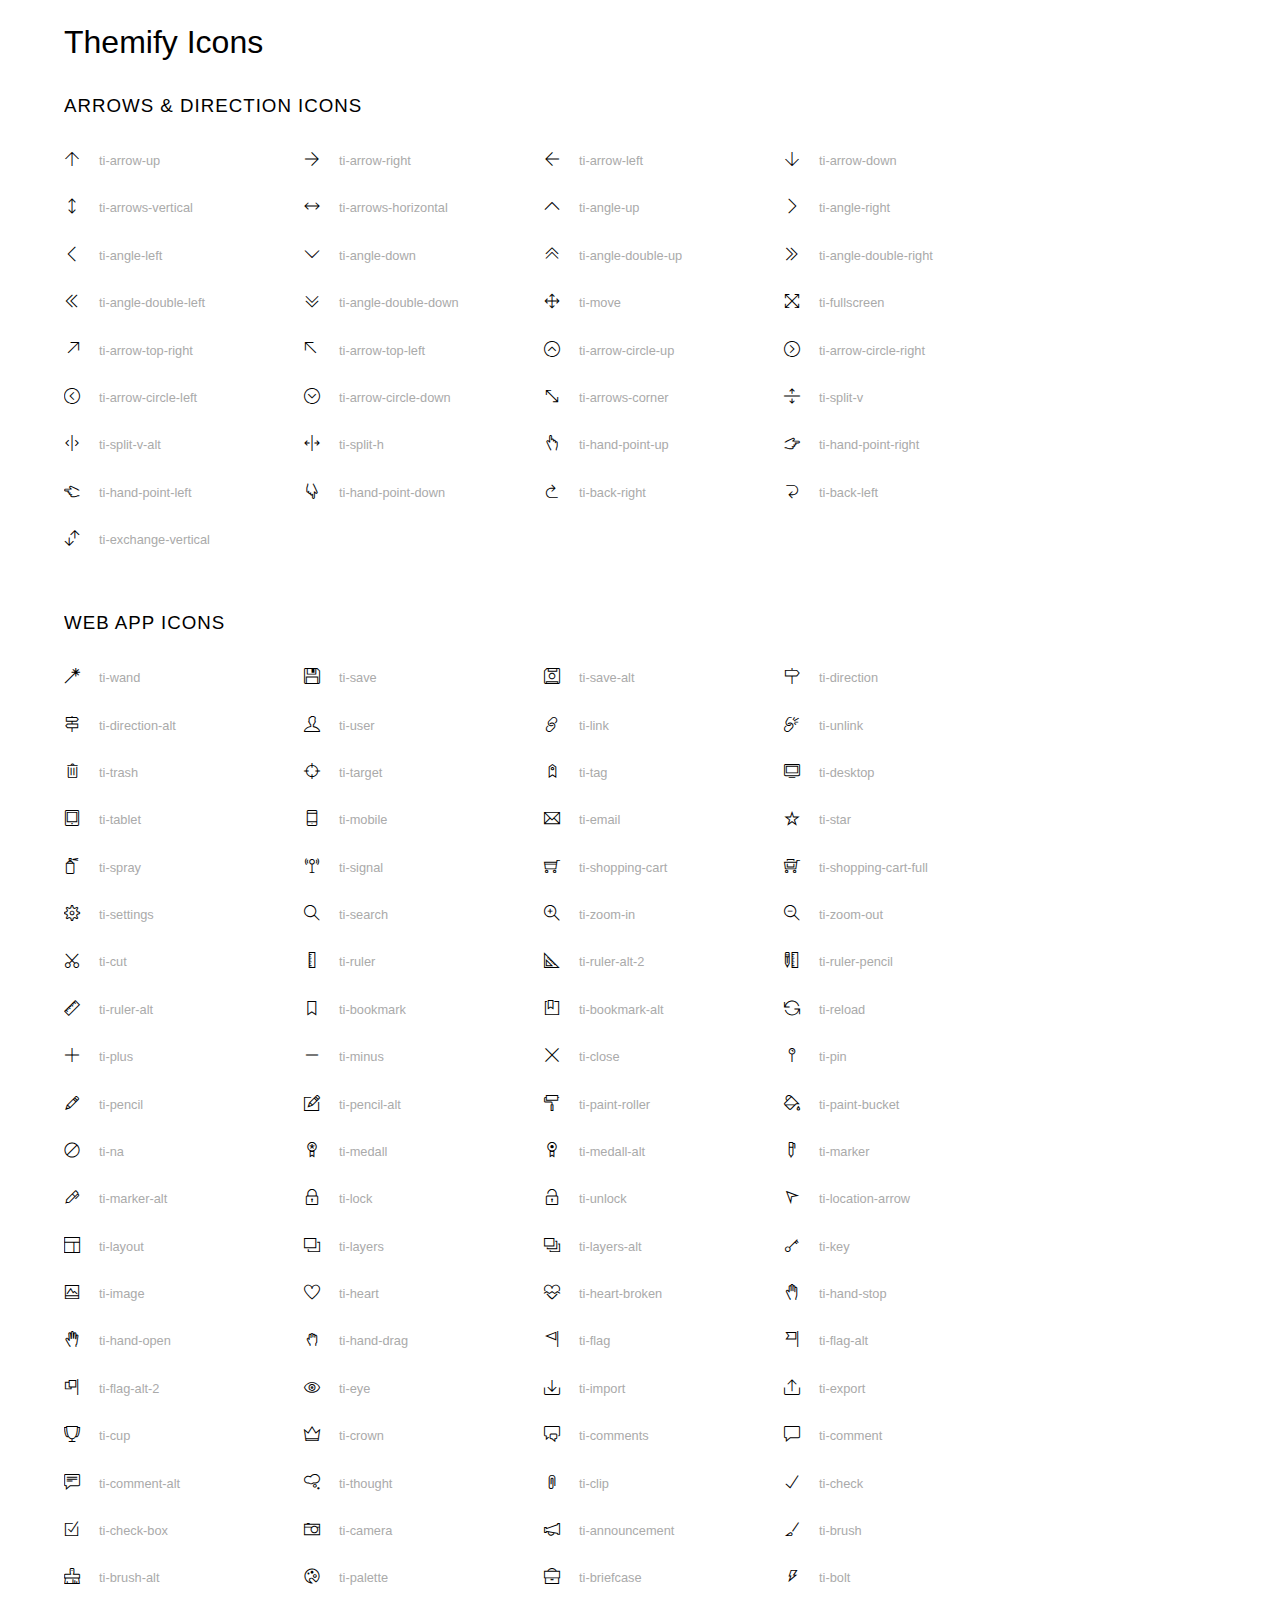
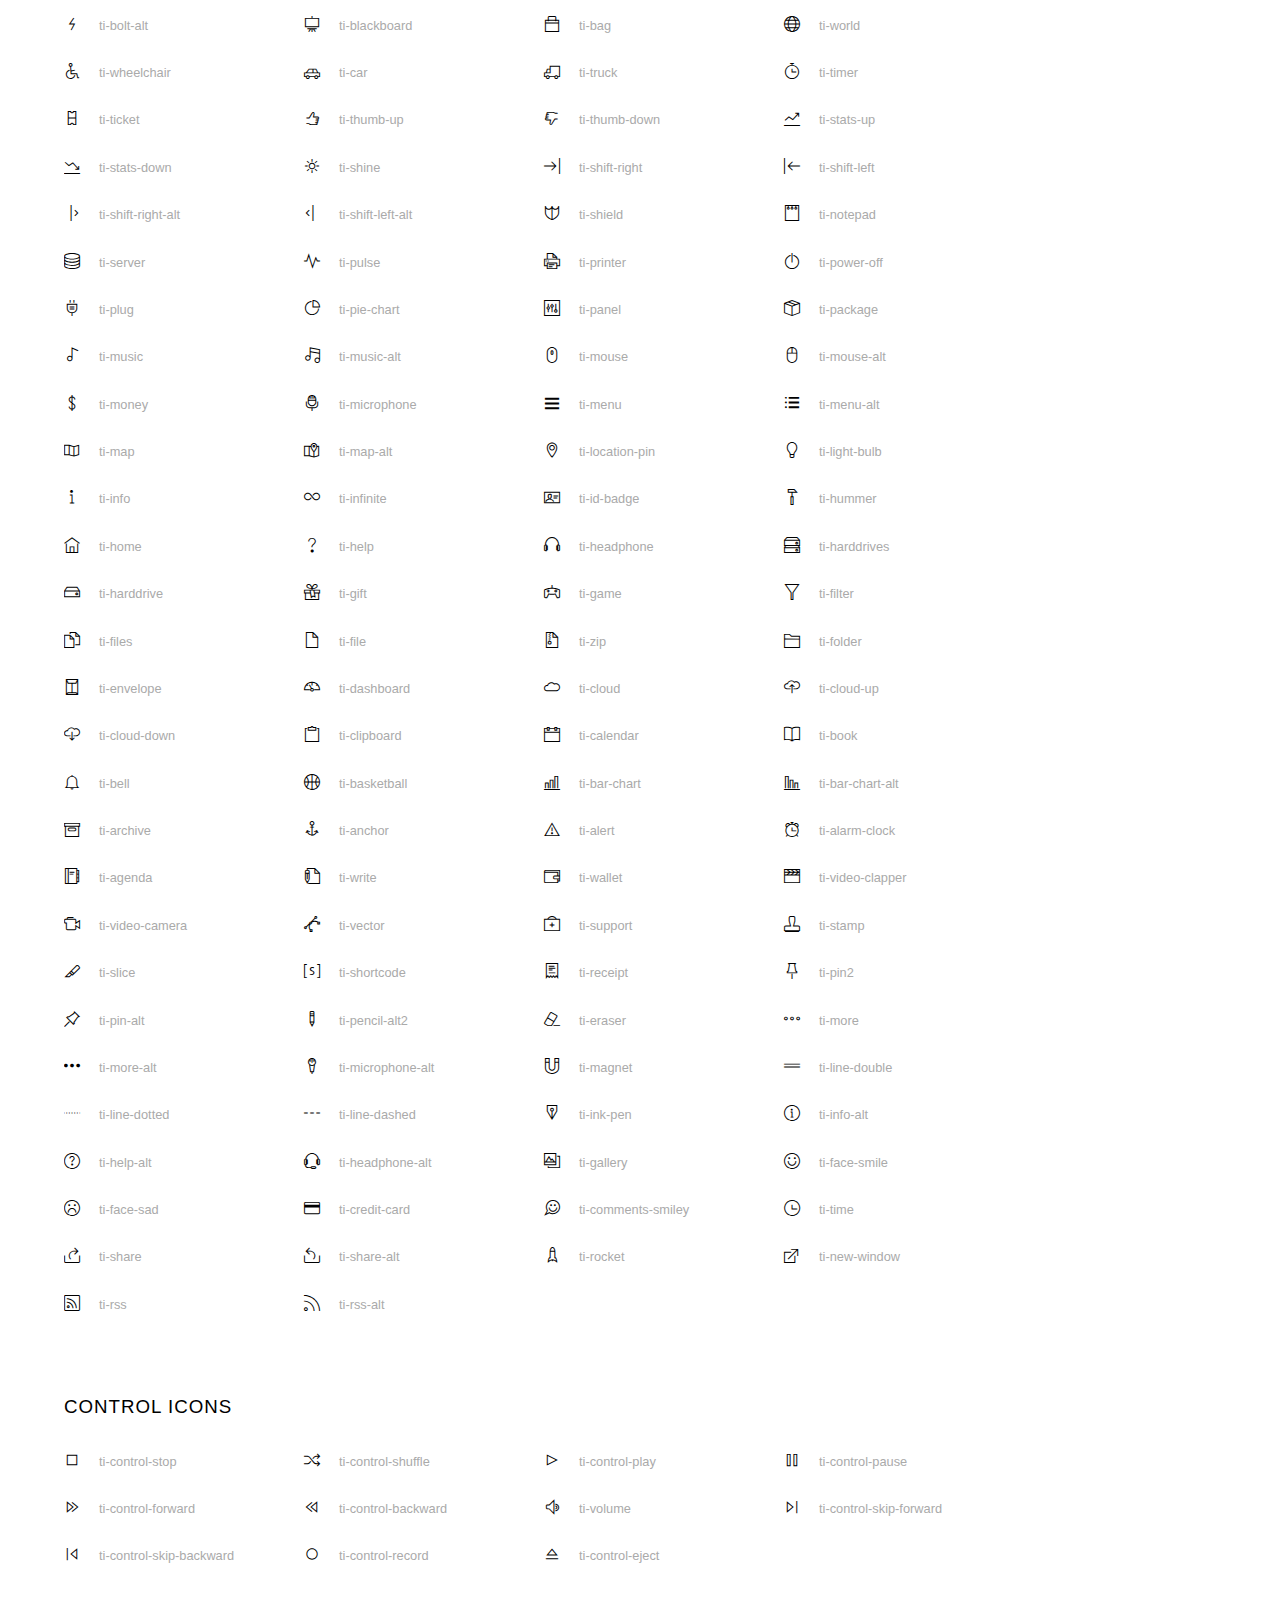
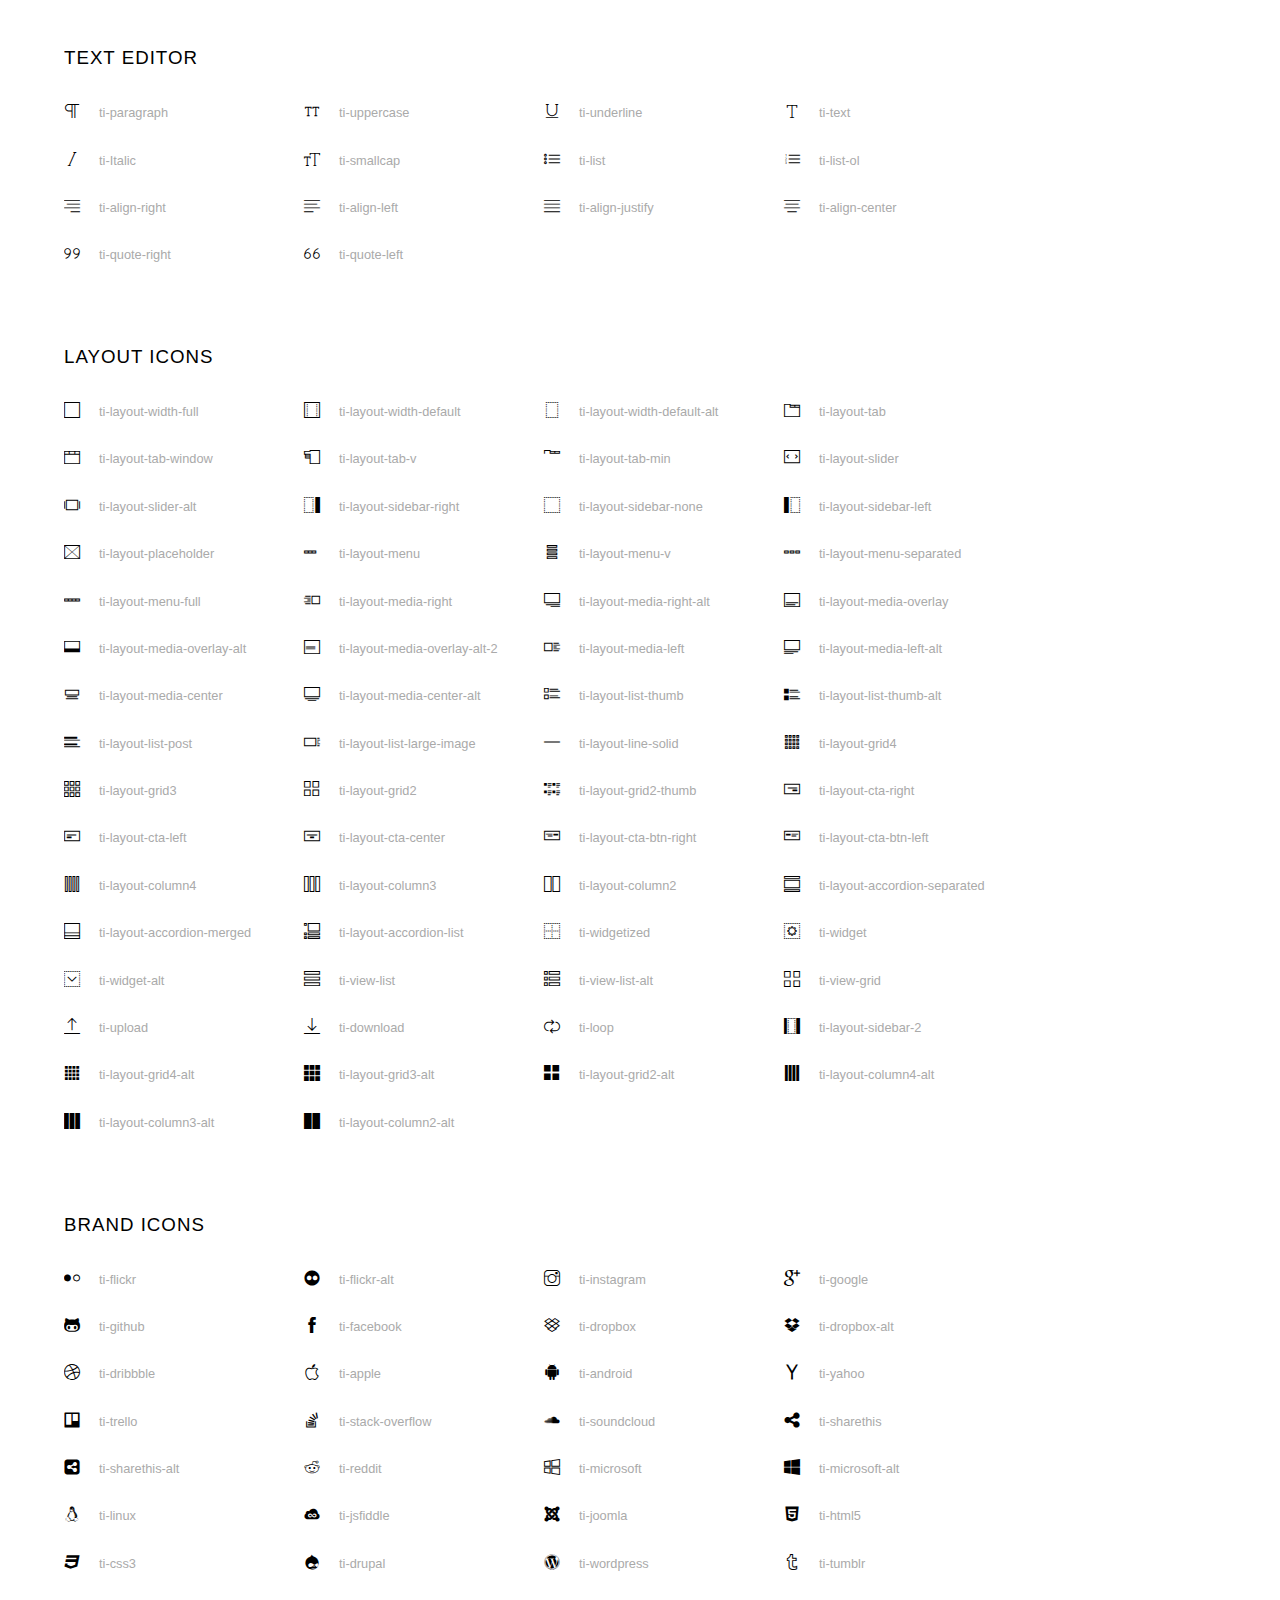
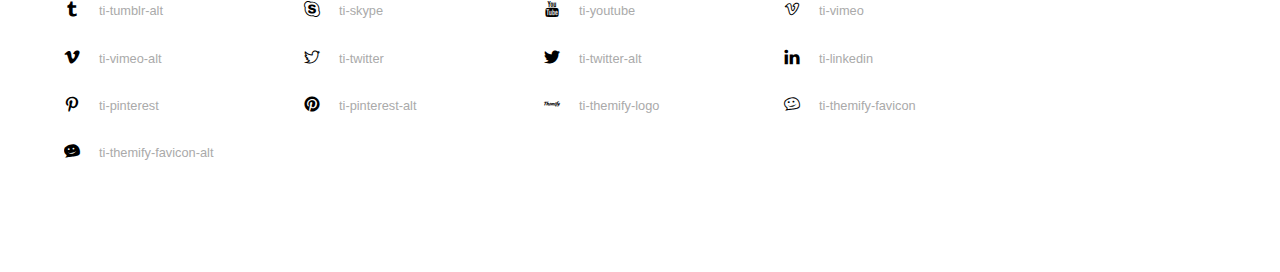
<file: assets/fonts/themify-icons/index.html>
<!doctype html>
<html>
<head>
	<meta charset="utf-8">
	<title>Themify Icon Font</title>
	<meta name="viewport" content="width=device-width">
	<link rel="stylesheet" href="demo-files/demo.css">
	<link rel="stylesheet" href="themify-icons.css">
	<!--[if lt IE 8]><!-->
	<link rel="stylesheet" href="ie7/ie7.css">
	<!--<![endif]-->
</head>
<body>
	<h1>Themify Icons</h1>

	<div class="icon-section">

		<div class="icon-section">
			<h3>Arrows &amp; Direction Icons </h3>

			<div class="icon-container">
				<span class="ti-arrow-up"></span><span class="icon-name"> ti-arrow-up</span>
			</div>
			<div class="icon-container">
				<span class="ti-arrow-right"></span><span class="icon-name"> ti-arrow-right</span>
			</div>
			<div class="icon-container">
				<span class="ti-arrow-left"></span><span class="icon-name"> ti-arrow-left</span>
			</div>
			<div class="icon-container">
				<span class="ti-arrow-down"></span><span class="icon-name"> ti-arrow-down</span>
			</div>
			<div class="icon-container">
				<span class="ti-arrows-vertical"></span><span class="icon-name"> ti-arrows-vertical</span>
			</div>
			<div class="icon-container">
				<span class="ti-arrows-horizontal"></span><span class="icon-name"> ti-arrows-horizontal</span>
			</div>
			<div class="icon-container">
				<span class="ti-angle-up"></span><span class="icon-name"> ti-angle-up</span>
			</div>
			<div class="icon-container">
				<span class="ti-angle-right"></span><span class="icon-name"> ti-angle-right</span>
			</div>
			<div class="icon-container">
				<span class="ti-angle-left"></span><span class="icon-name"> ti-angle-left</span>
			</div>
			<div class="icon-container">
				<span class="ti-angle-down"></span><span class="icon-name"> ti-angle-down</span>
			</div>	
			<div class="icon-container">
				<span class="ti-angle-double-up"></span><span class="icon-name"> ti-angle-double-up</span>
			</div>
			<div class="icon-container">
				<span class="ti-angle-double-right"></span><span class="icon-name"> ti-angle-double-right</span>
			</div>
			<div class="icon-container">
				<span class="ti-angle-double-left"></span><span class="icon-name"> ti-angle-double-left</span>
			</div>
			<div class="icon-container">
				<span class="ti-angle-double-down"></span><span class="icon-name"> ti-angle-double-down</span>
			</div>					
			<div class="icon-container">
				<span class="ti-move"></span><span class="icon-name"> ti-move</span>
			</div>
			<div class="icon-container">
				<span class="ti-fullscreen"></span><span class="icon-name"> ti-fullscreen</span>
			</div>
			<div class="icon-container">
				<span class="ti-arrow-top-right"></span><span class="icon-name"> ti-arrow-top-right</span>
			</div>
			<div class="icon-container">
				<span class="ti-arrow-top-left"></span><span class="icon-name"> ti-arrow-top-left</span>
			</div>
			<div class="icon-container">
				<span class="ti-arrow-circle-up"></span><span class="icon-name"> ti-arrow-circle-up</span>
			</div>
			<div class="icon-container">
				<span class="ti-arrow-circle-right"></span><span class="icon-name"> ti-arrow-circle-right</span>
			</div>
			<div class="icon-container">
				<span class="ti-arrow-circle-left"></span><span class="icon-name"> ti-arrow-circle-left</span>
			</div>
			<div class="icon-container">
				<span class="ti-arrow-circle-down"></span><span class="icon-name"> ti-arrow-circle-down</span>
			</div>
			<div class="icon-container">
				<span class="ti-arrows-corner"></span><span class="icon-name"> ti-arrows-corner</span>
			</div>
			<div class="icon-container">
				<span class="ti-split-v"></span><span class="icon-name"> ti-split-v</span>
			</div>

			<div class="icon-container">
				<span class="ti-split-v-alt"></span><span class="icon-name"> ti-split-v-alt</span>
			</div>
			<div class="icon-container">
				<span class="ti-split-h"></span><span class="icon-name"> ti-split-h</span>
			</div>
			<div class="icon-container">
				<span class="ti-hand-point-up"></span><span class="icon-name"> ti-hand-point-up</span>
			</div>
			<div class="icon-container">
				<span class="ti-hand-point-right"></span><span class="icon-name"> ti-hand-point-right</span>
			</div>
			<div class="icon-container">
				<span class="ti-hand-point-left"></span><span class="icon-name"> ti-hand-point-left</span>
			</div>
			<div class="icon-container">
				<span class="ti-hand-point-down"></span><span class="icon-name"> ti-hand-point-down</span>
			</div>
			<div class="icon-container">
				<span class="ti-back-right"></span><span class="icon-name"> ti-back-right</span>
			</div>
			<div class="icon-container">
				<span class="ti-back-left"></span><span class="icon-name"> ti-back-left</span>
			</div>
			<div class="icon-container">
				<span class="ti-exchange-vertical"></span><span class="icon-name"> ti-exchange-vertical</span>
			</div>

		</div> <!-- Arrows Icons -->



		<h3>Web App Icons</h3>
		
		<div class="icon-section">

			<div class="icon-container">
				<span class="ti-wand"></span><span class="icon-name"> ti-wand</span>
			</div>
			<div class="icon-container">
				<span class="ti-save"></span><span class="icon-name"> ti-save</span>
			</div>
			<div class="icon-container">
				<span class="ti-save-alt"></span><span class="icon-name"> ti-save-alt</span>
			</div>

			<div class="icon-container">
				<span class="ti-direction"></span><span class="icon-name"> ti-direction</span>
			</div>
			<div class="icon-container">
				<span class="ti-direction-alt"></span><span class="icon-name"> ti-direction-alt</span>
			</div>
			<div class="icon-container">
				<span class="ti-user"></span><span class="icon-name"> ti-user</span>
			</div>
			<div class="icon-container">
				<span class="ti-link"></span><span class="icon-name"> ti-link</span>
			</div>
			<div class="icon-container">
				<span class="ti-unlink"></span><span class="icon-name"> ti-unlink</span>
			</div>
			<div class="icon-container">
				<span class="ti-trash"></span><span class="icon-name"> ti-trash</span>
			</div>
			<div class="icon-container">
				<span class="ti-target"></span><span class="icon-name"> ti-target</span>
			</div>
			<div class="icon-container">
				<span class="ti-tag"></span><span class="icon-name"> ti-tag</span>
			</div>
			<div class="icon-container">
				<span class="ti-desktop"></span><span class="icon-name"> ti-desktop</span>
			</div>
			<div class="icon-container">
				<span class="ti-tablet"></span><span class="icon-name"> ti-tablet</span>
			</div>
			<div class="icon-container">
				<span class="ti-mobile"></span><span class="icon-name"> ti-mobile</span>
			</div>
			<div class="icon-container">
				<span class="ti-email"></span><span class="icon-name"> ti-email</span>
			</div>	
			<div class="icon-container">
				<span class="ti-star"></span><span class="icon-name"> ti-star</span>
			</div>
			<div class="icon-container">
				<span class="ti-spray"></span><span class="icon-name"> ti-spray</span>
			</div>
			<div class="icon-container">
				<span class="ti-signal"></span><span class="icon-name"> ti-signal</span>
			</div>
			<div class="icon-container">
				<span class="ti-shopping-cart"></span><span class="icon-name"> ti-shopping-cart</span>
			</div>
			<div class="icon-container">
				<span class="ti-shopping-cart-full"></span><span class="icon-name"> ti-shopping-cart-full</span>
			</div>
			<div class="icon-container">
				<span class="ti-settings"></span><span class="icon-name"> ti-settings</span>
			</div>
			<div class="icon-container">
				<span class="ti-search"></span><span class="icon-name"> ti-search</span>
			</div>
			<div class="icon-container">
				<span class="ti-zoom-in"></span><span class="icon-name"> ti-zoom-in</span>
			</div>
			<div class="icon-container">
				<span class="ti-zoom-out"></span><span class="icon-name"> ti-zoom-out</span>
			</div>
			<div class="icon-container">
				<span class="ti-cut"></span><span class="icon-name"> ti-cut</span>
			</div>
			<div class="icon-container">
				<span class="ti-ruler"></span><span class="icon-name"> ti-ruler</span>
			</div>
			<div class="icon-container">
				<span class="ti-ruler-alt-2"></span><span class="icon-name"> ti-ruler-alt-2</span>
			</div>			
			<div class="icon-container">
				<span class="ti-ruler-pencil"></span><span class="icon-name"> ti-ruler-pencil</span>
			</div>
			<div class="icon-container">
				<span class="ti-ruler-alt"></span><span class="icon-name"> ti-ruler-alt</span>
			</div>
			<div class="icon-container">
				<span class="ti-bookmark"></span><span class="icon-name"> ti-bookmark</span>
			</div>
			<div class="icon-container">
				<span class="ti-bookmark-alt"></span><span class="icon-name"> ti-bookmark-alt</span>
			</div>
			<div class="icon-container">
				<span class="ti-reload"></span><span class="icon-name"> ti-reload</span>
			</div>
			<div class="icon-container">
				<span class="ti-plus"></span><span class="icon-name"> ti-plus</span>
			</div>
			<div class="icon-container">
				<span class="ti-minus"></span><span class="icon-name"> ti-minus</span>
			</div>
			<div class="icon-container">
				<span class="ti-close"></span><span class="icon-name"> ti-close</span>
			</div>			
			<div class="icon-container">
				<span class="ti-pin"></span><span class="icon-name"> ti-pin</span>
			</div>
			<div class="icon-container">
				<span class="ti-pencil"></span><span class="icon-name"> ti-pencil</span>
			</div>
					
		  	<div class="icon-container">
				<span class="ti-pencil-alt"></span><span class="icon-name"> ti-pencil-alt</span>
			</div>
			<div class="icon-container">
				<span class="ti-paint-roller"></span><span class="icon-name"> ti-paint-roller</span>
			</div>
			<div class="icon-container">
				<span class="ti-paint-bucket"></span><span class="icon-name"> ti-paint-bucket</span>
			</div>
			<div class="icon-container">
				<span class="ti-na"></span><span class="icon-name"> ti-na</span>
			</div>
			<div class="icon-container">
				<span class="ti-medall"></span><span class="icon-name"> ti-medall</span>
			</div>
			<div class="icon-container">
				<span class="ti-medall-alt"></span><span class="icon-name"> ti-medall-alt</span>
			</div>
			<div class="icon-container">
				<span class="ti-marker"></span><span class="icon-name"> ti-marker</span>
			</div>
			<div class="icon-container">
				<span class="ti-marker-alt"></span><span class="icon-name"> ti-marker-alt</span>
			</div>

			<div class="icon-container">
				<span class="ti-lock"></span><span class="icon-name"> ti-lock</span>
			</div>
			<div class="icon-container">
				<span class="ti-unlock"></span><span class="icon-name"> ti-unlock</span>
			</div>
			<div class="icon-container">
				<span class="ti-location-arrow"></span><span class="icon-name"> ti-location-arrow</span>
			</div>
			<div class="icon-container">
				<span class="ti-layout"></span><span class="icon-name"> ti-layout</span>
			</div>
			<div class="icon-container">
				<span class="ti-layers"></span><span class="icon-name"> ti-layers</span>
			</div>
			<div class="icon-container">
				<span class="ti-layers-alt"></span><span class="icon-name"> ti-layers-alt</span>
			</div>
			<div class="icon-container">
				<span class="ti-key"></span><span class="icon-name"> ti-key</span>
			</div>
			<div class="icon-container">
				<span class="ti-image"></span><span class="icon-name"> ti-image</span>
			</div>
			<div class="icon-container">
				<span class="ti-heart"></span><span class="icon-name"> ti-heart</span>
			</div>
			<div class="icon-container">
				<span class="ti-heart-broken"></span><span class="icon-name"> ti-heart-broken</span>
			</div>
			<div class="icon-container">
				<span class="ti-hand-stop"></span><span class="icon-name"> ti-hand-stop</span>
			</div>
			<div class="icon-container">
				<span class="ti-hand-open"></span><span class="icon-name"> ti-hand-open</span>
			</div>
			<div class="icon-container">
				<span class="ti-hand-drag"></span><span class="icon-name"> ti-hand-drag</span>
			</div>
			<div class="icon-container">
				<span class="ti-flag"></span><span class="icon-name"> ti-flag</span>
			</div>
			<div class="icon-container">
				<span class="ti-flag-alt"></span><span class="icon-name"> ti-flag-alt</span>
			</div>
			<div class="icon-container">
				<span class="ti-flag-alt-2"></span><span class="icon-name"> ti-flag-alt-2</span>
			</div>
			<div class="icon-container">
				<span class="ti-eye"></span><span class="icon-name"> ti-eye</span>
			</div>
			<div class="icon-container">
				<span class="ti-import"></span><span class="icon-name"> ti-import</span>
			</div>			
			<div class="icon-container">
				<span class="ti-export"></span><span class="icon-name"> ti-export</span>
			</div>
			<div class="icon-container">
				<span class="ti-cup"></span><span class="icon-name"> ti-cup</span>
			</div>
			<div class="icon-container">
				<span class="ti-crown"></span><span class="icon-name"> ti-crown</span>
			</div>
			<div class="icon-container">
				<span class="ti-comments"></span><span class="icon-name"> ti-comments</span>
			</div>
			<div class="icon-container">
				<span class="ti-comment"></span><span class="icon-name"> ti-comment</span>
			</div>
			<div class="icon-container">
				<span class="ti-comment-alt"></span><span class="icon-name"> ti-comment-alt</span>
			</div>
			<div class="icon-container">
				<span class="ti-thought"></span><span class="icon-name"> ti-thought</span>
			</div>			
			<div class="icon-container">
				<span class="ti-clip"></span><span class="icon-name"> ti-clip</span>
			</div>

			<div class="icon-container">
				<span class="ti-check"></span><span class="icon-name"> ti-check</span>
			</div>
			<div class="icon-container">
				<span class="ti-check-box"></span><span class="icon-name"> ti-check-box</span>
			</div>
			<div class="icon-container">
				<span class="ti-camera"></span><span class="icon-name"> ti-camera</span>
			</div>
			<div class="icon-container">
				<span class="ti-announcement"></span><span class="icon-name"> ti-announcement</span>
			</div>
			<div class="icon-container">
				<span class="ti-brush"></span><span class="icon-name"> ti-brush</span>
			</div>
			<div class="icon-container">
				<span class="ti-brush-alt"></span><span class="icon-name"> ti-brush-alt</span>
			</div>
			<div class="icon-container">
				<span class="ti-palette"></span><span class="icon-name"> ti-palette</span>
			</div>			
			<div class="icon-container">
				<span class="ti-briefcase"></span><span class="icon-name"> ti-briefcase</span>
			</div>
			<div class="icon-container">
				<span class="ti-bolt"></span><span class="icon-name"> ti-bolt</span>
			</div>
			<div class="icon-container">
				<span class="ti-bolt-alt"></span><span class="icon-name"> ti-bolt-alt</span>
			</div>
			<div class="icon-container">
				<span class="ti-blackboard"></span><span class="icon-name"> ti-blackboard</span>
			</div>
			<div class="icon-container">
				<span class="ti-bag"></span><span class="icon-name"> ti-bag</span>
			</div>
			<div class="icon-container">
				<span class="ti-world"></span><span class="icon-name"> ti-world</span>
			</div>
			<div class="icon-container">
				<span class="ti-wheelchair"></span><span class="icon-name"> ti-wheelchair</span>
			</div>
			<div class="icon-container">
				<span class="ti-car"></span><span class="icon-name"> ti-car</span>
			</div>
			<div class="icon-container">
				<span class="ti-truck"></span><span class="icon-name"> ti-truck</span>
			</div>
			<div class="icon-container">
				<span class="ti-timer"></span><span class="icon-name"> ti-timer</span>
			</div>
			<div class="icon-container">
				<span class="ti-ticket"></span><span class="icon-name"> ti-ticket</span>
			</div>
			<div class="icon-container">
				<span class="ti-thumb-up"></span><span class="icon-name"> ti-thumb-up</span>
			</div>
			<div class="icon-container">
				<span class="ti-thumb-down"></span><span class="icon-name"> ti-thumb-down</span>
			</div>

			<div class="icon-container">
				<span class="ti-stats-up"></span><span class="icon-name"> ti-stats-up</span>
			</div>
			<div class="icon-container">
				<span class="ti-stats-down"></span><span class="icon-name"> ti-stats-down</span>
			</div>
			<div class="icon-container">
				<span class="ti-shine"></span><span class="icon-name"> ti-shine</span>
			</div>
			<div class="icon-container">
				<span class="ti-shift-right"></span><span class="icon-name"> ti-shift-right</span>
			</div>
			<div class="icon-container">
				<span class="ti-shift-left"></span><span class="icon-name"> ti-shift-left</span>
			</div>

			<div class="icon-container">
				<span class="ti-shift-right-alt"></span><span class="icon-name"> ti-shift-right-alt</span>
			</div>
			<div class="icon-container">
				<span class="ti-shift-left-alt"></span><span class="icon-name"> ti-shift-left-alt</span>
			</div>
			<div class="icon-container">
				<span class="ti-shield"></span><span class="icon-name"> ti-shield</span>
			</div>
			<div class="icon-container">
				<span class="ti-notepad"></span><span class="icon-name"> ti-notepad</span>
			</div>
			<div class="icon-container">
				<span class="ti-server"></span><span class="icon-name"> ti-server</span>
			</div>

			<div class="icon-container">
				<span class="ti-pulse"></span><span class="icon-name"> ti-pulse</span>
			</div>
			<div class="icon-container">
				<span class="ti-printer"></span><span class="icon-name"> ti-printer</span>
			</div>
			<div class="icon-container">
				<span class="ti-power-off"></span><span class="icon-name"> ti-power-off</span>
			</div>
			<div class="icon-container">
				<span class="ti-plug"></span><span class="icon-name"> ti-plug</span>
			</div>
			<div class="icon-container">
				<span class="ti-pie-chart"></span><span class="icon-name"> ti-pie-chart</span>
			</div>

			<div class="icon-container">
				<span class="ti-panel"></span><span class="icon-name"> ti-panel</span>
			</div>
			<div class="icon-container">
				<span class="ti-package"></span><span class="icon-name"> ti-package</span>
			</div>
			<div class="icon-container">
				<span class="ti-music"></span><span class="icon-name"> ti-music</span>
			</div>
			<div class="icon-container">
				<span class="ti-music-alt"></span><span class="icon-name"> ti-music-alt</span>
			</div>
			<div class="icon-container">
				<span class="ti-mouse"></span><span class="icon-name"> ti-mouse</span>
			</div>
			<div class="icon-container">
				<span class="ti-mouse-alt"></span><span class="icon-name"> ti-mouse-alt</span>
			</div>
			<div class="icon-container">
				<span class="ti-money"></span><span class="icon-name"> ti-money</span>
			</div>
			<div class="icon-container">
				<span class="ti-microphone"></span><span class="icon-name"> ti-microphone</span>
			</div>
			<div class="icon-container">
				<span class="ti-menu"></span><span class="icon-name"> ti-menu</span>
			</div>
			<div class="icon-container">
				<span class="ti-menu-alt"></span><span class="icon-name"> ti-menu-alt</span>
			</div>
			<div class="icon-container">
				<span class="ti-map"></span><span class="icon-name"> ti-map</span>
			</div>
			<div class="icon-container">
				<span class="ti-map-alt"></span><span class="icon-name"> ti-map-alt</span>
			</div>

			<div class="icon-container">
				<span class="ti-location-pin"></span><span class="icon-name"> ti-location-pin</span>
			</div>

			<div class="icon-container">
				<span class="ti-light-bulb"></span><span class="icon-name"> ti-light-bulb</span>
			</div>
			<div class="icon-container">
				<span class="ti-info"></span><span class="icon-name"> ti-info</span>
			</div>
			<div class="icon-container">
				<span class="ti-infinite"></span><span class="icon-name"> ti-infinite</span>
			</div>
			<div class="icon-container">
				<span class="ti-id-badge"></span><span class="icon-name"> ti-id-badge</span>
			</div>
			<div class="icon-container">
				<span class="ti-hummer"></span><span class="icon-name"> ti-hummer</span>
			</div>
			<div class="icon-container">
				<span class="ti-home"></span><span class="icon-name"> ti-home</span>
			</div>
			<div class="icon-container">
				<span class="ti-help"></span><span class="icon-name"> ti-help</span>
			</div>
			<div class="icon-container">
				<span class="ti-headphone"></span><span class="icon-name"> ti-headphone</span>
			</div>
			<div class="icon-container">
				<span class="ti-harddrives"></span><span class="icon-name"> ti-harddrives</span>
			</div>
			<div class="icon-container">
				<span class="ti-harddrive"></span><span class="icon-name"> ti-harddrive</span>
			</div>
			<div class="icon-container">
				<span class="ti-gift"></span><span class="icon-name"> ti-gift</span>
			</div>
			<div class="icon-container">
				<span class="ti-game"></span><span class="icon-name"> ti-game</span>
			</div>
			<div class="icon-container">
				<span class="ti-filter"></span><span class="icon-name"> ti-filter</span>
			</div>
			<div class="icon-container">
				<span class="ti-files"></span><span class="icon-name"> ti-files</span>
			</div>
			<div class="icon-container">
				<span class="ti-file"></span><span class="icon-name"> ti-file</span>
			</div>
			<div class="icon-container">
				<span class="ti-zip"></span><span class="icon-name"> ti-zip</span>
			</div>
			<div class="icon-container">
				<span class="ti-folder"></span><span class="icon-name"> ti-folder</span>
			</div>			
			<div class="icon-container">
				<span class="ti-envelope"></span><span class="icon-name"> ti-envelope</span>
			</div>


			<div class="icon-container">
				<span class="ti-dashboard"></span><span class="icon-name"> ti-dashboard</span>
			</div>
			<div class="icon-container">
				<span class="ti-cloud"></span><span class="icon-name"> ti-cloud</span>
			</div>
			<div class="icon-container">
				<span class="ti-cloud-up"></span><span class="icon-name"> ti-cloud-up</span>
			</div>
			<div class="icon-container">
				<span class="ti-cloud-down"></span><span class="icon-name"> ti-cloud-down</span>
			</div>
			<div class="icon-container">
				<span class="ti-clipboard"></span><span class="icon-name"> ti-clipboard</span>
			</div>
			<div class="icon-container">
				<span class="ti-calendar"></span><span class="icon-name"> ti-calendar</span>
			</div>
			<div class="icon-container">
				<span class="ti-book"></span><span class="icon-name"> ti-book</span>
			</div>
			<div class="icon-container">
				<span class="ti-bell"></span><span class="icon-name"> ti-bell</span>
			</div>
			<div class="icon-container">
				<span class="ti-basketball"></span><span class="icon-name"> ti-basketball</span>
			</div>
			<div class="icon-container">
				<span class="ti-bar-chart"></span><span class="icon-name"> ti-bar-chart</span>
			</div>
			<div class="icon-container">
				<span class="ti-bar-chart-alt"></span><span class="icon-name"> ti-bar-chart-alt</span>
			</div>


			<div class="icon-container">
				<span class="ti-archive"></span><span class="icon-name"> ti-archive</span>
			</div>
			<div class="icon-container">
				<span class="ti-anchor"></span><span class="icon-name"> ti-anchor</span>
			</div>

			<div class="icon-container">
				<span class="ti-alert"></span><span class="icon-name"> ti-alert</span>
			</div>
			<div class="icon-container">
				<span class="ti-alarm-clock"></span><span class="icon-name"> ti-alarm-clock</span>
			</div>
			<div class="icon-container">
				<span class="ti-agenda"></span><span class="icon-name"> ti-agenda</span>
			</div>
			<div class="icon-container">
				<span class="ti-write"></span><span class="icon-name"> ti-write</span>
			</div>

			<div class="icon-container">
				<span class="ti-wallet"></span><span class="icon-name"> ti-wallet</span>
			</div>
			<div class="icon-container">
				<span class="ti-video-clapper"></span><span class="icon-name"> ti-video-clapper</span>
			</div>
			<div class="icon-container">
				<span class="ti-video-camera"></span><span class="icon-name"> ti-video-camera</span>
			</div>
			<div class="icon-container">
				<span class="ti-vector"></span><span class="icon-name"> ti-vector</span>
			</div>

			<div class="icon-container">
				<span class="ti-support"></span><span class="icon-name"> ti-support</span>
			</div>
			<div class="icon-container">
				<span class="ti-stamp"></span><span class="icon-name"> ti-stamp</span>
			</div>
			<div class="icon-container">
				<span class="ti-slice"></span><span class="icon-name"> ti-slice</span>
			</div>
			<div class="icon-container">
				<span class="ti-shortcode"></span><span class="icon-name"> ti-shortcode</span>
			</div>
			<div class="icon-container">
				<span class="ti-receipt"></span><span class="icon-name"> ti-receipt</span>
			</div>
			<div class="icon-container">
				<span class="ti-pin2"></span><span class="icon-name"> ti-pin2</span>
			</div>
			<div class="icon-container">
				<span class="ti-pin-alt"></span><span class="icon-name"> ti-pin-alt</span>
			</div>
			<div class="icon-container">
				<span class="ti-pencil-alt2"></span><span class="icon-name"> ti-pencil-alt2</span>
			</div>
			<div class="icon-container">
				<span class="ti-eraser"></span><span class="icon-name"> ti-eraser</span>
			</div>			
			<div class="icon-container">
				<span class="ti-more"></span><span class="icon-name"> ti-more</span>
			</div>
			<div class="icon-container">
				<span class="ti-more-alt"></span><span class="icon-name"> ti-more-alt</span>
			</div>
			<div class="icon-container">
				<span class="ti-microphone-alt"></span><span class="icon-name"> ti-microphone-alt</span>
			</div>
			<div class="icon-container">
				<span class="ti-magnet"></span><span class="icon-name"> ti-magnet</span>
			</div>
			<div class="icon-container">
				<span class="ti-line-double"></span><span class="icon-name"> ti-line-double</span>
			</div>
			<div class="icon-container">
				<span class="ti-line-dotted"></span><span class="icon-name"> ti-line-dotted</span>
			</div>
			<div class="icon-container">
				<span class="ti-line-dashed"></span><span class="icon-name"> ti-line-dashed</span>
			</div>

			<div class="icon-container">
				<span class="ti-ink-pen"></span><span class="icon-name"> ti-ink-pen</span>
			</div>
			<div class="icon-container">
				<span class="ti-info-alt"></span><span class="icon-name"> ti-info-alt</span>
			</div>
			<div class="icon-container">
				<span class="ti-help-alt"></span><span class="icon-name"> ti-help-alt</span>
			</div>
			<div class="icon-container">
				<span class="ti-headphone-alt"></span><span class="icon-name"> ti-headphone-alt</span>
			</div>

			<div class="icon-container">
				<span class="ti-gallery"></span><span class="icon-name"> ti-gallery</span>
			</div>
			<div class="icon-container">
				<span class="ti-face-smile"></span><span class="icon-name"> ti-face-smile</span>
			</div>
			<div class="icon-container">
				<span class="ti-face-sad"></span><span class="icon-name"> ti-face-sad</span>
			</div>
			<div class="icon-container">
				<span class="ti-credit-card"></span><span class="icon-name"> ti-credit-card</span>
			</div>
			<div class="icon-container">
				<span class="ti-comments-smiley"></span><span class="icon-name"> ti-comments-smiley</span>
			</div>
			<div class="icon-container">
				<span class="ti-time"></span><span class="icon-name"> ti-time</span>
			</div>
			<div class="icon-container">
				<span class="ti-share"></span><span class="icon-name"> ti-share</span>
			</div>
			<div class="icon-container">
				<span class="ti-share-alt"></span><span class="icon-name"> ti-share-alt</span>
			</div>
			<div class="icon-container">
				<span class="ti-rocket"></span><span class="icon-name"> ti-rocket</span>
			</div>

			<div class="icon-container">
				<span class="ti-new-window"></span><span class="icon-name"> ti-new-window</span>
			</div>

			<div class="icon-container">
				<span class="ti-rss"></span><span class="icon-name"> ti-rss</span>
			</div>

			<div class="icon-container">
				<span class="ti-rss-alt"></span><span class="icon-name"> ti-rss-alt</span>
			</div>
			
		</div><!-- Web App Icons -->


		<div class="icon-section">
			<h3>Control Icons</h3>
			<div class="icon-container">
				<span class="ti-control-stop"></span><span class="icon-name"> ti-control-stop</span>
			</div>
			<div class="icon-container">
				<span class="ti-control-shuffle"></span><span class="icon-name"> ti-control-shuffle</span>
			</div>
			<div class="icon-container">
				<span class="ti-control-play"></span><span class="icon-name"> ti-control-play</span>
			</div>
			<div class="icon-container">
				<span class="ti-control-pause"></span><span class="icon-name"> ti-control-pause</span>
			</div>
			<div class="icon-container">
				<span class="ti-control-forward"></span><span class="icon-name"> ti-control-forward</span>
			</div>
			<div class="icon-container">
				<span class="ti-control-backward"></span><span class="icon-name"> ti-control-backward</span>
			</div>	
			<div class="icon-container">
				<span class="ti-volume"></span><span class="icon-name"> ti-volume</span>
			</div>
			<div class="icon-container">
				<span class="ti-control-skip-forward"></span><span class="icon-name"> ti-control-skip-forward</span>
			</div>
			<div class="icon-container">
				<span class="ti-control-skip-backward"></span><span class="icon-name"> ti-control-skip-backward</span>
			</div>
			<div class="icon-container">
				<span class="ti-control-record"></span><span class="icon-name"> ti-control-record</span>
			</div>
			<div class="icon-container">
				<span class="ti-control-eject"></span><span class="icon-name"> ti-control-eject</span>
			</div>			
		</div> <!-- Control Icons -->


		<div class="icon-section">
			<h3>Text Editor</h3>

			<div class="icon-container">
				<span class="ti-paragraph"></span><span class="icon-name"> ti-paragraph</span>
			</div>
			<div class="icon-container">
				<span class="ti-uppercase"></span><span class="icon-name"> ti-uppercase</span>
			</div>

			<div class="icon-container">
				<span class="ti-underline"></span><span class="icon-name"> ti-underline</span>
			</div>
			<div class="icon-container">
				<span class="ti-text"></span><span class="icon-name"> ti-text</span>
			</div>
			<div class="icon-container">
				<span class="ti-Italic"></span><span class="icon-name"> ti-Italic</span>
			</div>
			<div class="icon-container">
				<span class="ti-smallcap"></span><span class="icon-name"> ti-smallcap</span>
			</div>
			<div class="icon-container">
				<span class="ti-list"></span><span class="icon-name"> ti-list</span>
			</div>
			<div class="icon-container">
				<span class="ti-list-ol"></span><span class="icon-name"> ti-list-ol</span>
			</div>
			<div class="icon-container">
				<span class="ti-align-right"></span><span class="icon-name"> ti-align-right</span>
			</div>
			<div class="icon-container">
				<span class="ti-align-left"></span><span class="icon-name"> ti-align-left</span>
			</div>
			<div class="icon-container">
				<span class="ti-align-justify"></span><span class="icon-name"> ti-align-justify</span>
			</div>
			<div class="icon-container">
				<span class="ti-align-center"></span><span class="icon-name"> ti-align-center</span>
			</div>
			<div class="icon-container">
				<span class="ti-quote-right"></span><span class="icon-name"> ti-quote-right</span>
			</div>
			<div class="icon-container">
				<span class="ti-quote-left"></span><span class="icon-name"> ti-quote-left</span>
			</div>

		</div> <!-- Text Editor -->



		<div class="icon-section">
			<h3>Layout Icons</h3>
			<div class="icon-container">
				<span class="ti-layout-width-full"></span><span class="icon-name"> ti-layout-width-full</span>
			</div>
			<div class="icon-container">
				<span class="ti-layout-width-default"></span><span class="icon-name"> ti-layout-width-default</span>
			</div>
			<div class="icon-container">
				<span class="ti-layout-width-default-alt"></span><span class="icon-name"> ti-layout-width-default-alt</span>
			</div>
			<div class="icon-container">
				<span class="ti-layout-tab"></span><span class="icon-name"> ti-layout-tab</span>
			</div>
			<div class="icon-container">
				<span class="ti-layout-tab-window"></span><span class="icon-name"> ti-layout-tab-window</span>
			</div>
			<div class="icon-container">
				<span class="ti-layout-tab-v"></span><span class="icon-name"> ti-layout-tab-v</span>
			</div>
			<div class="icon-container">
				<span class="ti-layout-tab-min"></span><span class="icon-name"> ti-layout-tab-min</span>
			</div>
			<div class="icon-container">
				<span class="ti-layout-slider"></span><span class="icon-name"> ti-layout-slider</span>
			</div>
			<div class="icon-container">
				<span class="ti-layout-slider-alt"></span><span class="icon-name"> ti-layout-slider-alt</span>
			</div>
			<div class="icon-container">
				<span class="ti-layout-sidebar-right"></span><span class="icon-name"> ti-layout-sidebar-right</span>
			</div>
			<div class="icon-container">
				<span class="ti-layout-sidebar-none"></span><span class="icon-name"> ti-layout-sidebar-none</span>
			</div>
			<div class="icon-container">
				<span class="ti-layout-sidebar-left"></span><span class="icon-name"> ti-layout-sidebar-left</span>
			</div>
			<div class="icon-container">
				<span class="ti-layout-placeholder"></span><span class="icon-name"> ti-layout-placeholder</span>
			</div>
			<div class="icon-container">
				<span class="ti-layout-menu"></span><span class="icon-name"> ti-layout-menu</span>
			</div>
			<div class="icon-container">
				<span class="ti-layout-menu-v"></span><span class="icon-name"> ti-layout-menu-v</span>
			</div>
			<div class="icon-container">
				<span class="ti-layout-menu-separated"></span><span class="icon-name"> ti-layout-menu-separated</span>
			</div>
			<div class="icon-container">
				<span class="ti-layout-menu-full"></span><span class="icon-name"> ti-layout-menu-full</span>
			</div>
			<div class="icon-container">
				<span class="ti-layout-media-right"></span><span class="icon-name"> ti-layout-media-right</span>
			</div>
			<div class="icon-container">
				<span class="ti-layout-media-right-alt"></span><span class="icon-name"> ti-layout-media-right-alt</span>
			</div>
			<div class="icon-container">
				<span class="ti-layout-media-overlay"></span><span class="icon-name"> ti-layout-media-overlay</span>
			</div>
			<div class="icon-container">
				<span class="ti-layout-media-overlay-alt"></span><span class="icon-name"> ti-layout-media-overlay-alt</span>
			</div>
			<div class="icon-container">
				<span class="ti-layout-media-overlay-alt-2"></span><span class="icon-name"> ti-layout-media-overlay-alt-2</span>
			</div>
			<div class="icon-container">
				<span class="ti-layout-media-left"></span><span class="icon-name"> ti-layout-media-left</span>
			</div>
			<div class="icon-container">
				<span class="ti-layout-media-left-alt"></span><span class="icon-name"> ti-layout-media-left-alt</span>
			</div>
			<div class="icon-container">
				<span class="ti-layout-media-center"></span><span class="icon-name"> ti-layout-media-center</span>
			</div>
			<div class="icon-container">
				<span class="ti-layout-media-center-alt"></span><span class="icon-name"> ti-layout-media-center-alt</span>
			</div>
			<div class="icon-container">
				<span class="ti-layout-list-thumb"></span><span class="icon-name"> ti-layout-list-thumb</span>
			</div>
			<div class="icon-container">
				<span class="ti-layout-list-thumb-alt"></span><span class="icon-name"> ti-layout-list-thumb-alt</span>
			</div>
			<div class="icon-container">
				<span class="ti-layout-list-post"></span><span class="icon-name"> ti-layout-list-post</span>
			</div>
			<div class="icon-container">
				<span class="ti-layout-list-large-image"></span><span class="icon-name"> ti-layout-list-large-image</span>
			</div>
			<div class="icon-container">
				<span class="ti-layout-line-solid"></span><span class="icon-name"> ti-layout-line-solid</span>
			</div>
			<div class="icon-container">
				<span class="ti-layout-grid4"></span><span class="icon-name"> ti-layout-grid4</span>
			</div>
			<div class="icon-container">
				<span class="ti-layout-grid3"></span><span class="icon-name"> ti-layout-grid3</span>
			</div>
			<div class="icon-container">
				<span class="ti-layout-grid2"></span><span class="icon-name"> ti-layout-grid2</span>
			</div>
			<div class="icon-container">
				<span class="ti-layout-grid2-thumb"></span><span class="icon-name"> ti-layout-grid2-thumb</span>
			</div>
			<div class="icon-container">
				<span class="ti-layout-cta-right"></span><span class="icon-name"> ti-layout-cta-right</span>
			</div>
			<div class="icon-container">
				<span class="ti-layout-cta-left"></span><span class="icon-name"> ti-layout-cta-left</span>
			</div>
			<div class="icon-container">
				<span class="ti-layout-cta-center"></span><span class="icon-name"> ti-layout-cta-center</span>
			</div>
			<div class="icon-container">
				<span class="ti-layout-cta-btn-right"></span><span class="icon-name"> ti-layout-cta-btn-right</span>
			</div>
			<div class="icon-container">
				<span class="ti-layout-cta-btn-left"></span><span class="icon-name"> ti-layout-cta-btn-left</span>
			</div>
			<div class="icon-container">
				<span class="ti-layout-column4"></span><span class="icon-name"> ti-layout-column4</span>
			</div>
			<div class="icon-container">
				<span class="ti-layout-column3"></span><span class="icon-name"> ti-layout-column3</span>
			</div>
			<div class="icon-container">
				<span class="ti-layout-column2"></span><span class="icon-name"> ti-layout-column2</span>
			</div>
			<div class="icon-container">
				<span class="ti-layout-accordion-separated"></span><span class="icon-name"> ti-layout-accordion-separated</span>
			</div>
			<div class="icon-container">
				<span class="ti-layout-accordion-merged"></span><span class="icon-name"> ti-layout-accordion-merged</span>
			</div>
			<div class="icon-container">
				<span class="ti-layout-accordion-list"></span><span class="icon-name"> ti-layout-accordion-list</span>
			</div>
			<div class="icon-container">
				<span class="ti-widgetized"></span><span class="icon-name"> ti-widgetized</span>
			</div>
			<div class="icon-container">
				<span class="ti-widget"></span><span class="icon-name"> ti-widget</span>
			</div>
			<div class="icon-container">
				<span class="ti-widget-alt"></span><span class="icon-name"> ti-widget-alt</span>
			</div>
			<div class="icon-container">
				<span class="ti-view-list"></span><span class="icon-name"> ti-view-list</span>
			</div>
			<div class="icon-container">
				<span class="ti-view-list-alt"></span><span class="icon-name"> ti-view-list-alt</span>
			</div>
			<div class="icon-container">
				<span class="ti-view-grid"></span><span class="icon-name"> ti-view-grid</span>
			</div>
			<div class="icon-container">
				<span class="ti-upload"></span><span class="icon-name"> ti-upload</span>
			</div>
			<div class="icon-container">
				<span class="ti-download"></span><span class="icon-name"> ti-download</span>
			</div>	
			<div class="icon-container">
				<span class="ti-loop"></span><span class="icon-name"> ti-loop</span>
			</div>
			<div class="icon-container">
				<span class="ti-layout-sidebar-2"></span><span class="icon-name"> ti-layout-sidebar-2</span>
			</div>
			<div class="icon-container">
				<span class="ti-layout-grid4-alt"></span><span class="icon-name"> ti-layout-grid4-alt</span>
			</div>
			<div class="icon-container">
				<span class="ti-layout-grid3-alt"></span><span class="icon-name"> ti-layout-grid3-alt</span>
			</div>
			<div class="icon-container">
				<span class="ti-layout-grid2-alt"></span><span class="icon-name"> ti-layout-grid2-alt</span>
			</div>
			<div class="icon-container">
				<span class="ti-layout-column4-alt"></span><span class="icon-name"> ti-layout-column4-alt</span>
			</div>
			<div class="icon-container">
				<span class="ti-layout-column3-alt"></span><span class="icon-name"> ti-layout-column3-alt</span>
			</div>
			<div class="icon-container">
				<span class="ti-layout-column2-alt"></span><span class="icon-name"> ti-layout-column2-alt</span>
			</div>		


		</div> <!-- Layout Icons -->


		<div class="icon-section">
			<h3>Brand Icons</h3>

			<div class="icon-container">
				<span class="ti-flickr"></span><span class="icon-name"> ti-flickr</span>
			</div>
			<div class="icon-container">
				<span class="ti-flickr-alt"></span><span class="icon-name"> ti-flickr-alt</span>
			</div>			
			<div class="icon-container">
				<span class="ti-instagram"></span><span class="icon-name"> ti-instagram</span>
			</div>
			<div class="icon-container">
				<span class="ti-google"></span><span class="icon-name"> ti-google</span>
			</div>
			<div class="icon-container">
				<span class="ti-github"></span><span class="icon-name"> ti-github</span>
			</div>

			<div class="icon-container">
				<span class="ti-facebook"></span><span class="icon-name"> ti-facebook</span>
			</div>
			<div class="icon-container">
				<span class="ti-dropbox"></span><span class="icon-name"> ti-dropbox</span>
			</div>
			<div class="icon-container">
				<span class="ti-dropbox-alt"></span><span class="icon-name"> ti-dropbox-alt</span>
			</div>
			<div class="icon-container">
				<span class="ti-dribbble"></span><span class="icon-name"> ti-dribbble</span>
			</div>
			<div class="icon-container">
				<span class="ti-apple"></span><span class="icon-name"> ti-apple</span>
			</div>
			<div class="icon-container">
				<span class="ti-android"></span><span class="icon-name"> ti-android</span>
			</div>
			<div class="icon-container">
				<span class="ti-yahoo"></span><span class="icon-name"> ti-yahoo</span>
			</div>
			<div class="icon-container">
				<span class="ti-trello"></span><span class="icon-name"> ti-trello</span>
			</div>
			<div class="icon-container">
				<span class="ti-stack-overflow"></span><span class="icon-name"> ti-stack-overflow</span>
			</div>
			<div class="icon-container">
				<span class="ti-soundcloud"></span><span class="icon-name"> ti-soundcloud</span>
			</div>
			<div class="icon-container">
				<span class="ti-sharethis"></span><span class="icon-name"> ti-sharethis</span>
			</div>
			<div class="icon-container">
				<span class="ti-sharethis-alt"></span><span class="icon-name"> ti-sharethis-alt</span>
			</div>
			<div class="icon-container">
				<span class="ti-reddit"></span><span class="icon-name"> ti-reddit</span>
			</div>

			<div class="icon-container">
				<span class="ti-microsoft"></span><span class="icon-name"> ti-microsoft</span>
			</div>
			<div class="icon-container">
				<span class="ti-microsoft-alt"></span><span class="icon-name"> ti-microsoft-alt</span>
			</div>
			<div class="icon-container">
				<span class="ti-linux"></span><span class="icon-name"> ti-linux</span>
			</div>
			<div class="icon-container">
				<span class="ti-jsfiddle"></span><span class="icon-name"> ti-jsfiddle</span>
			</div>
			<div class="icon-container">
				<span class="ti-joomla"></span><span class="icon-name"> ti-joomla</span>
			</div>
			<div class="icon-container">
				<span class="ti-html5"></span><span class="icon-name"> ti-html5</span>
			</div>
			<div class="icon-container">
				<span class="ti-css3"></span><span class="icon-name"> ti-css3</span>
			</div>	
			<div class="icon-container">
				<span class="ti-drupal"></span><span class="icon-name"> ti-drupal</span>
			</div>
			<div class="icon-container">
				<span class="ti-wordpress"></span><span class="icon-name"> ti-wordpress</span>
			</div>		
			<div class="icon-container">
				<span class="ti-tumblr"></span><span class="icon-name"> ti-tumblr</span>
			</div>
			<div class="icon-container">
				<span class="ti-tumblr-alt"></span><span class="icon-name"> ti-tumblr-alt</span>
			</div>
			<div class="icon-container">
				<span class="ti-skype"></span><span class="icon-name"> ti-skype</span>
			</div>
			<div class="icon-container">
				<span class="ti-youtube"></span><span class="icon-name"> ti-youtube</span>
			</div>
			<div class="icon-container">
				<span class="ti-vimeo"></span><span class="icon-name"> ti-vimeo</span>
			</div>
			<div class="icon-container">
				<span class="ti-vimeo-alt"></span><span class="icon-name"> ti-vimeo-alt</span>
			</div>			
			<div class="icon-container">
				<span class="ti-twitter"></span><span class="icon-name"> ti-twitter</span>
			</div>
			<div class="icon-container">
				<span class="ti-twitter-alt"></span><span class="icon-name"> ti-twitter-alt</span>
			</div>
			<div class="icon-container">
				<span class="ti-linkedin"></span><span class="icon-name"> ti-linkedin</span>
			</div>
			<div class="icon-container">
				<span class="ti-pinterest"></span><span class="icon-name"> ti-pinterest</span>
			</div>

			<div class="icon-container">
				<span class="ti-pinterest-alt"></span><span class="icon-name"> ti-pinterest-alt</span>
			</div>
			<div class="icon-container">
				<span class="ti-themify-logo"></span><span class="icon-name"> ti-themify-logo</span>
			</div>
			<div class="icon-container">
				<span class="ti-themify-favicon"></span><span class="icon-name"> ti-themify-favicon</span>
			</div>
			<div class="icon-container">
				<span class="ti-themify-favicon-alt"></span><span class="icon-name"> ti-themify-favicon-alt</span>
			</div>

		</div> <!-- brand Icons -->

	</div>

</body>
</html>
</file>
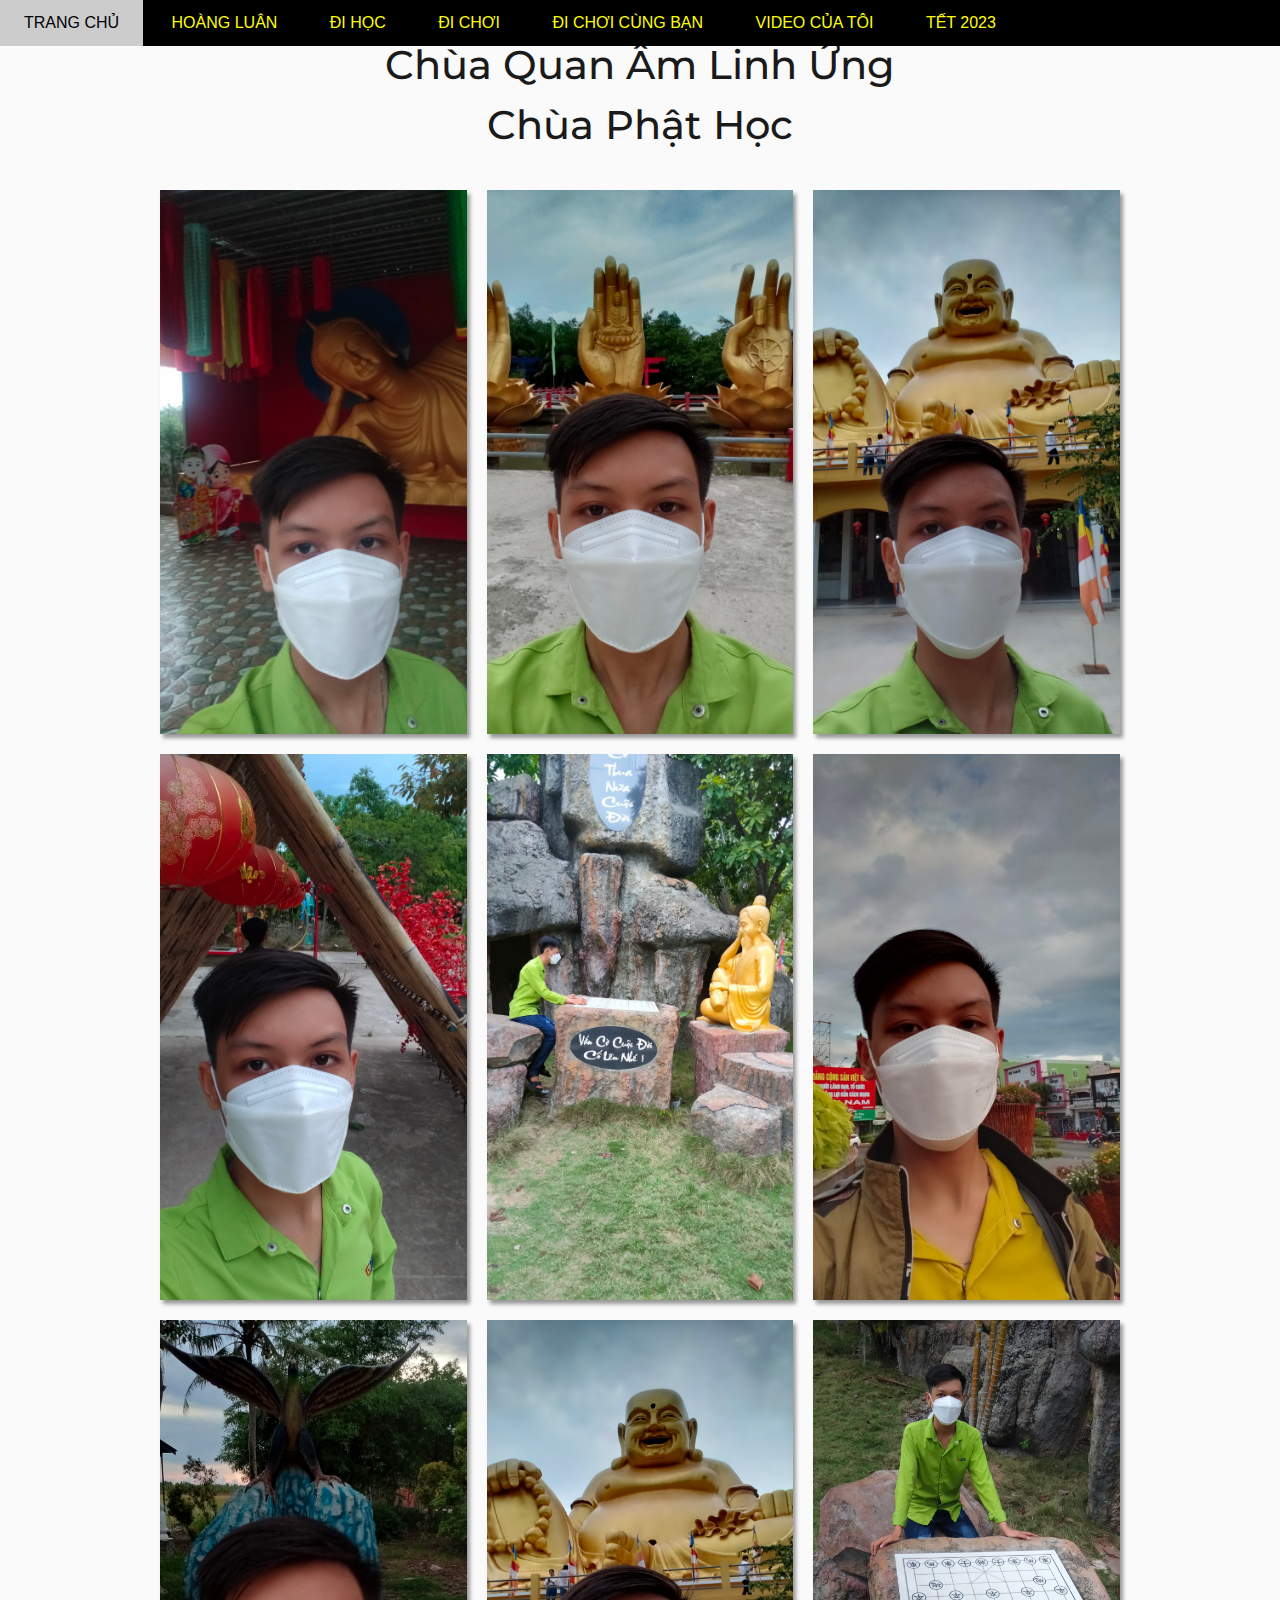
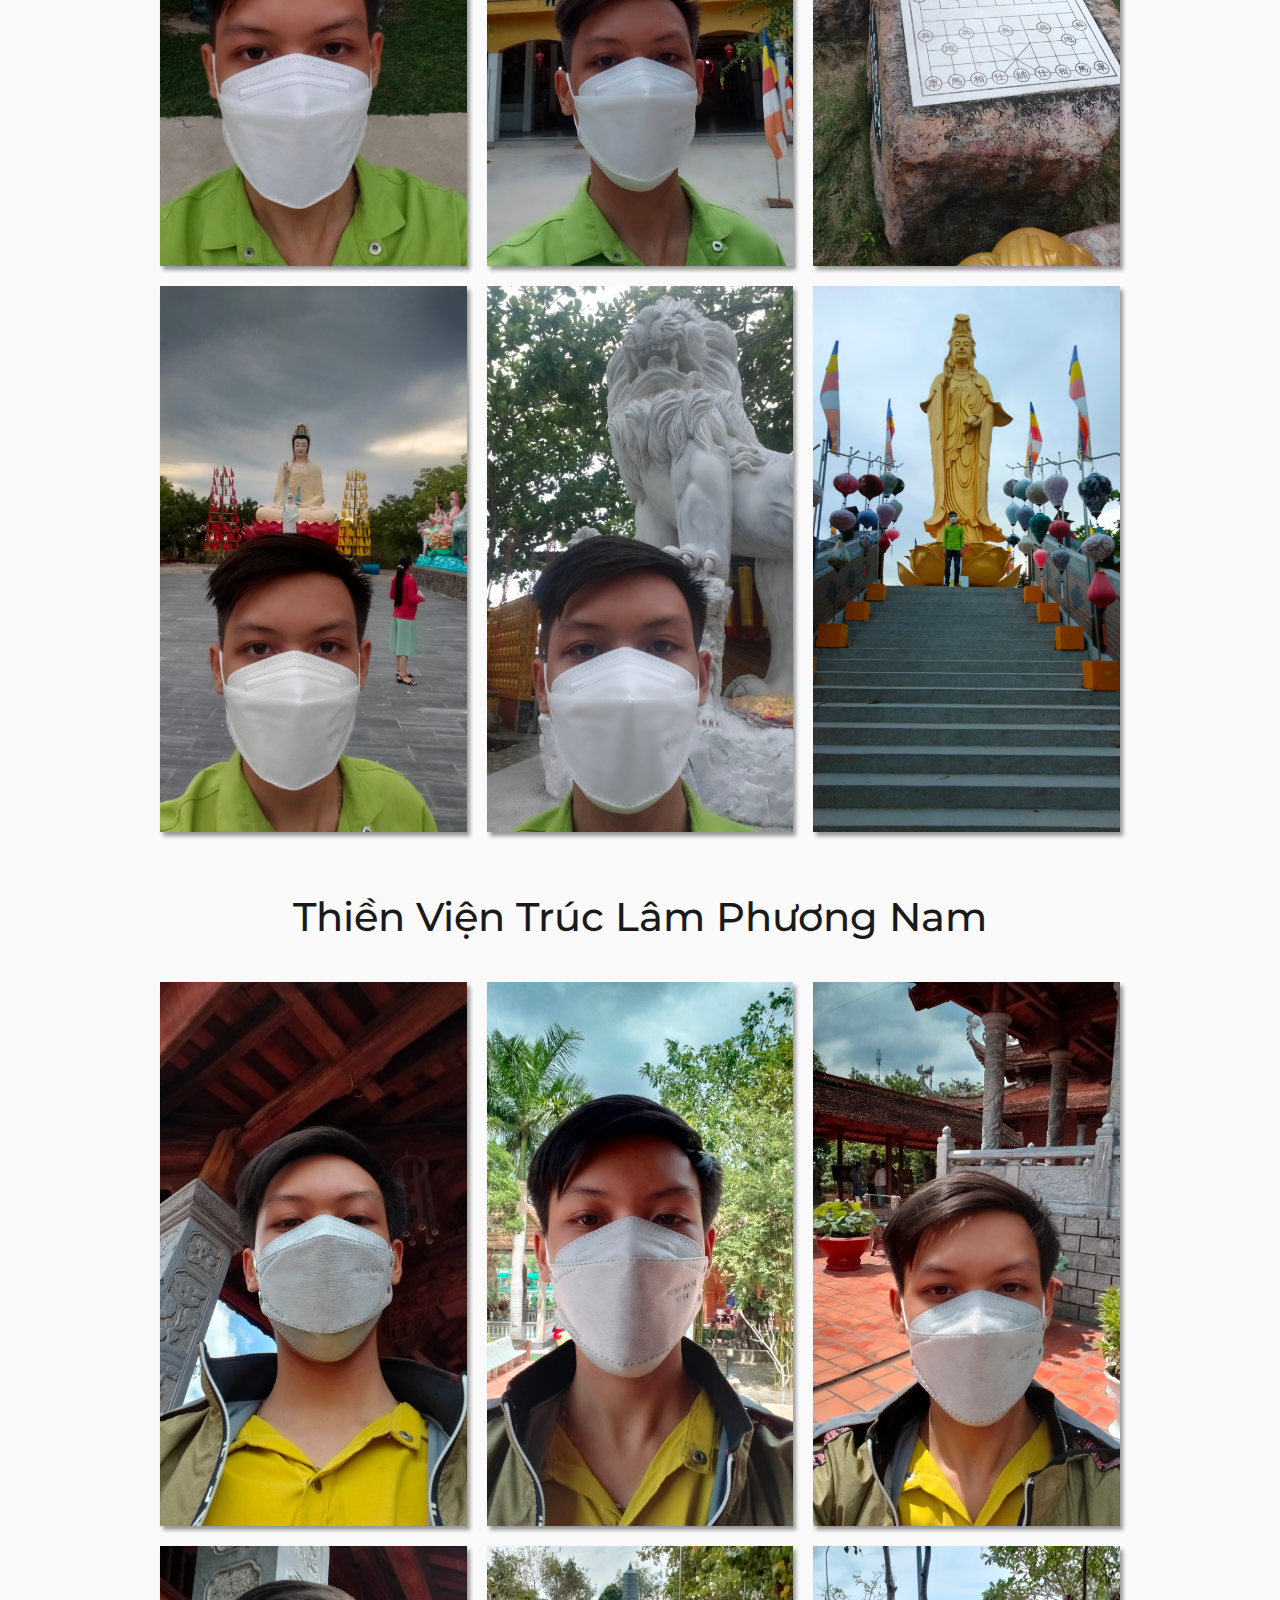
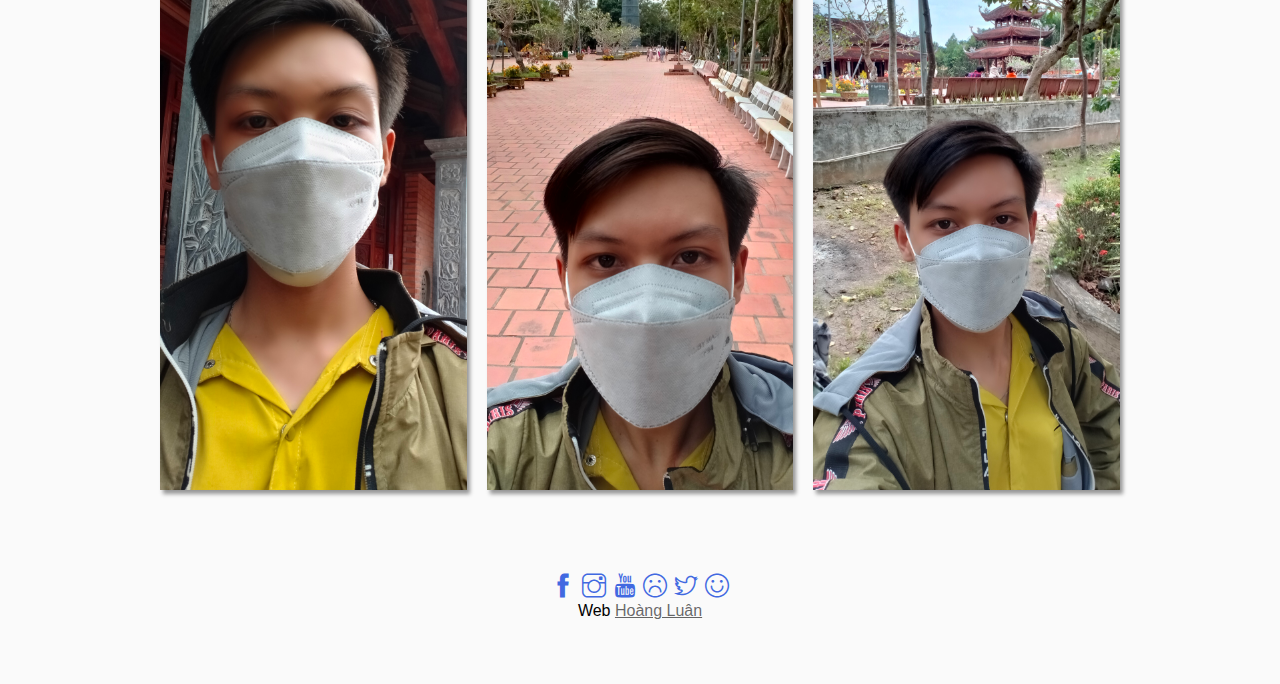
<file: go_play.html>
<!DOCTYPE html>
<html lang="en">
  <head>
    <meta charset="UTF-8" />
    <meta http-equiv="X-UA-Compatible" content="IE=edge" />
    <meta name="viewport" content="width=device-width, initial-scale=1.0" />
    <title>Đi chơi</title>
    <link rel="icon" href="./assets/icon.png" type="image/x-icon" />
    <link
      rel="stylesheet"
      href="./assets/fonts/themify-icons/themify-icons.css"
    />
    <link rel="stylesheet" href="./assets/css/galley.css" />
    <link rel="stylesheet" href="./assets/css/main.css" />
    <link rel="stylesheet" href="./assets/css/responsive_galley.css" />
  </head>
  <body>
    <div id="header">
      <ul id="nav">
        <li><a href="index.html">Trang chủ </a></li>
        <li><a href="gallery.html">Hoàng Luân </a></li>
        <li><a href="go_study.html">Đi học </a></li>
        <li><a href="go_play.html">Đi chơi </a></li>
        <li><a href="go_play_friend.html">Đi chơi cùng bạn </a></li>
        <li><a href="video.html">Video của tôi </a></li>
        <li><a href="tet_2023.html">Tết 2023 </a></li>
      </ul>

      <div id="mobile-mennu" class="mobile-menu-btn">
        <i class="menu-icon ti-menu"></i>
      </div>
    </div>

    <!-- Chùa Phật học-->
    <div class="container">
      <h1 class="heading">
        Chùa Quan Âm Linh Ứng <br />
        Chùa Phật Học
      </h1>
      <div class="gallery">
        <div class="gallery-item">
          <img
            class="gallery-image"
            src="./assets/img/gallery/Phat_Hoc_Pagoda/1.jpg"
            alt=""
          />
        </div>

        <div class="gallery-item">
          <img
            class="gallery-image"
            src="./assets/img/gallery/Phat_Hoc_Pagoda/2.jpg"
            alt=""
          />
        </div>

        <div class="gallery-item">
          <img
            class="gallery-image"
            src="./assets/img/gallery/Phat_Hoc_Pagoda/3.jpg"
            alt=""
          />
        </div>

        <div class="gallery-item">
          <img
            class="gallery-image"
            src="./assets/img/gallery/Phat_Hoc_Pagoda/4.jpg"
            alt=""
          />
        </div>

        <div class="gallery-item">
          <img
            class="gallery-image"
            src="./assets/img/gallery/Phat_Hoc_Pagoda/5.jpg"
            alt=""
          />
        </div>

        <div class="gallery-item">
          <img
            class="gallery-image"
            src="./assets/img/gallery/Phat_Hoc_Pagoda/6.jpg"
            alt=""
          />
        </div>

        <div class="gallery-item">
          <img
            class="gallery-image"
            src="./assets/img/gallery/Phat_Hoc_Pagoda/7.jpg"
            alt=""
          />
        </div>

        <div class="gallery-item">
          <img
            class="gallery-image"
            src="./assets/img/gallery/Phat_Hoc_Pagoda/8.jpg"
            alt=""
          />
        </div>

        <div class="gallery-item">
          <img
            class="gallery-image"
            src="./assets/img/gallery/Phat_Hoc_Pagoda/9.jpg"
            alt=""
          />
        </div>

        <div class="gallery-item">
          <img
            class="gallery-image"
            src="./assets/img/gallery/Phat_Hoc_Pagoda/10.jpg"
            alt=""
          />
        </div>

        <div class="gallery-item">
          <img
            class="gallery-image"
            src="./assets/img/gallery/Phat_Hoc_Pagoda/11.jpg"
            alt=""
          />
        </div>

        <div class="gallery-item">
          <img
            class="gallery-image"
            src="./assets/img/gallery/Phat_Hoc_Pagoda/12.jpg"
            alt=""
          />
        </div>
      </div>
    </div>

    <!-- Thiền viện trúc lâm phương nam -->
    <div class="container">
      <h1 class="heading">Thiền Viện Trúc Lâm Phương Nam</h1>
      <div class="gallery">
        <div class="gallery-item">
          <img
            class="gallery-image"
            src="./assets/img/gallery/Truc_Lam_Phuong_Nam_Zen_Monastery/1.jpg"
            alt=""
          />
        </div>

        <div class="gallery-item">
          <img
            class="gallery-image"
            src="./assets/img/gallery/Truc_Lam_Phuong_Nam_Zen_Monastery/2.jpg"
            alt=""
          />
        </div>

        <div class="gallery-item">
          <img
            class="gallery-image"
            src="./assets/img/gallery/Truc_Lam_Phuong_Nam_Zen_Monastery/3.jpg"
            alt=""
          />
        </div>

        <div class="gallery-item">
          <img
            class="gallery-image"
            src="./assets/img/gallery//Truc_Lam_Phuong_Nam_Zen_Monastery/4.jpg"
            alt=""
          />
        </div>

        <div class="gallery-item">
          <img
            class="gallery-image"
            src="./assets/img/gallery/Truc_Lam_Phuong_Nam_Zen_Monastery/5.jpg"
            alt=""
          />
        </div>

        <div class="gallery-item">
          <img
            class="gallery-image"
            src="./assets/img/gallery/Truc_Lam_Phuong_Nam_Zen_Monastery/6.jpg"
            alt=""
          />
        </div>
      </div>
    </div>

    <div id="footer">
      <div class="socail-list">
        <a href="https://www.facebook.com/hoangluan2710">
          <i class="ti-facebook"></i
        ></a>
        <a href="#"> <i class="ti-instagram"></i></a>
        <a href="#"> <i class="ti-youtube"></i></a>
        <a
          href="https://www.tiktok.com/@hluan2710?is_from_webapp=1&sender_device=pc"
        >
          <i class="ti-face-sad"></i
        ></a>
        <a href="#"> <i class="ti-twitter"></i></a>
        <a
          href="https://www.tiktok.com/@hluan2710?is_from_webapp=1&sender_device=pc"
        >
          <i class="ti-face-smile"></i
        ></a>
      </div>
      <p class="copyright">Web <a href="#"> Hoàng Luân</a></p>
    </div>

    <script>
      var header = document.getElementById("header");
      var mobileMenu = document.getElementById("mobile-mennu");
      var headerHeight = header.clientHeight;
      //Đóng/mở mobile menu
      mobileMenu.onclick = function () {
        var isClose = header.clientHeight === headerHeight;
        if (isClose) {
          header.style.height = "auto";
        } else {
          header.style.height = null;
        }
      };

      //Tự động đóng khi chọn menu
      var menuItems = document.querySelectorAll('#nav li a[href*="#');
      for (var i = 0; i < menuItems.length; i++) {
        var menuItem = menuItems[i];

        menuItem.onclick = function () {
          var isParentMenu =
            this.nextElementSibling &&
            this.nextElementSibling.classList.contains("subnav");
          if (isParentMenu) {
            event.preventDefault();
          } else {
            header.style.height = null;
          }
        };
      }
    </script>
  </body>
</html>
</file>
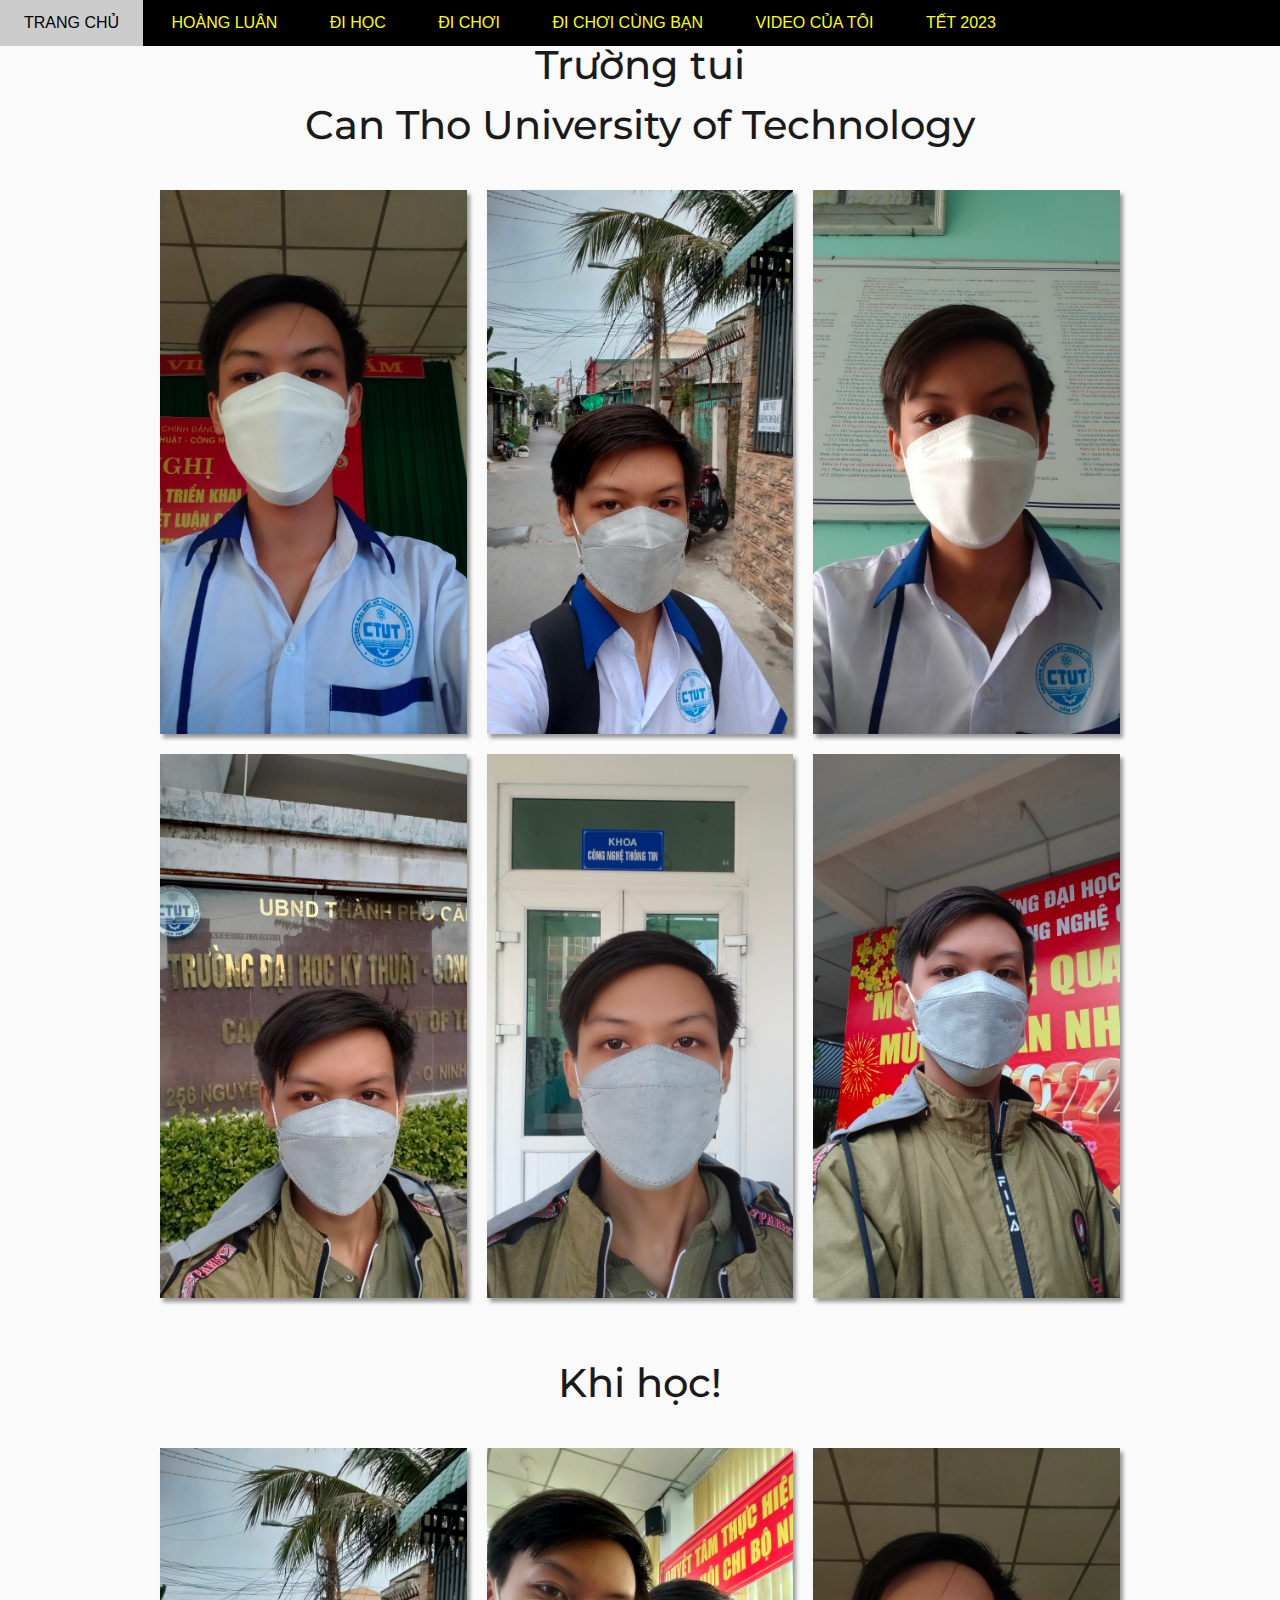
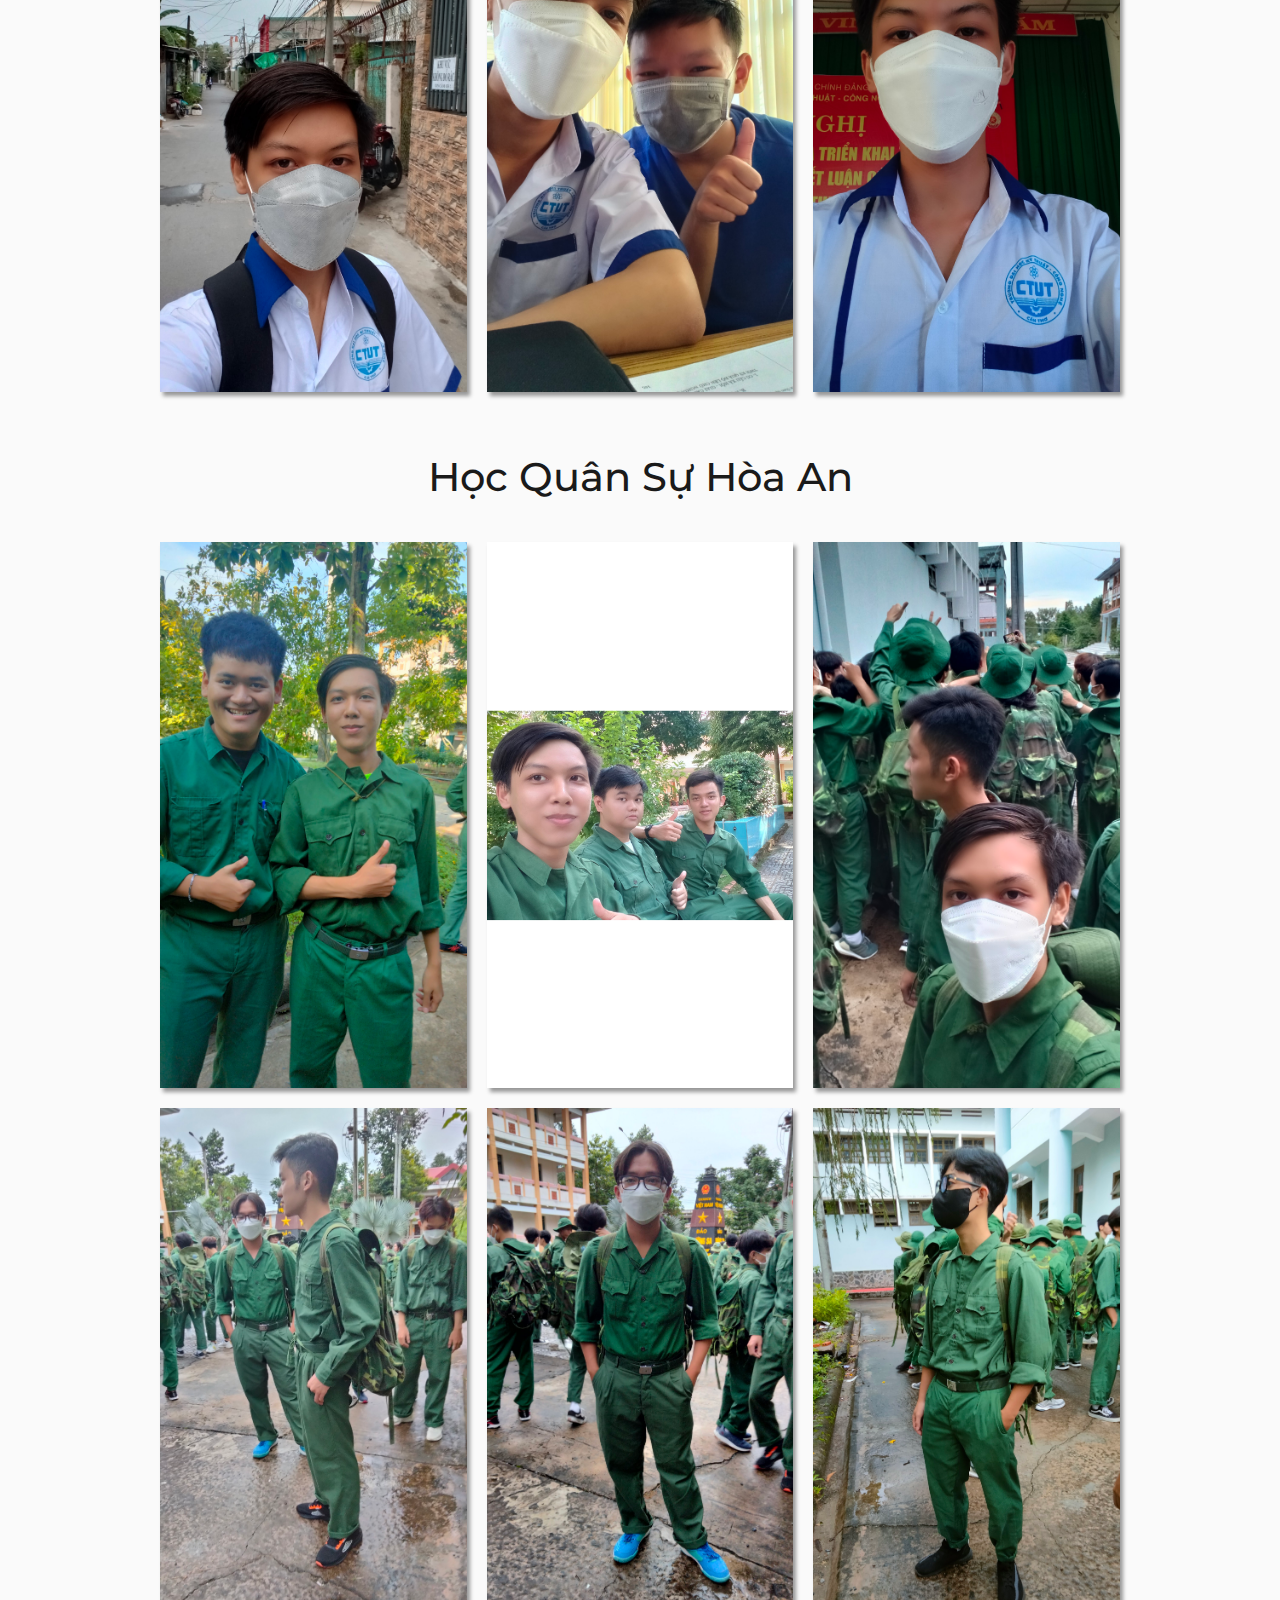
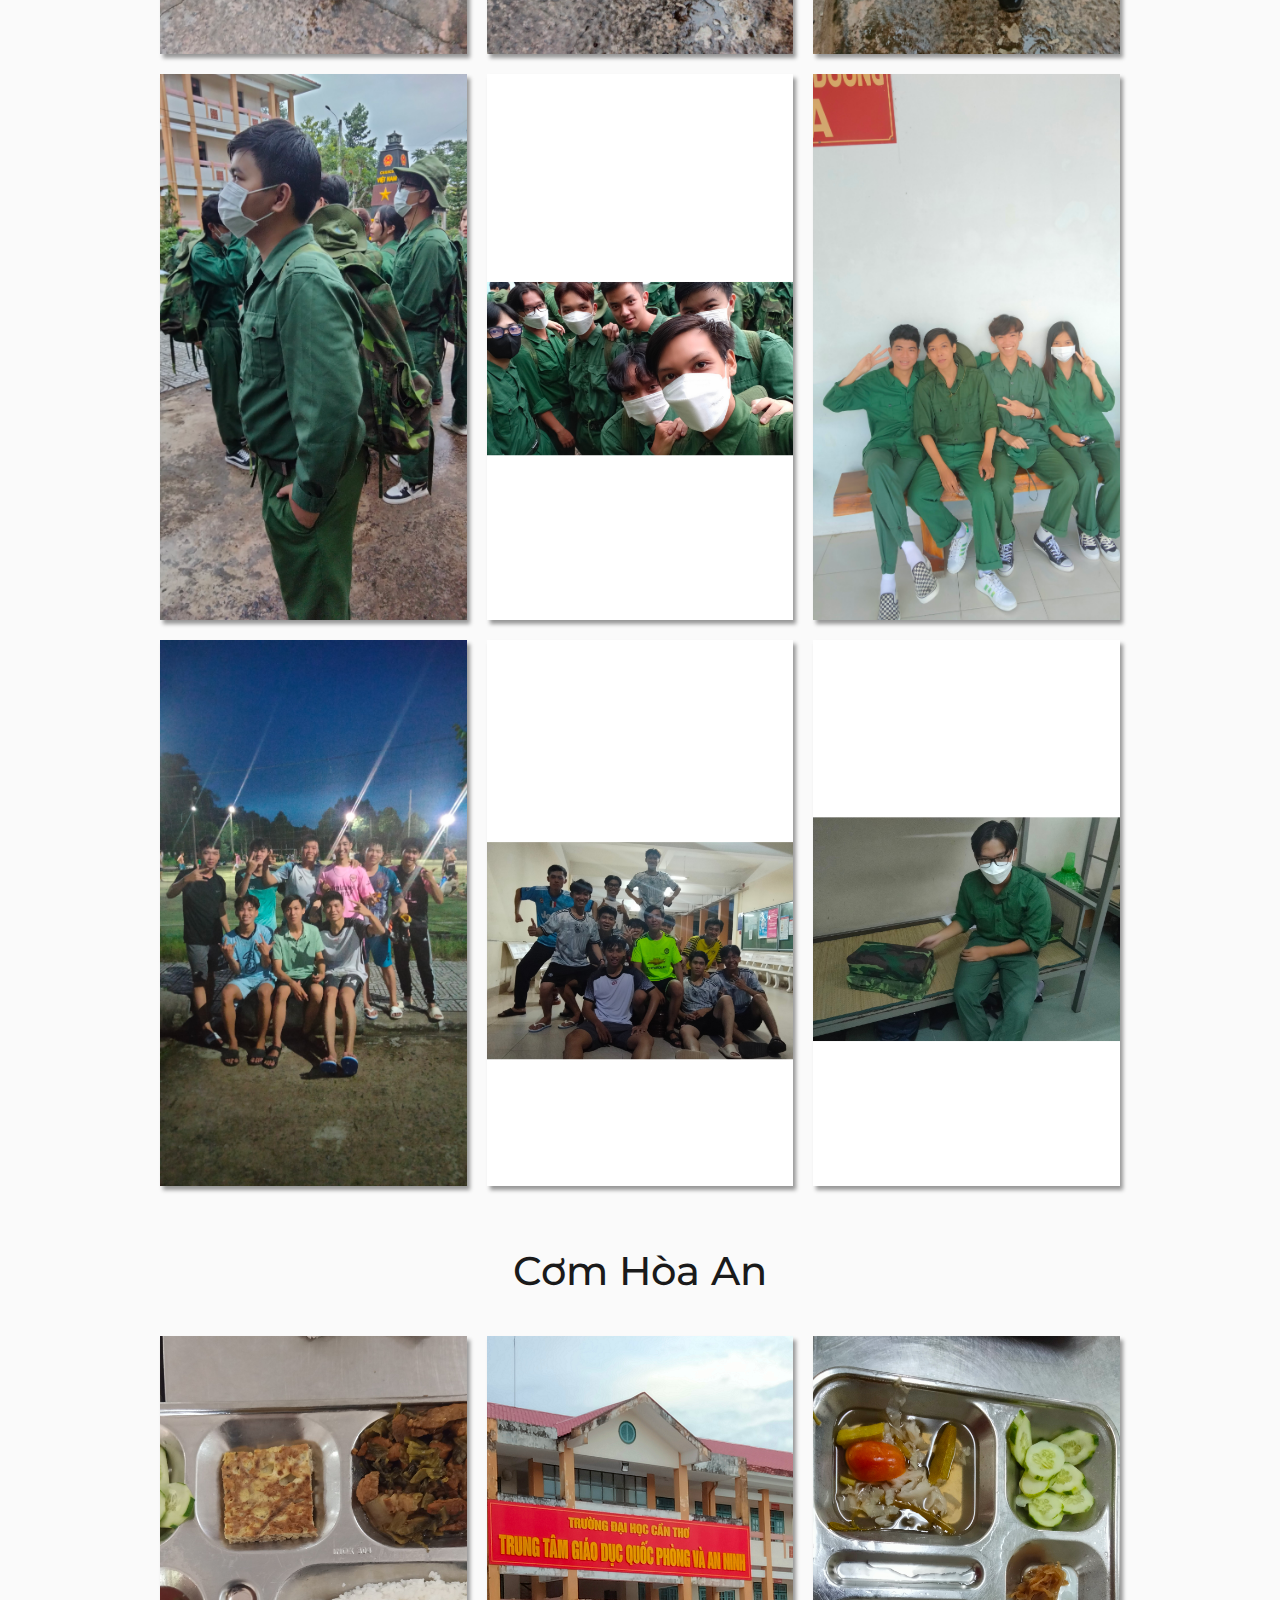
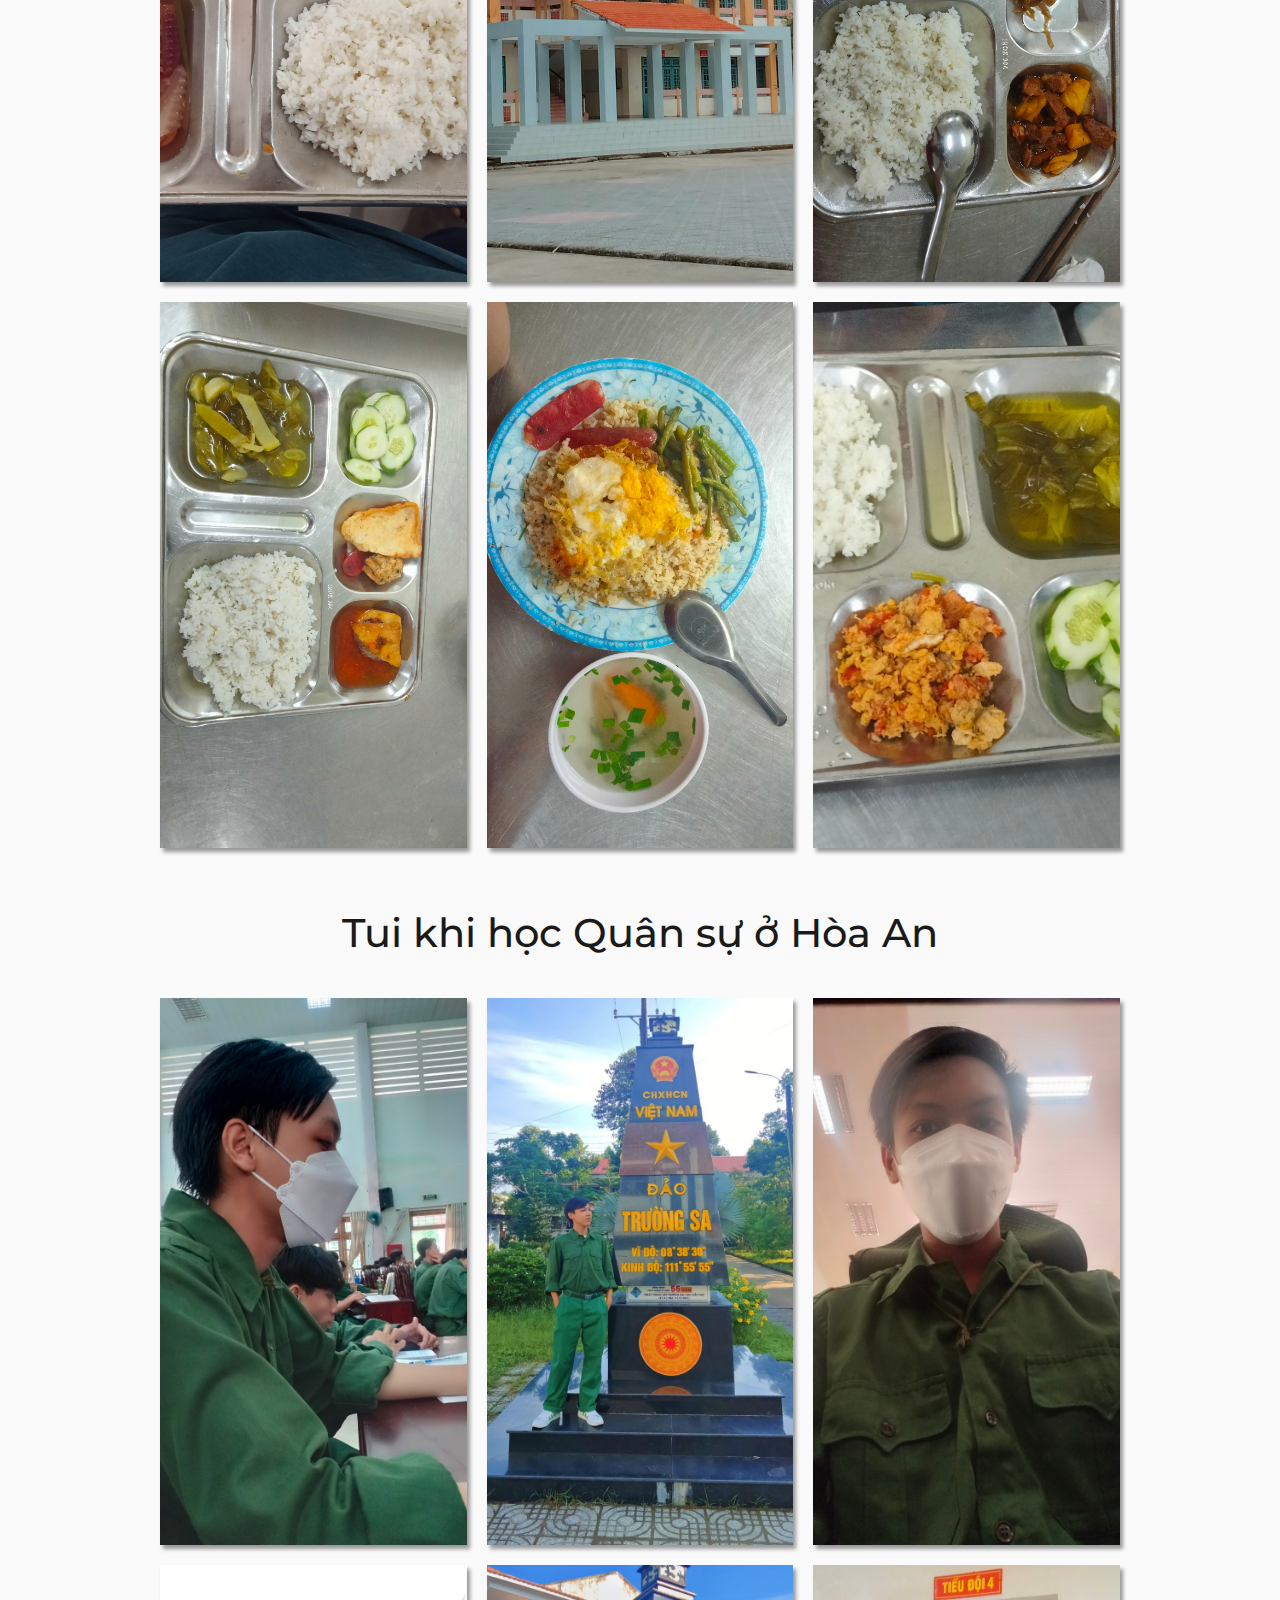
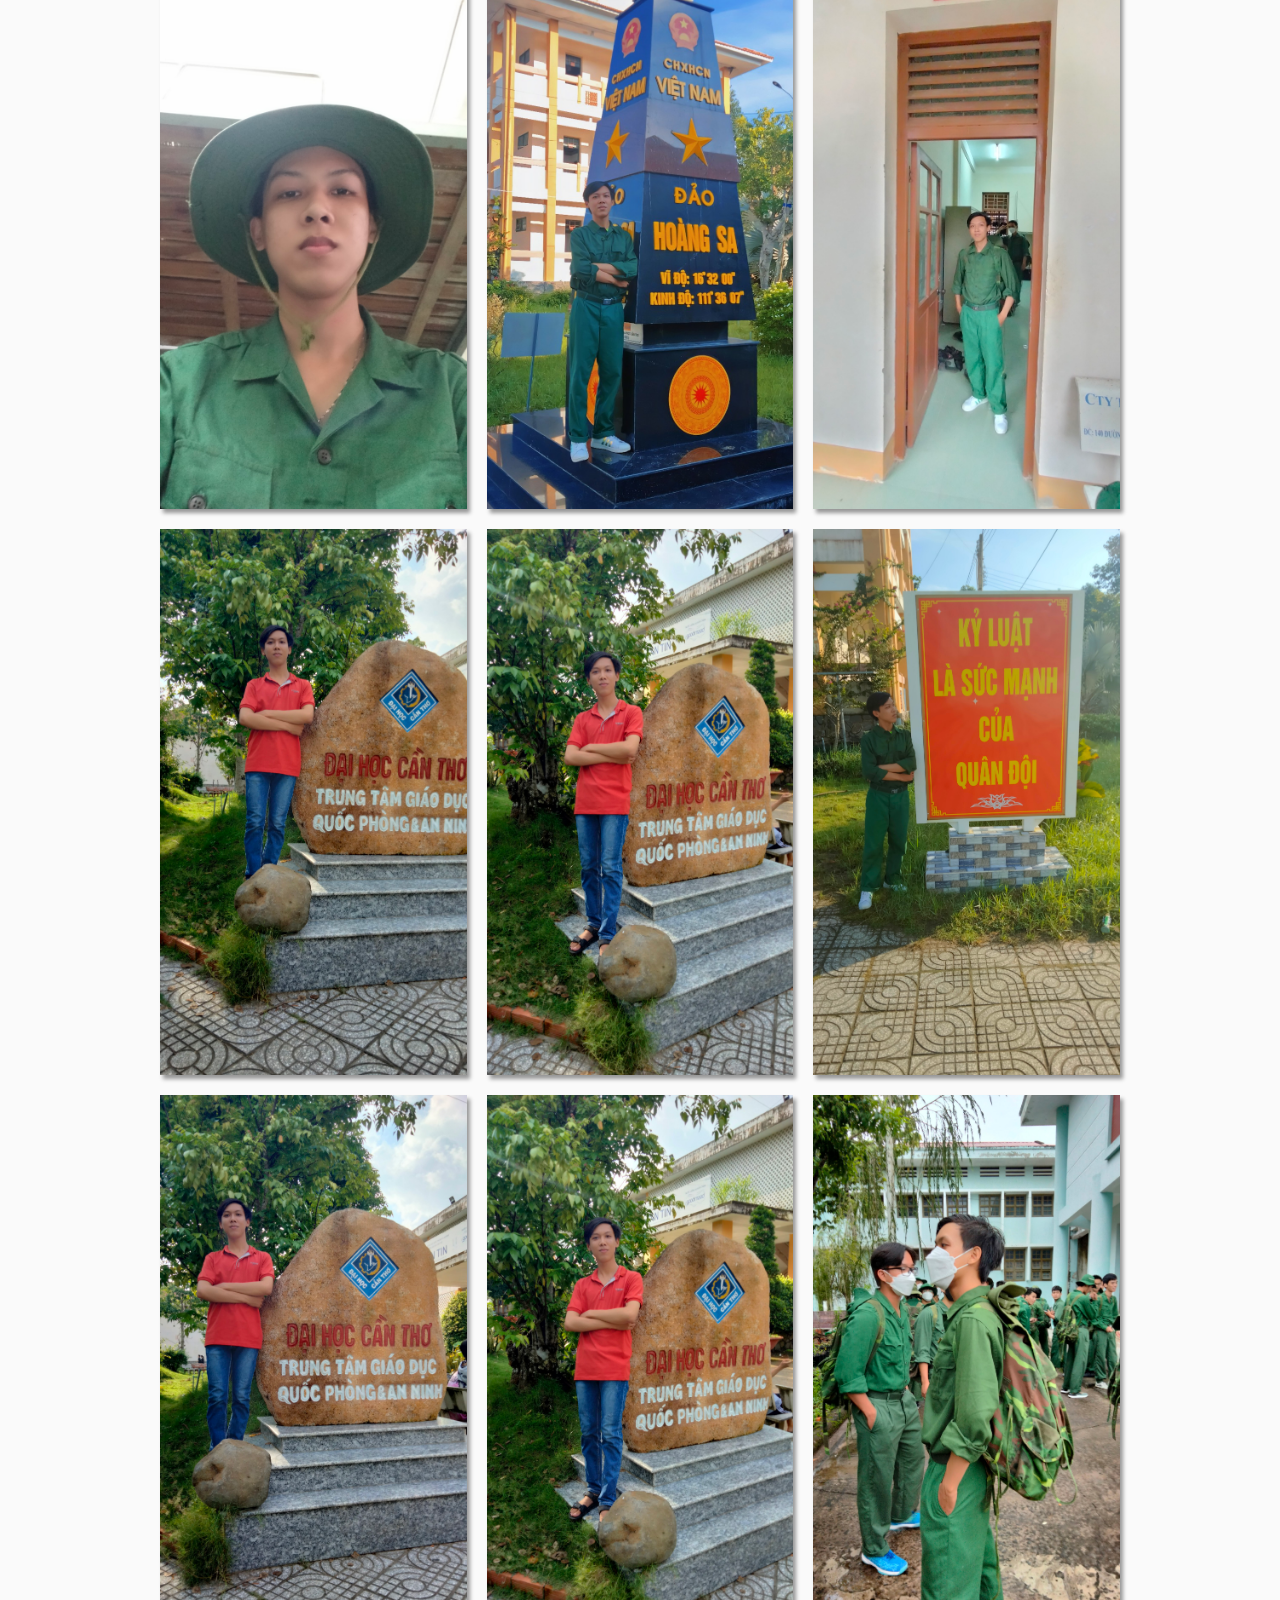
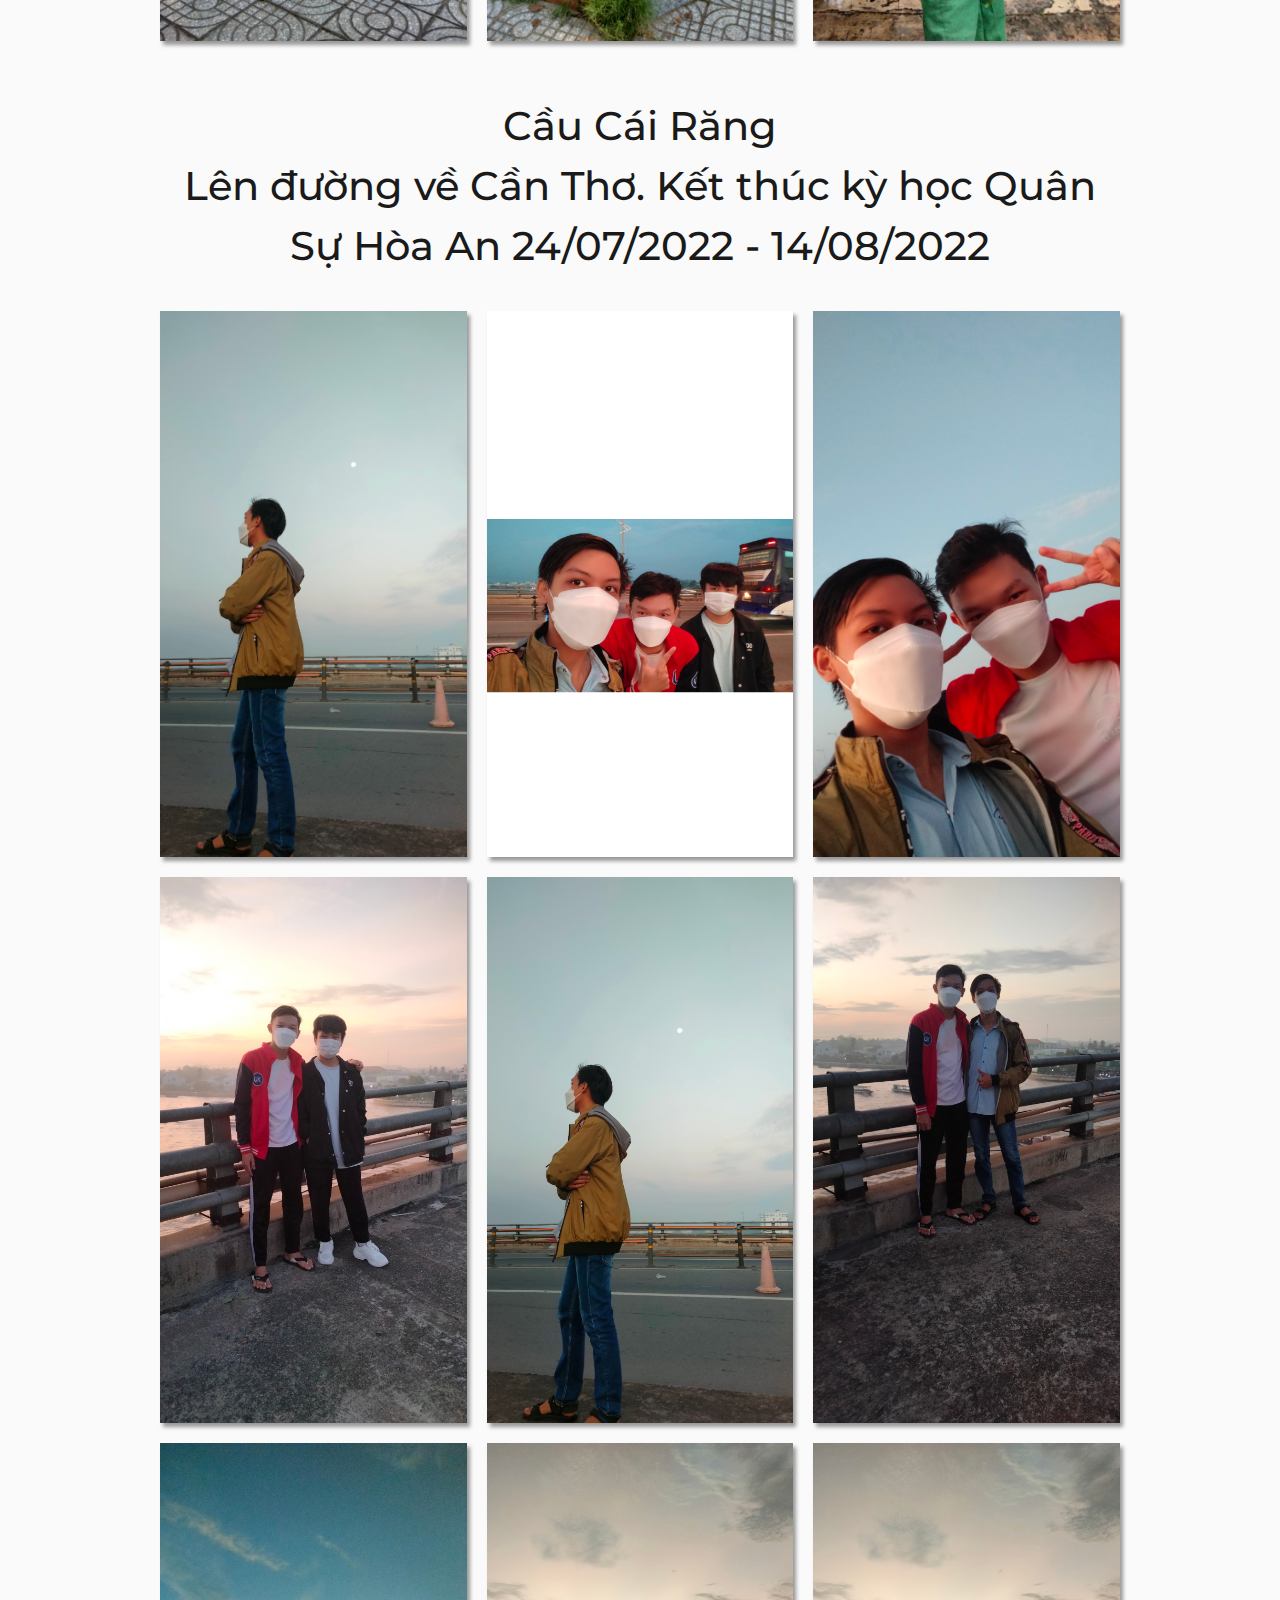
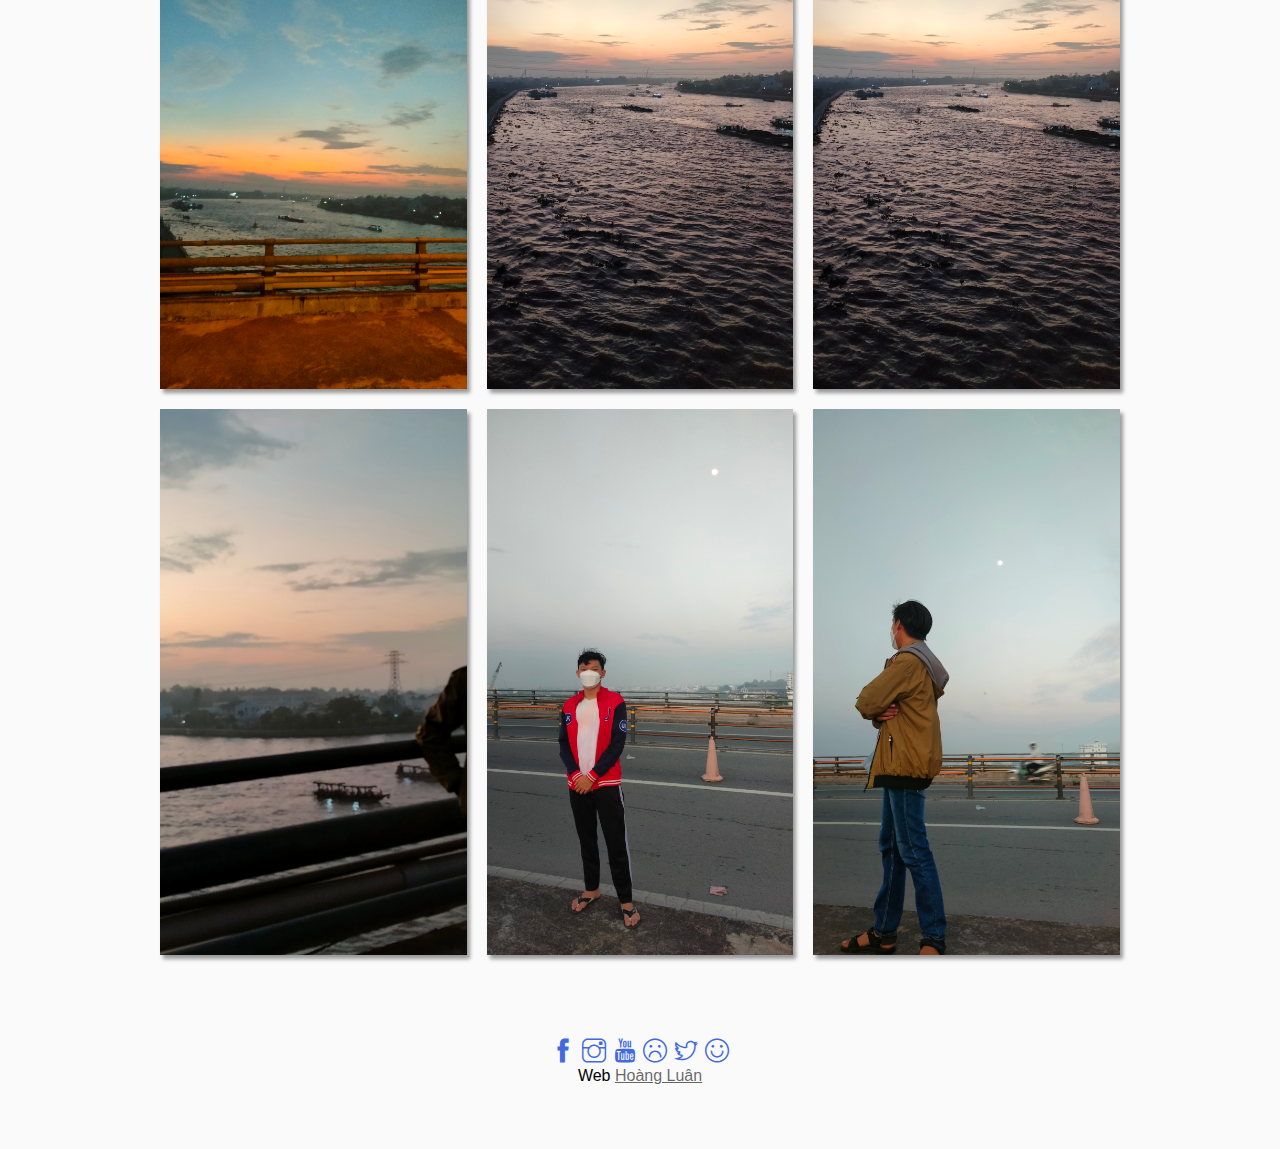
<file: go_study.html>
<!DOCTYPE html>
<html lang="en">
  <head>
    <meta charset="UTF-8" />
    <meta http-equiv="X-UA-Compatible" content="IE=edge" />
    <meta name="viewport" content="width=device-width, initial-scale=1.0" />
    <title>Tui khi đi học</title>
    <link rel="icon" href="./assets/icon.png" type="image/x-icon" />
    <link
      rel="stylesheet"
      href="./assets/fonts/themify-icons/themify-icons.css"
    />
    <link rel="stylesheet" href="./assets/css/galley.css" />
    <link rel="stylesheet" href="./assets/css/main.css" />
    <link rel="stylesheet" href="./assets/css/responsive_galley.css" />
  </head>
  <body>
    <div id="header">
      <ul id="nav">
        <li><a href="index.html">Trang chủ </a></li>
        <li><a href="gallery.html">Hoàng Luân </a></li>
        <li><a href="go_study.html">Đi học </a></li>
        <li><a href="go_play.html">Đi chơi </a></li>
        <li><a href="go_play_friend.html">Đi chơi cùng bạn </a></li>
        <li><a href="video.html">Video của tôi </a></li>
        <li><a href="tet_2023.html">Tết 2023 </a></li>
      </ul>

      <div id="mobile-mennu" class="mobile-menu-btn">
        <i class="menu-icon ti-menu"></i>
      </div>
    </div>

    <!--trường  -->
    <div class="container">
      <h1 id="study" class="heading">
        Trường tui <br />
        Can Tho University of Technology
      </h1>
      <div class="gallery">
        <div class="gallery-item">
          <img
            class="gallery-image"
            src="./assets/img/gallery/Can_Tho_University_of_Technology/picture1.jpg"
            alt=""
          />
        </div>

        <div class="gallery-item">
          <img
            class="gallery-image"
            src="./assets/img/gallery/Can_Tho_University_of_Technology/picture2.jpg"
            alt=""
          />
        </div>

        <div class="gallery-item">
          <img
            class="gallery-image"
            src="./assets/img/gallery/Can_Tho_University_of_Technology/picture3.jpg"
            alt=""
          />
        </div>

        <div class="gallery-item">
          <img
            class="gallery-image"
            src="./assets/img/gallery/Can_Tho_University_of_Technology/picture4.jpg"
            alt=""
          />
        </div>

        <div class="gallery-item">
          <img
            class="gallery-image"
            src="./assets/img/gallery/Can_Tho_University_of_Technology/picture5.jpg"
            alt=""
          />
        </div>

        <div class="gallery-item">
          <img
            class="gallery-image"
            src="./assets/img/gallery/Can_Tho_University_of_Technology/picture6.jpg"
            alt=""
          />
        </div>
      </div>
    </div>

    <!--lúc đi học  -->
    <div class="container">
      <h1 id="khi_hoc" class="heading">Khi học!</h1>
      <div class="gallery">
        <div class="gallery-item">
          <img
            class="gallery-image"
            src="./assets/img/gallery/Study/1.jpg"
            alt=""
          />
        </div>

        <div class="gallery-item">
          <img
            class="gallery-image"
            src="./assets/img/gallery/Study/2.jpg"
            alt=""
          />
        </div>

        <div class="gallery-item">
          <img
            class="gallery-image"
            src="./assets/img/gallery/Study/3.jpg"
            alt=""
          />
        </div>
      </div>
    </div>

    <!--Học ở hòa an  -->
    <div class="container">
      <h1 id="hochoaan" class="heading">Học Quân Sự Hòa An</h1>
      <div class="gallery">
        <div class="gallery-item">
          <img
            class="gallery-image"
            src="./assets/img/gallery/Study_Hoa_An/1.jpg"
            alt=""
          />
        </div>

        <div class="gallery-item">
          <img
            class="gallery-image"
            src="./assets/img/gallery/Study_Hoa_An/2.png"
            alt=""
          />
        </div>

        <div class="gallery-item">
          <img
            class="gallery-image"
            src="./assets/img/gallery/Study_Hoa_An/3.jpg"
            alt=""
          />
        </div>

        <div class="gallery-item">
          <img
            class="gallery-image"
            src="./assets/img/gallery/Study_Hoa_An/4.jpg"
            alt=""
          />
        </div>

        <div class="gallery-item">
          <img
            class="gallery-image"
            src="./assets/img/gallery/Study_Hoa_An/5.jpg"
            alt=""
          />
        </div>

        <div class="gallery-item">
          <img
            class="gallery-image"
            src="./assets/img/gallery/Study_Hoa_An/6.jpg"
            alt=""
          />
        </div>

        <div class="gallery-item">
          <img
            class="gallery-image"
            src="./assets/img/gallery/Study_Hoa_An/7.jpg"
            alt=""
          />
        </div>

        <div class="gallery-item">
          <img
            class="gallery-image"
            src="./assets/img/gallery/Study_Hoa_An/8.png"
            alt=""
          />
        </div>

        <div class="gallery-item">
          <img
            class="gallery-image"
            src="./assets/img/gallery/Study_Hoa_An/9.jpg"
            alt=""
          />
        </div>

        <div class="gallery-item">
          <img
            class="gallery-image"
            src="./assets/img/gallery/Study_Hoa_An/10.jpg"
            alt=""
          />
        </div>

        <div class="gallery-item">
          <img
            class="gallery-image"
            src="./assets/img/gallery/Study_Hoa_An/11.png"
            alt=""
          />
        </div>

        <div class="gallery-item">
          <img
            class="gallery-image"
            src="./assets/img/gallery/Study_Hoa_An/12.png"
            alt=""
          />
        </div>
      </div>
    </div>

    <!--Cơm hòa an  -->
    <div class="container">
      <h1 id="hoa_an_food" class="heading">Cơm Hòa An</h1>
      <div class="gallery">
        <div class="gallery-item">
          <img
            class="gallery-image"
            src="./assets/img/gallery/Hoa_An_Food/1.jpg"
            alt=""
          />
        </div>

        <div class="gallery-item">
          <img
            class="gallery-image"
            src="./assets/img/gallery/Hoa_An_Food/2.jpg"
            alt=""
          />
        </div>

        <div class="gallery-item">
          <img
            class="gallery-image"
            src="./assets/img/gallery/Hoa_An_Food/3.jpg"
            alt=""
          />
        </div>

        <div class="gallery-item">
          <img
            class="gallery-image"
            src="./assets/img/gallery/Hoa_An_Food/4.jpg"
            alt=""
          />
        </div>

        <div class="gallery-item">
          <img
            class="gallery-image"
            src="./assets/img/gallery/Hoa_An_Food/5.jpg"
            alt=""
          />
        </div>

        <div class="gallery-item">
          <img
            class="gallery-image"
            src="./assets/img/gallery/Hoa_An_Food/6.jpg"
            alt=""
          />
        </div>
      </div>
    </div>

    <div class="container">
      <h1 id="hoa_an_me" class="heading">Tui khi học Quân sự ở Hòa An</h1>
      <div class="gallery">
        <div class="gallery-item">
          <img
            class="gallery-image"
            src="./assets/img/gallery/Study_Hoa_An_Me/picture1.jpg"
            alt=""
          />
        </div>

        <div class="gallery-item">
          <img
            class="gallery-image"
            src="./assets/img/gallery/Study_Hoa_An_Me/picture2.jpg"
            alt=""
          />
        </div>

        <div class="gallery-item">
          <img
            class="gallery-image"
            src="./assets/img/gallery/Study_Hoa_An_Me/picture3.jpg"
            alt=""
          />
        </div>

        <div class="gallery-item">
          <img
            class="gallery-image"
            src="./assets/img/gallery/Study_Hoa_An_Me/picture4.jpg"
            alt=""
          />
        </div>

        <div class="gallery-item">
          <img
            class="gallery-image"
            src="./assets/img/gallery/Study_Hoa_An_Me/picture5.jpg"
            alt=""
          />
        </div>

        <div class="gallery-item">
          <img
            class="gallery-image"
            src="./assets/img/gallery/Study_Hoa_An_Me/picture6.jpg"
            alt=""
          />
        </div>

        <div class="gallery-item">
          <img
            class="gallery-image"
            src="./assets/img/gallery/Study_Hoa_An_Me/picture7.jpg"
            alt=""
          />
        </div>

        <div class="gallery-item">
          <img
            class="gallery-image"
            src="./assets/img/gallery/Study_Hoa_An_Me/picture10.jpg"
            alt=""
          />
        </div>

        <div class="gallery-item">
          <img
            class="gallery-image"
            src="./assets/img/gallery/Study_Hoa_An_Me/picture8.jpg"
            alt=""
          />
        </div>

        <div class="gallery-item">
          <img
            class="gallery-image"
            src="./assets/img/gallery/Study_Hoa_An_Me/picture9.jpg"
            alt=""
          />
        </div>

        <div class="gallery-item">
          <img
            class="gallery-image"
            src="./assets/img/gallery/Study_Hoa_An_Me/picture10.jpg"
            alt=""
          />
        </div>

        <div class="gallery-item">
          <img
            class="gallery-image"
            src="./assets/img/gallery/Study_Hoa_An_Me/picture11.jpg"
            alt=""
          />
        </div>
      </div>
    </div>

    <div class="container">
      <h1 id="Cai_Rang_bridge" class="heading">
        Cầu Cái Răng <br />
        Lên đường về Cần Thơ. Kết thúc kỳ học Quân Sự Hòa An 24/07/2022 -
        14/08/2022
      </h1>
      <div class="gallery">
        <div class="gallery-item">
          <img
            class="gallery-image"
            src="./assets/img/gallery/Cai_Rang_Bridge/1.jpg"
            alt=""
          />
        </div>

        <div class="gallery-item">
          <img
            class="gallery-image"
            src="./assets/img/gallery/Cai_Rang_Bridge/2.png"
            alt=""
          />
        </div>

        <div class="gallery-item">
          <img
            class="gallery-image"
            src="./assets/img/gallery/Cai_Rang_Bridge/3.jpg"
            alt=""
          />
        </div>

        <div class="gallery-item">
          <img
            class="gallery-image"
            src="./assets/img/gallery/Cai_Rang_Bridge/4.jpg"
            alt=""
          />
        </div>

        <div class="gallery-item">
          <img
            class="gallery-image"
            src="./assets/img/gallery/Cai_Rang_Bridge/5.jpg"
            alt=""
          />
        </div>

        <div class="gallery-item">
          <img
            class="gallery-image"
            src="./assets/img/gallery/Cai_Rang_Bridge/6.jpg"
            alt=""
          />
        </div>

        <div class="gallery-item">
          <img
            class="gallery-image"
            src="./assets/img/gallery/Cai_Rang_Bridge/7.jpg"
            alt=""
          />
        </div>

        <div class="gallery-item">
          <img
            class="gallery-image"
            src="./assets/img/gallery/Cai_Rang_Bridge/9.jpg"
            alt=""
          />
        </div>

        <div class="gallery-item">
          <img
            class="gallery-image"
            src="./assets/img/gallery/Cai_Rang_Bridge/9.jpg"
            alt=""
          />
        </div>

        <div class="gallery-item">
          <img
            class="gallery-image"
            src="./assets/img/gallery/Cai_Rang_Bridge/10.jpg"
            alt=""
          />
        </div>

        <div class="gallery-item">
          <img
            class="gallery-image"
            src="./assets/img/gallery/Cai_Rang_Bridge/11.jpg"
            alt=""
          />
        </div>

        <div class="gallery-item">
          <img
            class="gallery-image"
            src="./assets/img/gallery/Cai_Rang_Bridge/12.jpg"
            alt=""
          />
        </div>
      </div>
    </div>
    <div id="footer">
      <div class="socail-list">
        <a href="https://www.facebook.com/hoangluan2710">
          <i class="ti-facebook"></i
        ></a>
        <a href="#"> <i class="ti-instagram"></i></a>
        <a href="#"> <i class="ti-youtube"></i></a>
        <a
          href="https://www.tiktok.com/@hluan2710?is_from_webapp=1&sender_device=pc"
        >
          <i class="ti-face-sad"></i
        ></a>
        <a href="#"> <i class="ti-twitter"></i></a>
        <a
          href="https://www.tiktok.com/@hluan2710?is_from_webapp=1&sender_device=pc"
        >
          <i class="ti-face-smile"></i
        ></a>
      </div>
      <p class="copyright">Web <a href="#"> Hoàng Luân</a></p>
    </div>

    <script>
      var header = document.getElementById("header");
      var mobileMenu = document.getElementById("mobile-mennu");
      var headerHeight = header.clientHeight;
      //Đóng/mở mobile menu
      mobileMenu.onclick = function () {
        var isClose = header.clientHeight === headerHeight;
        if (isClose) {
          header.style.height = "auto";
        } else {
          header.style.height = null;
        }
      };

      //Tự động đóng khi chọn menu
      var menuItems = document.querySelectorAll('#nav li a[href*="#');
      for (var i = 0; i < menuItems.length; i++) {
        var menuItem = menuItems[i];

        menuItem.onclick = function () {
          var isParentMenu =
            this.nextElementSibling &&
            this.nextElementSibling.classList.contains("subnav");
          if (isParentMenu) {
            event.preventDefault();
          } else {
            header.style.height = null;
          }
        };
      }
    </script>
  </body>
</html>
</file>
<file: assets/fonts/themify-icons/demo-files/demo.css>
body {
	font: normal 1em/1.5em Arial, Helvetica, sans-serif;
	max-width: 90%;
	margin: 30px auto 0;
}
h1, h3 {
	font-weight: normal;
}
h3 {
	font-size: 1.4;
	text-transform: uppercase;
	letter-spacing: 1px;
}

.icon-section {
	margin: 0 0 3em;
	clear: both;
	overflow: hidden;
}
.icon-container {
	width: 240px; 
	padding: .7em 0;
	float: left; 
	position: relative;
	text-align: left;
}
.icon-container [class^="ti-"], 
.icon-container [class*=" ti-"] {
	color: #000;
	position: absolute;
	margin-top: 3px;
	transition: .3s;
}
.icon-container:hover [class^="ti-"],
.icon-container:hover [class*=" ti-"] {
	font-size: 2.2em;
	margin-top: -5px;
}
.icon-container:hover .icon-name {
	color: #000;
}
.icon-name {
	color: #aaa;
	margin-left: 35px;
	font-size: .8em;
	transition: .3s;
}
.icon-container:hover .icon-name {
	margin-left: 45px;
}
</file>
<file: assets/fonts/themify-icons/themify-icons.css>
@font-face {
	font-family: 'themify';
	src:url('fonts/themify.eot?-fvbane');
	src:url('fonts/themify.eot?#iefix-fvbane') format('embedded-opentype'),
		url('fonts/themify.woff?-fvbane') format('woff'),
		url('fonts/themify.ttf?-fvbane') format('truetype'),
		url('fonts/themify.svg?-fvbane#themify') format('svg');
	font-weight: normal;
	font-style: normal;
}

[class^="ti-"], [class*=" ti-"] {
	font-family: 'themify';
	speak: none;
	font-style: normal;
	font-weight: normal;
	font-variant: normal;
	text-transform: none;
	line-height: 1;

	/* Better Font Rendering =========== */
	-webkit-font-smoothing: antialiased;
	-moz-osx-font-smoothing: grayscale;
}

.ti-wand:before {
	content: "\e600";
}
.ti-volume:before {
	content: "\e601";
}
.ti-user:before {
	content: "\e602";
}
.ti-unlock:before {
	content: "\e603";
}
.ti-unlink:before {
	content: "\e604";
}
.ti-trash:before {
	content: "\e605";
}
.ti-thought:before {
	content: "\e606";
}
.ti-target:before {
	content: "\e607";
}
.ti-tag:before {
	content: "\e608";
}
.ti-tablet:before {
	content: "\e609";
}
.ti-star:before {
	content: "\e60a";
}
.ti-spray:before {
	content: "\e60b";
}
.ti-signal:before {
	content: "\e60c";
}
.ti-shopping-cart:before {
	content: "\e60d";
}
.ti-shopping-cart-full:before {
	content: "\e60e";
}
.ti-settings:before {
	content: "\e60f";
}
.ti-search:before {
	content: "\e610";
}
.ti-zoom-in:before {
	content: "\e611";
}
.ti-zoom-out:before {
	content: "\e612";
}
.ti-cut:before {
	content: "\e613";
}
.ti-ruler:before {
	content: "\e614";
}
.ti-ruler-pencil:before {
	content: "\e615";
}
.ti-ruler-alt:before {
	content: "\e616";
}
.ti-bookmark:before {
	content: "\e617";
}
.ti-bookmark-alt:before {
	content: "\e618";
}
.ti-reload:before {
	content: "\e619";
}
.ti-plus:before {
	content: "\e61a";
}
.ti-pin:before {
	content: "\e61b";
}
.ti-pencil:before {
	content: "\e61c";
}
.ti-pencil-alt:before {
	content: "\e61d";
}
.ti-paint-roller:before {
	content: "\e61e";
}
.ti-paint-bucket:before {
	content: "\e61f";
}
.ti-na:before {
	content: "\e620";
}
.ti-mobile:before {
	content: "\e621";
}
.ti-minus:before {
	content: "\e622";
}
.ti-medall:before {
	content: "\e623";
}
.ti-medall-alt:before {
	content: "\e624";
}
.ti-marker:before {
	content: "\e625";
}
.ti-marker-alt:before {
	content: "\e626";
}
.ti-arrow-up:before {
	content: "\e627";
}
.ti-arrow-right:before {
	content: "\e628";
}
.ti-arrow-left:before {
	content: "\e629";
}
.ti-arrow-down:before {
	content: "\e62a";
}
.ti-lock:before {
	content: "\e62b";
}
.ti-location-arrow:before {
	content: "\e62c";
}
.ti-link:before {
	content: "\e62d";
}
.ti-layout:before {
	content: "\e62e";
}
.ti-layers:before {
	content: "\e62f";
}
.ti-layers-alt:before {
	content: "\e630";
}
.ti-key:before {
	content: "\e631";
}
.ti-import:before {
	content: "\e632";
}
.ti-image:before {
	content: "\e633";
}
.ti-heart:before {
	content: "\e634";
}
.ti-heart-broken:before {
	content: "\e635";
}
.ti-hand-stop:before {
	content: "\e636";
}
.ti-hand-open:before {
	content: "\e637";
}
.ti-hand-drag:before {
	content: "\e638";
}
.ti-folder:before {
	content: "\e639";
}
.ti-flag:before {
	content: "\e63a";
}
.ti-flag-alt:before {
	content: "\e63b";
}
.ti-flag-alt-2:before {
	content: "\e63c";
}
.ti-eye:before {
	content: "\e63d";
}
.ti-export:before {
	content: "\e63e";
}
.ti-exchange-vertical:before {
	content: "\e63f";
}
.ti-desktop:before {
	content: "\e640";
}
.ti-cup:before {
	content: "\e641";
}
.ti-crown:before {
	content: "\e642";
}
.ti-comments:before {
	content: "\e643";
}
.ti-comment:before {
	content: "\e644";
}
.ti-comment-alt:before {
	content: "\e645";
}
.ti-close:before {
	content: "\e646";
}
.ti-clip:before {
	content: "\e647";
}
.ti-angle-up:before {
	content: "\e648";
}
.ti-angle-right:before {
	content: "\e649";
}
.ti-angle-left:before {
	content: "\e64a";
}
.ti-angle-down:before {
	content: "\e64b";
}
.ti-check:before {
	content: "\e64c";
}
.ti-check-box:before {
	content: "\e64d";
}
.ti-camera:before {
	content: "\e64e";
}
.ti-announcement:before {
	content: "\e64f";
}
.ti-brush:before {
	content: "\e650";
}
.ti-briefcase:before {
	content: "\e651";
}
.ti-bolt:before {
	content: "\e652";
}
.ti-bolt-alt:before {
	content: "\e653";
}
.ti-blackboard:before {
	content: "\e654";
}
.ti-bag:before {
	content: "\e655";
}
.ti-move:before {
	content: "\e656";
}
.ti-arrows-vertical:before {
	content: "\e657";
}
.ti-arrows-horizontal:before {
	content: "\e658";
}
.ti-fullscreen:before {
	content: "\e659";
}
.ti-arrow-top-right:before {
	content: "\e65a";
}
.ti-arrow-top-left:before {
	content: "\e65b";
}
.ti-arrow-circle-up:before {
	content: "\e65c";
}
.ti-arrow-circle-right:before {
	content: "\e65d";
}
.ti-arrow-circle-left:before {
	content: "\e65e";
}
.ti-arrow-circle-down:before {
	content: "\e65f";
}
.ti-angle-double-up:before {
	content: "\e660";
}
.ti-angle-double-right:before {
	content: "\e661";
}
.ti-angle-double-left:before {
	content: "\e662";
}
.ti-angle-double-down:before {
	content: "\e663";
}
.ti-zip:before {
	content: "\e664";
}
.ti-world:before {
	content: "\e665";
}
.ti-wheelchair:before {
	content: "\e666";
}
.ti-view-list:before {
	content: "\e667";
}
.ti-view-list-alt:before {
	content: "\e668";
}
.ti-view-grid:before {
	content: "\e669";
}
.ti-uppercase:before {
	content: "\e66a";
}
.ti-upload:before {
	content: "\e66b";
}
.ti-underline:before {
	content: "\e66c";
}
.ti-truck:before {
	content: "\e66d";
}
.ti-timer:before {
	content: "\e66e";
}
.ti-ticket:before {
	content: "\e66f";
}
.ti-thumb-up:before {
	content: "\e670";
}
.ti-thumb-down:before {
	content: "\e671";
}
.ti-text:before {
	content: "\e672";
}
.ti-stats-up:before {
	content: "\e673";
}
.ti-stats-down:before {
	content: "\e674";
}
.ti-split-v:before {
	content: "\e675";
}
.ti-split-h:before {
	content: "\e676";
}
.ti-smallcap:before {
	content: "\e677";
}
.ti-shine:before {
	content: "\e678";
}
.ti-shift-right:before {
	content: "\e679";
}
.ti-shift-left:before {
	content: "\e67a";
}
.ti-shield:before {
	content: "\e67b";
}
.ti-notepad:before {
	content: "\e67c";
}
.ti-server:before {
	content: "\e67d";
}
.ti-quote-right:before {
	content: "\e67e";
}
.ti-quote-left:before {
	content: "\e67f";
}
.ti-pulse:before {
	content: "\e680";
}
.ti-printer:before {
	content: "\e681";
}
.ti-power-off:before {
	content: "\e682";
}
.ti-plug:before {
	content: "\e683";
}
.ti-pie-chart:before {
	content: "\e684";
}
.ti-paragraph:before {
	content: "\e685";
}
.ti-panel:before {
	content: "\e686";
}
.ti-package:before {
	content: "\e687";
}
.ti-music:before {
	content: "\e688";
}
.ti-music-alt:before {
	content: "\e689";
}
.ti-mouse:before {
	content: "\e68a";
}
.ti-mouse-alt:before {
	content: "\e68b";
}
.ti-money:before {
	content: "\e68c";
}
.ti-microphone:before {
	content: "\e68d";
}
.ti-menu:before {
	content: "\e68e";
}
.ti-menu-alt:before {
	content: "\e68f";
}
.ti-map:before {
	content: "\e690";
}
.ti-map-alt:before {
	content: "\e691";
}
.ti-loop:before {
	content: "\e692";
}
.ti-location-pin:before {
	content: "\e693";
}
.ti-list:before {
	content: "\e694";
}
.ti-light-bulb:before {
	content: "\e695";
}
.ti-Italic:before {
	content: "\e696";
}
.ti-info:before {
	content: "\e697";
}
.ti-infinite:before {
	content: "\e698";
}
.ti-id-badge:before {
	content: "\e699";
}
.ti-hummer:before {
	content: "\e69a";
}
.ti-home:before {
	content: "\e69b";
}
.ti-help:before {
	content: "\e69c";
}
.ti-headphone:before {
	content: "\e69d";
}
.ti-harddrives:before {
	content: "\e69e";
}
.ti-harddrive:before {
	content: "\e69f";
}
.ti-gift:before {
	content: "\e6a0";
}
.ti-game:before {
	content: "\e6a1";
}
.ti-filter:before {
	content: "\e6a2";
}
.ti-files:before {
	content: "\e6a3";
}
.ti-file:before {
	content: "\e6a4";
}
.ti-eraser:before {
	content: "\e6a5";
}
.ti-envelope:before {
	content: "\e6a6";
}
.ti-download:before {
	content: "\e6a7";
}
.ti-direction:before {
	content: "\e6a8";
}
.ti-direction-alt:before {
	content: "\e6a9";
}
.ti-dashboard:before {
	content: "\e6aa";
}
.ti-control-stop:before {
	content: "\e6ab";
}
.ti-control-shuffle:before {
	content: "\e6ac";
}
.ti-control-play:before {
	content: "\e6ad";
}
.ti-control-pause:before {
	content: "\e6ae";
}
.ti-control-forward:before {
	content: "\e6af";
}
.ti-control-backward:before {
	content: "\e6b0";
}
.ti-cloud:before {
	content: "\e6b1";
}
.ti-cloud-up:before {
	content: "\e6b2";
}
.ti-cloud-down:before {
	content: "\e6b3";
}
.ti-clipboard:before {
	content: "\e6b4";
}
.ti-car:before {
	content: "\e6b5";
}
.ti-calendar:before {
	content: "\e6b6";
}
.ti-book:before {
	content: "\e6b7";
}
.ti-bell:before {
	content: "\e6b8";
}
.ti-basketball:before {
	content: "\e6b9";
}
.ti-bar-chart:before {
	content: "\e6ba";
}
.ti-bar-chart-alt:before {
	content: "\e6bb";
}
.ti-back-right:before {
	content: "\e6bc";
}
.ti-back-left:before {
	content: "\e6bd";
}
.ti-arrows-corner:before {
	content: "\e6be";
}
.ti-archive:before {
	content: "\e6bf";
}
.ti-anchor:before {
	content: "\e6c0";
}
.ti-align-right:before {
	content: "\e6c1";
}
.ti-align-left:before {
	content: "\e6c2";
}
.ti-align-justify:before {
	content: "\e6c3";
}
.ti-align-center:before {
	content: "\e6c4";
}
.ti-alert:before {
	content: "\e6c5";
}
.ti-alarm-clock:before {
	content: "\e6c6";
}
.ti-agenda:before {
	content: "\e6c7";
}
.ti-write:before {
	content: "\e6c8";
}
.ti-window:before {
	content: "\e6c9";
}
.ti-widgetized:before {
	content: "\e6ca";
}
.ti-widget:before {
	content: "\e6cb";
}
.ti-widget-alt:before {
	content: "\e6cc";
}
.ti-wallet:before {
	content: "\e6cd";
}
.ti-video-clapper:before {
	content: "\e6ce";
}
.ti-video-camera:before {
	content: "\e6cf";
}
.ti-vector:before {
	content: "\e6d0";
}
.ti-themify-logo:before {
	content: "\e6d1";
}
.ti-themify-favicon:before {
	content: "\e6d2";
}
.ti-themify-favicon-alt:before {
	content: "\e6d3";
}
.ti-support:before {
	content: "\e6d4";
}
.ti-stamp:before {
	content: "\e6d5";
}
.ti-split-v-alt:before {
	content: "\e6d6";
}
.ti-slice:before {
	content: "\e6d7";
}
.ti-shortcode:before {
	content: "\e6d8";
}
.ti-shift-right-alt:before {
	content: "\e6d9";
}
.ti-shift-left-alt:before {
	content: "\e6da";
}
.ti-ruler-alt-2:before {
	content: "\e6db";
}
.ti-receipt:before {
	content: "\e6dc";
}
.ti-pin2:before {
	content: "\e6dd";
}
.ti-pin-alt:before {
	content: "\e6de";
}
.ti-pencil-alt2:before {
	content: "\e6df";
}
.ti-palette:before {
	content: "\e6e0";
}
.ti-more:before {
	content: "\e6e1";
}
.ti-more-alt:before {
	content: "\e6e2";
}
.ti-microphone-alt:before {
	content: "\e6e3";
}
.ti-magnet:before {
	content: "\e6e4";
}
.ti-line-double:before {
	content: "\e6e5";
}
.ti-line-dotted:before {
	content: "\e6e6";
}
.ti-line-dashed:before {
	content: "\e6e7";
}
.ti-layout-width-full:before {
	content: "\e6e8";
}
.ti-layout-width-default:before {
	content: "\e6e9";
}
.ti-layout-width-default-alt:before {
	content: "\e6ea";
}
.ti-layout-tab:before {
	content: "\e6eb";
}
.ti-layout-tab-window:before {
	content: "\e6ec";
}
.ti-layout-tab-v:before {
	content: "\e6ed";
}
.ti-layout-tab-min:before {
	content: "\e6ee";
}
.ti-layout-slider:before {
	content: "\e6ef";
}
.ti-layout-slider-alt:before {
	content: "\e6f0";
}
.ti-layout-sidebar-right:before {
	content: "\e6f1";
}
.ti-layout-sidebar-none:before {
	content: "\e6f2";
}
.ti-layout-sidebar-left:before {
	content: "\e6f3";
}
.ti-layout-placeholder:before {
	content: "\e6f4";
}
.ti-layout-menu:before {
	content: "\e6f5";
}
.ti-layout-menu-v:before {
	content: "\e6f6";
}
.ti-layout-menu-separated:before {
	content: "\e6f7";
}
.ti-layout-menu-full:before {
	content: "\e6f8";
}
.ti-layout-media-right-alt:before {
	content: "\e6f9";
}
.ti-layout-media-right:before {
	content: "\e6fa";
}
.ti-layout-media-overlay:before {
	content: "\e6fb";
}
.ti-layout-media-overlay-alt:before {
	content: "\e6fc";
}
.ti-layout-media-overlay-alt-2:before {
	content: "\e6fd";
}
.ti-layout-media-left-alt:before {
	content: "\e6fe";
}
.ti-layout-media-left:before {
	content: "\e6ff";
}
.ti-layout-media-center-alt:before {
	content: "\e700";
}
.ti-layout-media-center:before {
	content: "\e701";
}
.ti-layout-list-thumb:before {
	content: "\e702";
}
.ti-layout-list-thumb-alt:before {
	content: "\e703";
}
.ti-layout-list-post:before {
	content: "\e704";
}
.ti-layout-list-large-image:before {
	content: "\e705";
}
.ti-layout-line-solid:before {
	content: "\e706";
}
.ti-layout-grid4:before {
	content: "\e707";
}
.ti-layout-grid3:before {
	content: "\e708";
}
.ti-layout-grid2:before {
	content: "\e709";
}
.ti-layout-grid2-thumb:before {
	content: "\e70a";
}
.ti-layout-cta-right:before {
	content: "\e70b";
}
.ti-layout-cta-left:before {
	content: "\e70c";
}
.ti-layout-cta-center:before {
	content: "\e70d";
}
.ti-layout-cta-btn-right:before {
	content: "\e70e";
}
.ti-layout-cta-btn-left:before {
	content: "\e70f";
}
.ti-layout-column4:before {
	content: "\e710";
}
.ti-layout-column3:before {
	content: "\e711";
}
.ti-layout-column2:before {
	content: "\e712";
}
.ti-layout-accordion-separated:before {
	content: "\e713";
}
.ti-layout-accordion-merged:before {
	content: "\e714";
}
.ti-layout-accordion-list:before {
	content: "\e715";
}
.ti-ink-pen:before {
	content: "\e716";
}
.ti-info-alt:before {
	content: "\e717";
}
.ti-help-alt:before {
	content: "\e718";
}
.ti-headphone-alt:before {
	content: "\e719";
}
.ti-hand-point-up:before {
	content: "\e71a";
}
.ti-hand-point-right:before {
	content: "\e71b";
}
.ti-hand-point-left:before {
	content: "\e71c";
}
.ti-hand-point-down:before {
	content: "\e71d";
}
.ti-gallery:before {
	content: "\e71e";
}
.ti-face-smile:before {
	content: "\e71f";
}
.ti-face-sad:before {
	content: "\e720";
}
.ti-credit-card:before {
	content: "\e721";
}
.ti-control-skip-forward:before {
	content: "\e722";
}
.ti-control-skip-backward:before {
	content: "\e723";
}
.ti-control-record:before {
	content: "\e724";
}
.ti-control-eject:before {
	content: "\e725";
}
.ti-comments-smiley:before {
	content: "\e726";
}
.ti-brush-alt:before {
	content: "\e727";
}
.ti-youtube:before {
	content: "\e728";
}
.ti-vimeo:before {
	content: "\e729";
}
.ti-twitter:before {
	content: "\e72a";
}
.ti-time:before {
	content: "\e72b";
}
.ti-tumblr:before {
	content: "\e72c";
}
.ti-skype:before {
	content: "\e72d";
}
.ti-share:before {
	content: "\e72e";
}
.ti-share-alt:before {
	content: "\e72f";
}
.ti-rocket:before {
	content: "\e730";
}
.ti-pinterest:before {
	content: "\e731";
}
.ti-new-window:before {
	content: "\e732";
}
.ti-microsoft:before {
	content: "\e733";
}
.ti-list-ol:before {
	content: "\e734";
}
.ti-linkedin:before {
	content: "\e735";
}
.ti-layout-sidebar-2:before {
	content: "\e736";
}
.ti-layout-grid4-alt:before {
	content: "\e737";
}
.ti-layout-grid3-alt:before {
	content: "\e738";
}
.ti-layout-grid2-alt:before {
	content: "\e739";
}
.ti-layout-column4-alt:before {
	content: "\e73a";
}
.ti-layout-column3-alt:before {
	content: "\e73b";
}
.ti-layout-column2-alt:before {
	content: "\e73c";
}
.ti-instagram:before {
	content: "\e73d";
}
.ti-google:before {
	content: "\e73e";
}
.ti-github:before {
	content: "\e73f";
}
.ti-flickr:before {
	content: "\e740";
}
.ti-facebook:before {
	content: "\e741";
}
.ti-dropbox:before {
	content: "\e742";
}
.ti-dribbble:before {
	content: "\e743";
}
.ti-apple:before {
	content: "\e744";
}
.ti-android:before {
	content: "\e745";
}
.ti-save:before {
	content: "\e746";
}
.ti-save-alt:before {
	content: "\e747";
}
.ti-yahoo:before {
	content: "\e748";
}
.ti-wordpress:before {
	content: "\e749";
}
.ti-vimeo-alt:before {
	content: "\e74a";
}
.ti-twitter-alt:before {
	content: "\e74b";
}
.ti-tumblr-alt:before {
	content: "\e74c";
}
.ti-trello:before {
	content: "\e74d";
}
.ti-stack-overflow:before {
	content: "\e74e";
}
.ti-soundcloud:before {
	content: "\e74f";
}
.ti-sharethis:before {
	content: "\e750";
}
.ti-sharethis-alt:before {
	content: "\e751";
}
.ti-reddit:before {
	content: "\e752";
}
.ti-pinterest-alt:before {
	content: "\e753";
}
.ti-microsoft-alt:before {
	content: "\e754";
}
.ti-linux:before {
	content: "\e755";
}
.ti-jsfiddle:before {
	content: "\e756";
}
.ti-joomla:before {
	content: "\e757";
}
.ti-html5:before {
	content: "\e758";
}
.ti-flickr-alt:before {
	content: "\e759";
}
.ti-email:before {
	content: "\e75a";
}
.ti-drupal:before {
	content: "\e75b";
}
.ti-dropbox-alt:before {
	content: "\e75c";
}
.ti-css3:before {
	content: "\e75d";
}
.ti-rss:before {
	content: "\e75e";
}
.ti-rss-alt:before {
	content: "\e75f";
}
</file>
<file: assets/fonts/themify-icons/ie7/ie7.css>
.ti-wand {
	*zoom: expression(this.runtimeStyle['zoom'] = '1', this.innerHTML = '&#xe600;');
}
.ti-volume {
	*zoom: expression(this.runtimeStyle['zoom'] = '1', this.innerHTML = '&#xe601;');
}
.ti-user {
	*zoom: expression(this.runtimeStyle['zoom'] = '1', this.innerHTML = '&#xe602;');
}
.ti-unlock {
	*zoom: expression(this.runtimeStyle['zoom'] = '1', this.innerHTML = '&#xe603;');
}
.ti-unlink {
	*zoom: expression(this.runtimeStyle['zoom'] = '1', this.innerHTML = '&#xe604;');
}
.ti-trash {
	*zoom: expression(this.runtimeStyle['zoom'] = '1', this.innerHTML = '&#xe605;');
}
.ti-thought {
	*zoom: expression(this.runtimeStyle['zoom'] = '1', this.innerHTML = '&#xe606;');
}
.ti-target {
	*zoom: expression(this.runtimeStyle['zoom'] = '1', this.innerHTML = '&#xe607;');
}
.ti-tag {
	*zoom: expression(this.runtimeStyle['zoom'] = '1', this.innerHTML = '&#xe608;');
}
.ti-tablet {
	*zoom: expression(this.runtimeStyle['zoom'] = '1', this.innerHTML = '&#xe609;');
}
.ti-star {
	*zoom: expression(this.runtimeStyle['zoom'] = '1', this.innerHTML = '&#xe60a;');
}
.ti-spray {
	*zoom: expression(this.runtimeStyle['zoom'] = '1', this.innerHTML = '&#xe60b;');
}
.ti-signal {
	*zoom: expression(this.runtimeStyle['zoom'] = '1', this.innerHTML = '&#xe60c;');
}
.ti-shopping-cart {
	*zoom: expression(this.runtimeStyle['zoom'] = '1', this.innerHTML = '&#xe60d;');
}
.ti-shopping-cart-full {
	*zoom: expression(this.runtimeStyle['zoom'] = '1', this.innerHTML = '&#xe60e;');
}
.ti-settings {
	*zoom: expression(this.runtimeStyle['zoom'] = '1', this.innerHTML = '&#xe60f;');
}
.ti-search {
	*zoom: expression(this.runtimeStyle['zoom'] = '1', this.innerHTML = '&#xe610;');
}
.ti-zoom-in {
	*zoom: expression(this.runtimeStyle['zoom'] = '1', this.innerHTML = '&#xe611;');
}
.ti-zoom-out {
	*zoom: expression(this.runtimeStyle['zoom'] = '1', this.innerHTML = '&#xe612;');
}
.ti-cut {
	*zoom: expression(this.runtimeStyle['zoom'] = '1', this.innerHTML = '&#xe613;');
}
.ti-ruler {
	*zoom: expression(this.runtimeStyle['zoom'] = '1', this.innerHTML = '&#xe614;');
}
.ti-ruler-pencil {
	*zoom: expression(this.runtimeStyle['zoom'] = '1', this.innerHTML = '&#xe615;');
}
.ti-ruler-alt {
	*zoom: expression(this.runtimeStyle['zoom'] = '1', this.innerHTML = '&#xe616;');
}
.ti-bookmark {
	*zoom: expression(this.runtimeStyle['zoom'] = '1', this.innerHTML = '&#xe617;');
}
.ti-bookmark-alt {
	*zoom: expression(this.runtimeStyle['zoom'] = '1', this.innerHTML = '&#xe618;');
}
.ti-reload {
	*zoom: expression(this.runtimeStyle['zoom'] = '1', this.innerHTML = '&#xe619;');
}
.ti-plus {
	*zoom: expression(this.runtimeStyle['zoom'] = '1', this.innerHTML = '&#xe61a;');
}
.ti-pin {
	*zoom: expression(this.runtimeStyle['zoom'] = '1', this.innerHTML = '&#xe61b;');
}
.ti-pencil {
	*zoom: expression(this.runtimeStyle['zoom'] = '1', this.innerHTML = '&#xe61c;');
}
.ti-pencil-alt {
	*zoom: expression(this.runtimeStyle['zoom'] = '1', this.innerHTML = '&#xe61d;');
}
.ti-paint-roller {
	*zoom: expression(this.runtimeStyle['zoom'] = '1', this.innerHTML = '&#xe61e;');
}
.ti-paint-bucket {
	*zoom: expression(this.runtimeStyle['zoom'] = '1', this.innerHTML = '&#xe61f;');
}
.ti-na {
	*zoom: expression(this.runtimeStyle['zoom'] = '1', this.innerHTML = '&#xe620;');
}
.ti-mobile {
	*zoom: expression(this.runtimeStyle['zoom'] = '1', this.innerHTML = '&#xe621;');
}
.ti-minus {
	*zoom: expression(this.runtimeStyle['zoom'] = '1', this.innerHTML = '&#xe622;');
}
.ti-medall {
	*zoom: expression(this.runtimeStyle['zoom'] = '1', this.innerHTML = '&#xe623;');
}
.ti-medall-alt {
	*zoom: expression(this.runtimeStyle['zoom'] = '1', this.innerHTML = '&#xe624;');
}
.ti-marker {
	*zoom: expression(this.runtimeStyle['zoom'] = '1', this.innerHTML = '&#xe625;');
}
.ti-marker-alt {
	*zoom: expression(this.runtimeStyle['zoom'] = '1', this.innerHTML = '&#xe626;');
}
.ti-arrow-up {
	*zoom: expression(this.runtimeStyle['zoom'] = '1', this.innerHTML = '&#xe627;');
}
.ti-arrow-right {
	*zoom: expression(this.runtimeStyle['zoom'] = '1', this.innerHTML = '&#xe628;');
}
.ti-arrow-left {
	*zoom: expression(this.runtimeStyle['zoom'] = '1', this.innerHTML = '&#xe629;');
}
.ti-arrow-down {
	*zoom: expression(this.runtimeStyle['zoom'] = '1', this.innerHTML = '&#xe62a;');
}
.ti-lock {
	*zoom: expression(this.runtimeStyle['zoom'] = '1', this.innerHTML = '&#xe62b;');
}
.ti-location-arrow {
	*zoom: expression(this.runtimeStyle['zoom'] = '1', this.innerHTML = '&#xe62c;');
}
.ti-link {
	*zoom: expression(this.runtimeStyle['zoom'] = '1', this.innerHTML = '&#xe62d;');
}
.ti-layout {
	*zoom: expression(this.runtimeStyle['zoom'] = '1', this.innerHTML = '&#xe62e;');
}
.ti-layers {
	*zoom: expression(this.runtimeStyle['zoom'] = '1', this.innerHTML = '&#xe62f;');
}
.ti-layers-alt {
	*zoom: expression(this.runtimeStyle['zoom'] = '1', this.innerHTML = '&#xe630;');
}
.ti-key {
	*zoom: expression(this.runtimeStyle['zoom'] = '1', this.innerHTML = '&#xe631;');
}
.ti-import {
	*zoom: expression(this.runtimeStyle['zoom'] = '1', this.innerHTML = '&#xe632;');
}
.ti-image {
	*zoom: expression(this.runtimeStyle['zoom'] = '1', this.innerHTML = '&#xe633;');
}
.ti-heart {
	*zoom: expression(this.runtimeStyle['zoom'] = '1', this.innerHTML = '&#xe634;');
}
.ti-heart-broken {
	*zoom: expression(this.runtimeStyle['zoom'] = '1', this.innerHTML = '&#xe635;');
}
.ti-hand-stop {
	*zoom: expression(this.runtimeStyle['zoom'] = '1', this.innerHTML = '&#xe636;');
}
.ti-hand-open {
	*zoom: expression(this.runtimeStyle['zoom'] = '1', this.innerHTML = '&#xe637;');
}
.ti-hand-drag {
	*zoom: expression(this.runtimeStyle['zoom'] = '1', this.innerHTML = '&#xe638;');
}
.ti-folder {
	*zoom: expression(this.runtimeStyle['zoom'] = '1', this.innerHTML = '&#xe639;');
}
.ti-flag {
	*zoom: expression(this.runtimeStyle['zoom'] = '1', this.innerHTML = '&#xe63a;');
}
.ti-flag-alt {
	*zoom: expression(this.runtimeStyle['zoom'] = '1', this.innerHTML = '&#xe63b;');
}
.ti-flag-alt-2 {
	*zoom: expression(this.runtimeStyle['zoom'] = '1', this.innerHTML = '&#xe63c;');
}
.ti-eye {
	*zoom: expression(this.runtimeStyle['zoom'] = '1', this.innerHTML = '&#xe63d;');
}
.ti-export {
	*zoom: expression(this.runtimeStyle['zoom'] = '1', this.innerHTML = '&#xe63e;');
}
.ti-exchange-vertical {
	*zoom: expression(this.runtimeStyle['zoom'] = '1', this.innerHTML = '&#xe63f;');
}
.ti-desktop {
	*zoom: expression(this.runtimeStyle['zoom'] = '1', this.innerHTML = '&#xe640;');
}
.ti-cup {
	*zoom: expression(this.runtimeStyle['zoom'] = '1', this.innerHTML = '&#xe641;');
}
.ti-crown {
	*zoom: expression(this.runtimeStyle['zoom'] = '1', this.innerHTML = '&#xe642;');
}
.ti-comments {
	*zoom: expression(this.runtimeStyle['zoom'] = '1', this.innerHTML = '&#xe643;');
}
.ti-comment {
	*zoom: expression(this.runtimeStyle['zoom'] = '1', this.innerHTML = '&#xe644;');
}
.ti-comment-alt {
	*zoom: expression(this.runtimeStyle['zoom'] = '1', this.innerHTML = '&#xe645;');
}
.ti-close {
	*zoom: expression(this.runtimeStyle['zoom'] = '1', this.innerHTML = '&#xe646;');
}
.ti-clip {
	*zoom: expression(this.runtimeStyle['zoom'] = '1', this.innerHTML = '&#xe647;');
}
.ti-angle-up {
	*zoom: expression(this.runtimeStyle['zoom'] = '1', this.innerHTML = '&#xe648;');
}
.ti-angle-right {
	*zoom: expression(this.runtimeStyle['zoom'] = '1', this.innerHTML = '&#xe649;');
}
.ti-angle-left {
	*zoom: expression(this.runtimeStyle['zoom'] = '1', this.innerHTML = '&#xe64a;');
}
.ti-angle-down {
	*zoom: expression(this.runtimeStyle['zoom'] = '1', this.innerHTML = '&#xe64b;');
}
.ti-check {
	*zoom: expression(this.runtimeStyle['zoom'] = '1', this.innerHTML = '&#xe64c;');
}
.ti-check-box {
	*zoom: expression(this.runtimeStyle['zoom'] = '1', this.innerHTML = '&#xe64d;');
}
.ti-camera {
	*zoom: expression(this.runtimeStyle['zoom'] = '1', this.innerHTML = '&#xe64e;');
}
.ti-announcement {
	*zoom: expression(this.runtimeStyle['zoom'] = '1', this.innerHTML = '&#xe64f;');
}
.ti-brush {
	*zoom: expression(this.runtimeStyle['zoom'] = '1', this.innerHTML = '&#xe650;');
}
.ti-briefcase {
	*zoom: expression(this.runtimeStyle['zoom'] = '1', this.innerHTML = '&#xe651;');
}
.ti-bolt {
	*zoom: expression(this.runtimeStyle['zoom'] = '1', this.innerHTML = '&#xe652;');
}
.ti-bolt-alt {
	*zoom: expression(this.runtimeStyle['zoom'] = '1', this.innerHTML = '&#xe653;');
}
.ti-blackboard {
	*zoom: expression(this.runtimeStyle['zoom'] = '1', this.innerHTML = '&#xe654;');
}
.ti-bag {
	*zoom: expression(this.runtimeStyle['zoom'] = '1', this.innerHTML = '&#xe655;');
}
.ti-move {
	*zoom: expression(this.runtimeStyle['zoom'] = '1', this.innerHTML = '&#xe656;');
}
.ti-arrows-vertical {
	*zoom: expression(this.runtimeStyle['zoom'] = '1', this.innerHTML = '&#xe657;');
}
.ti-arrows-horizontal {
	*zoom: expression(this.runtimeStyle['zoom'] = '1', this.innerHTML = '&#xe658;');
}
.ti-fullscreen {
	*zoom: expression(this.runtimeStyle['zoom'] = '1', this.innerHTML = '&#xe659;');
}
.ti-arrow-top-right {
	*zoom: expression(this.runtimeStyle['zoom'] = '1', this.innerHTML = '&#xe65a;');
}
.ti-arrow-top-left {
	*zoom: expression(this.runtimeStyle['zoom'] = '1', this.innerHTML = '&#xe65b;');
}
.ti-arrow-circle-up {
	*zoom: expression(this.runtimeStyle['zoom'] = '1', this.innerHTML = '&#xe65c;');
}
.ti-arrow-circle-right {
	*zoom: expression(this.runtimeStyle['zoom'] = '1', this.innerHTML = '&#xe65d;');
}
.ti-arrow-circle-left {
	*zoom: expression(this.runtimeStyle['zoom'] = '1', this.innerHTML = '&#xe65e;');
}
.ti-arrow-circle-down {
	*zoom: expression(this.runtimeStyle['zoom'] = '1', this.innerHTML = '&#xe65f;');
}
.ti-angle-double-up {
	*zoom: expression(this.runtimeStyle['zoom'] = '1', this.innerHTML = '&#xe660;');
}
.ti-angle-double-right {
	*zoom: expression(this.runtimeStyle['zoom'] = '1', this.innerHTML = '&#xe661;');
}
.ti-angle-double-left {
	*zoom: expression(this.runtimeStyle['zoom'] = '1', this.innerHTML = '&#xe662;');
}
.ti-angle-double-down {
	*zoom: expression(this.runtimeStyle['zoom'] = '1', this.innerHTML = '&#xe663;');
}
.ti-zip {
	*zoom: expression(this.runtimeStyle['zoom'] = '1', this.innerHTML = '&#xe664;');
}
.ti-world {
	*zoom: expression(this.runtimeStyle['zoom'] = '1', this.innerHTML = '&#xe665;');
}
.ti-wheelchair {
	*zoom: expression(this.runtimeStyle['zoom'] = '1', this.innerHTML = '&#xe666;');
}
.ti-view-list {
	*zoom: expression(this.runtimeStyle['zoom'] = '1', this.innerHTML = '&#xe667;');
}
.ti-view-list-alt {
	*zoom: expression(this.runtimeStyle['zoom'] = '1', this.innerHTML = '&#xe668;');
}
.ti-view-grid {
	*zoom: expression(this.runtimeStyle['zoom'] = '1', this.innerHTML = '&#xe669;');
}
.ti-uppercase {
	*zoom: expression(this.runtimeStyle['zoom'] = '1', this.innerHTML = '&#xe66a;');
}
.ti-upload {
	*zoom: expression(this.runtimeStyle['zoom'] = '1', this.innerHTML = '&#xe66b;');
}
.ti-underline {
	*zoom: expression(this.runtimeStyle['zoom'] = '1', this.innerHTML = '&#xe66c;');
}
.ti-truck {
	*zoom: expression(this.runtimeStyle['zoom'] = '1', this.innerHTML = '&#xe66d;');
}
.ti-timer {
	*zoom: expression(this.runtimeStyle['zoom'] = '1', this.innerHTML = '&#xe66e;');
}
.ti-ticket {
	*zoom: expression(this.runtimeStyle['zoom'] = '1', this.innerHTML = '&#xe66f;');
}
.ti-thumb-up {
	*zoom: expression(this.runtimeStyle['zoom'] = '1', this.innerHTML = '&#xe670;');
}
.ti-thumb-down {
	*zoom: expression(this.runtimeStyle['zoom'] = '1', this.innerHTML = '&#xe671;');
}
.ti-text {
	*zoom: expression(this.runtimeStyle['zoom'] = '1', this.innerHTML = '&#xe672;');
}
.ti-stats-up {
	*zoom: expression(this.runtimeStyle['zoom'] = '1', this.innerHTML = '&#xe673;');
}
.ti-stats-down {
	*zoom: expression(this.runtimeStyle['zoom'] = '1', this.innerHTML = '&#xe674;');
}
.ti-split-v {
	*zoom: expression(this.runtimeStyle['zoom'] = '1', this.innerHTML = '&#xe675;');
}
.ti-split-h {
	*zoom: expression(this.runtimeStyle['zoom'] = '1', this.innerHTML = '&#xe676;');
}
.ti-smallcap {
	*zoom: expression(this.runtimeStyle['zoom'] = '1', this.innerHTML = '&#xe677;');
}
.ti-shine {
	*zoom: expression(this.runtimeStyle['zoom'] = '1', this.innerHTML = '&#xe678;');
}
.ti-shift-right {
	*zoom: expression(this.runtimeStyle['zoom'] = '1', this.innerHTML = '&#xe679;');
}
.ti-shift-left {
	*zoom: expression(this.runtimeStyle['zoom'] = '1', this.innerHTML = '&#xe67a;');
}
.ti-shield {
	*zoom: expression(this.runtimeStyle['zoom'] = '1', this.innerHTML = '&#xe67b;');
}
.ti-notepad {
	*zoom: expression(this.runtimeStyle['zoom'] = '1', this.innerHTML = '&#xe67c;');
}
.ti-server {
	*zoom: expression(this.runtimeStyle['zoom'] = '1', this.innerHTML = '&#xe67d;');
}
.ti-quote-right {
	*zoom: expression(this.runtimeStyle['zoom'] = '1', this.innerHTML = '&#xe67e;');
}
.ti-quote-left {
	*zoom: expression(this.runtimeStyle['zoom'] = '1', this.innerHTML = '&#xe67f;');
}
.ti-pulse {
	*zoom: expression(this.runtimeStyle['zoom'] = '1', this.innerHTML = '&#xe680;');
}
.ti-printer {
	*zoom: expression(this.runtimeStyle['zoom'] = '1', this.innerHTML = '&#xe681;');
}
.ti-power-off {
	*zoom: expression(this.runtimeStyle['zoom'] = '1', this.innerHTML = '&#xe682;');
}
.ti-plug {
	*zoom: expression(this.runtimeStyle['zoom'] = '1', this.innerHTML = '&#xe683;');
}
.ti-pie-chart {
	*zoom: expression(this.runtimeStyle['zoom'] = '1', this.innerHTML = '&#xe684;');
}
.ti-paragraph {
	*zoom: expression(this.runtimeStyle['zoom'] = '1', this.innerHTML = '&#xe685;');
}
.ti-panel {
	*zoom: expression(this.runtimeStyle['zoom'] = '1', this.innerHTML = '&#xe686;');
}
.ti-package {
	*zoom: expression(this.runtimeStyle['zoom'] = '1', this.innerHTML = '&#xe687;');
}
.ti-music {
	*zoom: expression(this.runtimeStyle['zoom'] = '1', this.innerHTML = '&#xe688;');
}
.ti-music-alt {
	*zoom: expression(this.runtimeStyle['zoom'] = '1', this.innerHTML = '&#xe689;');
}
.ti-mouse {
	*zoom: expression(this.runtimeStyle['zoom'] = '1', this.innerHTML = '&#xe68a;');
}
.ti-mouse-alt {
	*zoom: expression(this.runtimeStyle['zoom'] = '1', this.innerHTML = '&#xe68b;');
}
.ti-money {
	*zoom: expression(this.runtimeStyle['zoom'] = '1', this.innerHTML = '&#xe68c;');
}
.ti-microphone {
	*zoom: expression(this.runtimeStyle['zoom'] = '1', this.innerHTML = '&#xe68d;');
}
.ti-menu {
	*zoom: expression(this.runtimeStyle['zoom'] = '1', this.innerHTML = '&#xe68e;');
}
.ti-menu-alt {
	*zoom: expression(this.runtimeStyle['zoom'] = '1', this.innerHTML = '&#xe68f;');
}
.ti-map {
	*zoom: expression(this.runtimeStyle['zoom'] = '1', this.innerHTML = '&#xe690;');
}
.ti-map-alt {
	*zoom: expression(this.runtimeStyle['zoom'] = '1', this.innerHTML = '&#xe691;');
}
.ti-loop {
	*zoom: expression(this.runtimeStyle['zoom'] = '1', this.innerHTML = '&#xe692;');
}
.ti-location-pin {
	*zoom: expression(this.runtimeStyle['zoom'] = '1', this.innerHTML = '&#xe693;');
}
.ti-list {
	*zoom: expression(this.runtimeStyle['zoom'] = '1', this.innerHTML = '&#xe694;');
}
.ti-light-bulb {
	*zoom: expression(this.runtimeStyle['zoom'] = '1', this.innerHTML = '&#xe695;');
}
.ti-Italic {
	*zoom: expression(this.runtimeStyle['zoom'] = '1', this.innerHTML = '&#xe696;');
}
.ti-info {
	*zoom: expression(this.runtimeStyle['zoom'] = '1', this.innerHTML = '&#xe697;');
}
.ti-infinite {
	*zoom: expression(this.runtimeStyle['zoom'] = '1', this.innerHTML = '&#xe698;');
}
.ti-id-badge {
	*zoom: expression(this.runtimeStyle['zoom'] = '1', this.innerHTML = '&#xe699;');
}
.ti-hummer {
	*zoom: expression(this.runtimeStyle['zoom'] = '1', this.innerHTML = '&#xe69a;');
}
.ti-home {
	*zoom: expression(this.runtimeStyle['zoom'] = '1', this.innerHTML = '&#xe69b;');
}
.ti-help {
	*zoom: expression(this.runtimeStyle['zoom'] = '1', this.innerHTML = '&#xe69c;');
}
.ti-headphone {
	*zoom: expression(this.runtimeStyle['zoom'] = '1', this.innerHTML = '&#xe69d;');
}
.ti-harddrives {
	*zoom: expression(this.runtimeStyle['zoom'] = '1', this.innerHTML = '&#xe69e;');
}
.ti-harddrive {
	*zoom: expression(this.runtimeStyle['zoom'] = '1', this.innerHTML = '&#xe69f;');
}
.ti-gift {
	*zoom: expression(this.runtimeStyle['zoom'] = '1', this.innerHTML = '&#xe6a0;');
}
.ti-game {
	*zoom: expression(this.runtimeStyle['zoom'] = '1', this.innerHTML = '&#xe6a1;');
}
.ti-filter {
	*zoom: expression(this.runtimeStyle['zoom'] = '1', this.innerHTML = '&#xe6a2;');
}
.ti-files {
	*zoom: expression(this.runtimeStyle['zoom'] = '1', this.innerHTML = '&#xe6a3;');
}
.ti-file {
	*zoom: expression(this.runtimeStyle['zoom'] = '1', this.innerHTML = '&#xe6a4;');
}
.ti-eraser {
	*zoom: expression(this.runtimeStyle['zoom'] = '1', this.innerHTML = '&#xe6a5;');
}
.ti-envelope {
	*zoom: expression(this.runtimeStyle['zoom'] = '1', this.innerHTML = '&#xe6a6;');
}
.ti-download {
	*zoom: expression(this.runtimeStyle['zoom'] = '1', this.innerHTML = '&#xe6a7;');
}
.ti-direction {
	*zoom: expression(this.runtimeStyle['zoom'] = '1', this.innerHTML = '&#xe6a8;');
}
.ti-direction-alt {
	*zoom: expression(this.runtimeStyle['zoom'] = '1', this.innerHTML = '&#xe6a9;');
}
.ti-dashboard {
	*zoom: expression(this.runtimeStyle['zoom'] = '1', this.innerHTML = '&#xe6aa;');
}
.ti-control-stop {
	*zoom: expression(this.runtimeStyle['zoom'] = '1', this.innerHTML = '&#xe6ab;');
}
.ti-control-shuffle {
	*zoom: expression(this.runtimeStyle['zoom'] = '1', this.innerHTML = '&#xe6ac;');
}
.ti-control-play {
	*zoom: expression(this.runtimeStyle['zoom'] = '1', this.innerHTML = '&#xe6ad;');
}
.ti-control-pause {
	*zoom: expression(this.runtimeStyle['zoom'] = '1', this.innerHTML = '&#xe6ae;');
}
.ti-control-forward {
	*zoom: expression(this.runtimeStyle['zoom'] = '1', this.innerHTML = '&#xe6af;');
}
.ti-control-backward {
	*zoom: expression(this.runtimeStyle['zoom'] = '1', this.innerHTML = '&#xe6b0;');
}
.ti-cloud {
	*zoom: expression(this.runtimeStyle['zoom'] = '1', this.innerHTML = '&#xe6b1;');
}
.ti-cloud-up {
	*zoom: expression(this.runtimeStyle['zoom'] = '1', this.innerHTML = '&#xe6b2;');
}
.ti-cloud-down {
	*zoom: expression(this.runtimeStyle['zoom'] = '1', this.innerHTML = '&#xe6b3;');
}
.ti-clipboard {
	*zoom: expression(this.runtimeStyle['zoom'] = '1', this.innerHTML = '&#xe6b4;');
}
.ti-car {
	*zoom: expression(this.runtimeStyle['zoom'] = '1', this.innerHTML = '&#xe6b5;');
}
.ti-calendar {
	*zoom: expression(this.runtimeStyle['zoom'] = '1', this.innerHTML = '&#xe6b6;');
}
.ti-book {
	*zoom: expression(this.runtimeStyle['zoom'] = '1', this.innerHTML = '&#xe6b7;');
}
.ti-bell {
	*zoom: expression(this.runtimeStyle['zoom'] = '1', this.innerHTML = '&#xe6b8;');
}
.ti-basketball {
	*zoom: expression(this.runtimeStyle['zoom'] = '1', this.innerHTML = '&#xe6b9;');
}
.ti-bar-chart {
	*zoom: expression(this.runtimeStyle['zoom'] = '1', this.innerHTML = '&#xe6ba;');
}
.ti-bar-chart-alt {
	*zoom: expression(this.runtimeStyle['zoom'] = '1', this.innerHTML = '&#xe6bb;');
}
.ti-back-right {
	*zoom: expression(this.runtimeStyle['zoom'] = '1', this.innerHTML = '&#xe6bc;');
}
.ti-back-left {
	*zoom: expression(this.runtimeStyle['zoom'] = '1', this.innerHTML = '&#xe6bd;');
}
.ti-arrows-corner {
	*zoom: expression(this.runtimeStyle['zoom'] = '1', this.innerHTML = '&#xe6be;');
}
.ti-archive {
	*zoom: expression(this.runtimeStyle['zoom'] = '1', this.innerHTML = '&#xe6bf;');
}
.ti-anchor {
	*zoom: expression(this.runtimeStyle['zoom'] = '1', this.innerHTML = '&#xe6c0;');
}
.ti-align-right {
	*zoom: expression(this.runtimeStyle['zoom'] = '1', this.innerHTML = '&#xe6c1;');
}
.ti-align-left {
	*zoom: expression(this.runtimeStyle['zoom'] = '1', this.innerHTML = '&#xe6c2;');
}
.ti-align-justify {
	*zoom: expression(this.runtimeStyle['zoom'] = '1', this.innerHTML = '&#xe6c3;');
}
.ti-align-center {
	*zoom: expression(this.runtimeStyle['zoom'] = '1', this.innerHTML = '&#xe6c4;');
}
.ti-alert {
	*zoom: expression(this.runtimeStyle['zoom'] = '1', this.innerHTML = '&#xe6c5;');
}
.ti-alarm-clock {
	*zoom: expression(this.runtimeStyle['zoom'] = '1', this.innerHTML = '&#xe6c6;');
}
.ti-agenda {
	*zoom: expression(this.runtimeStyle['zoom'] = '1', this.innerHTML = '&#xe6c7;');
}
.ti-write {
	*zoom: expression(this.runtimeStyle['zoom'] = '1', this.innerHTML = '&#xe6c8;');
}
.ti-window {
	*zoom: expression(this.runtimeStyle['zoom'] = '1', this.innerHTML = '&#xe6c9;');
}
.ti-widgetized {
	*zoom: expression(this.runtimeStyle['zoom'] = '1', this.innerHTML = '&#xe6ca;');
}
.ti-widget {
	*zoom: expression(this.runtimeStyle['zoom'] = '1', this.innerHTML = '&#xe6cb;');
}
.ti-widget-alt {
	*zoom: expression(this.runtimeStyle['zoom'] = '1', this.innerHTML = '&#xe6cc;');
}
.ti-wallet {
	*zoom: expression(this.runtimeStyle['zoom'] = '1', this.innerHTML = '&#xe6cd;');
}
.ti-video-clapper {
	*zoom: expression(this.runtimeStyle['zoom'] = '1', this.innerHTML = '&#xe6ce;');
}
.ti-video-camera {
	*zoom: expression(this.runtimeStyle['zoom'] = '1', this.innerHTML = '&#xe6cf;');
}
.ti-vector {
	*zoom: expression(this.runtimeStyle['zoom'] = '1', this.innerHTML = '&#xe6d0;');
}
.ti-themify-logo {
	*zoom: expression(this.runtimeStyle['zoom'] = '1', this.innerHTML = '&#xe6d1;');
}
.ti-themify-favicon {
	*zoom: expression(this.runtimeStyle['zoom'] = '1', this.innerHTML = '&#xe6d2;');
}
.ti-themify-favicon-alt {
	*zoom: expression(this.runtimeStyle['zoom'] = '1', this.innerHTML = '&#xe6d3;');
}
.ti-support {
	*zoom: expression(this.runtimeStyle['zoom'] = '1', this.innerHTML = '&#xe6d4;');
}
.ti-stamp {
	*zoom: expression(this.runtimeStyle['zoom'] = '1', this.innerHTML = '&#xe6d5;');
}
.ti-split-v-alt {
	*zoom: expression(this.runtimeStyle['zoom'] = '1', this.innerHTML = '&#xe6d6;');
}
.ti-slice {
	*zoom: expression(this.runtimeStyle['zoom'] = '1', this.innerHTML = '&#xe6d7;');
}
.ti-shortcode {
	*zoom: expression(this.runtimeStyle['zoom'] = '1', this.innerHTML = '&#xe6d8;');
}
.ti-shift-right-alt {
	*zoom: expression(this.runtimeStyle['zoom'] = '1', this.innerHTML = '&#xe6d9;');
}
.ti-shift-left-alt {
	*zoom: expression(this.runtimeStyle['zoom'] = '1', this.innerHTML = '&#xe6da;');
}
.ti-ruler-alt-2 {
	*zoom: expression(this.runtimeStyle['zoom'] = '1', this.innerHTML = '&#xe6db;');
}
.ti-receipt {
	*zoom: expression(this.runtimeStyle['zoom'] = '1', this.innerHTML = '&#xe6dc;');
}
.ti-pin2 {
	*zoom: expression(this.runtimeStyle['zoom'] = '1', this.innerHTML = '&#xe6dd;');
}
.ti-pin-alt {
	*zoom: expression(this.runtimeStyle['zoom'] = '1', this.innerHTML = '&#xe6de;');
}
.ti-pencil-alt2 {
	*zoom: expression(this.runtimeStyle['zoom'] = '1', this.innerHTML = '&#xe6df;');
}
.ti-palette {
	*zoom: expression(this.runtimeStyle['zoom'] = '1', this.innerHTML = '&#xe6e0;');
}
.ti-more {
	*zoom: expression(this.runtimeStyle['zoom'] = '1', this.innerHTML = '&#xe6e1;');
}
.ti-more-alt {
	*zoom: expression(this.runtimeStyle['zoom'] = '1', this.innerHTML = '&#xe6e2;');
}
.ti-microphone-alt {
	*zoom: expression(this.runtimeStyle['zoom'] = '1', this.innerHTML = '&#xe6e3;');
}
.ti-magnet {
	*zoom: expression(this.runtimeStyle['zoom'] = '1', this.innerHTML = '&#xe6e4;');
}
.ti-line-double {
	*zoom: expression(this.runtimeStyle['zoom'] = '1', this.innerHTML = '&#xe6e5;');
}
.ti-line-dotted {
	*zoom: expression(this.runtimeStyle['zoom'] = '1', this.innerHTML = '&#xe6e6;');
}
.ti-line-dashed {
	*zoom: expression(this.runtimeStyle['zoom'] = '1', this.innerHTML = '&#xe6e7;');
}
.ti-layout-width-full {
	*zoom: expression(this.runtimeStyle['zoom'] = '1', this.innerHTML = '&#xe6e8;');
}
.ti-layout-width-default {
	*zoom: expression(this.runtimeStyle['zoom'] = '1', this.innerHTML = '&#xe6e9;');
}
.ti-layout-width-default-alt {
	*zoom: expression(this.runtimeStyle['zoom'] = '1', this.innerHTML = '&#xe6ea;');
}
.ti-layout-tab {
	*zoom: expression(this.runtimeStyle['zoom'] = '1', this.innerHTML = '&#xe6eb;');
}
.ti-layout-tab-window {
	*zoom: expression(this.runtimeStyle['zoom'] = '1', this.innerHTML = '&#xe6ec;');
}
.ti-layout-tab-v {
	*zoom: expression(this.runtimeStyle['zoom'] = '1', this.innerHTML = '&#xe6ed;');
}
.ti-layout-tab-min {
	*zoom: expression(this.runtimeStyle['zoom'] = '1', this.innerHTML = '&#xe6ee;');
}
.ti-layout-slider {
	*zoom: expression(this.runtimeStyle['zoom'] = '1', this.innerHTML = '&#xe6ef;');
}
.ti-layout-slider-alt {
	*zoom: expression(this.runtimeStyle['zoom'] = '1', this.innerHTML = '&#xe6f0;');
}
.ti-layout-sidebar-right {
	*zoom: expression(this.runtimeStyle['zoom'] = '1', this.innerHTML = '&#xe6f1;');
}
.ti-layout-sidebar-none {
	*zoom: expression(this.runtimeStyle['zoom'] = '1', this.innerHTML = '&#xe6f2;');
}
.ti-layout-sidebar-left {
	*zoom: expression(this.runtimeStyle['zoom'] = '1', this.innerHTML = '&#xe6f3;');
}
.ti-layout-placeholder {
	*zoom: expression(this.runtimeStyle['zoom'] = '1', this.innerHTML = '&#xe6f4;');
}
.ti-layout-menu {
	*zoom: expression(this.runtimeStyle['zoom'] = '1', this.innerHTML = '&#xe6f5;');
}
.ti-layout-menu-v {
	*zoom: expression(this.runtimeStyle['zoom'] = '1', this.innerHTML = '&#xe6f6;');
}
.ti-layout-menu-separated {
	*zoom: expression(this.runtimeStyle['zoom'] = '1', this.innerHTML = '&#xe6f7;');
}
.ti-layout-menu-full {
	*zoom: expression(this.runtimeStyle['zoom'] = '1', this.innerHTML = '&#xe6f8;');
}
.ti-layout-media-right-alt {
	*zoom: expression(this.runtimeStyle['zoom'] = '1', this.innerHTML = '&#xe6f9;');
}
.ti-layout-media-right {
	*zoom: expression(this.runtimeStyle['zoom'] = '1', this.innerHTML = '&#xe6fa;');
}
.ti-layout-media-overlay {
	*zoom: expression(this.runtimeStyle['zoom'] = '1', this.innerHTML = '&#xe6fb;');
}
.ti-layout-media-overlay-alt {
	*zoom: expression(this.runtimeStyle['zoom'] = '1', this.innerHTML = '&#xe6fc;');
}
.ti-layout-media-overlay-alt-2 {
	*zoom: expression(this.runtimeStyle['zoom'] = '1', this.innerHTML = '&#xe6fd;');
}
.ti-layout-media-left-alt {
	*zoom: expression(this.runtimeStyle['zoom'] = '1', this.innerHTML = '&#xe6fe;');
}
.ti-layout-media-left {
	*zoom: expression(this.runtimeStyle['zoom'] = '1', this.innerHTML = '&#xe6ff;');
}
.ti-layout-media-center-alt {
	*zoom: expression(this.runtimeStyle['zoom'] = '1', this.innerHTML = '&#xe700;');
}
.ti-layout-media-center {
	*zoom: expression(this.runtimeStyle['zoom'] = '1', this.innerHTML = '&#xe701;');
}
.ti-layout-list-thumb {
	*zoom: expression(this.runtimeStyle['zoom'] = '1', this.innerHTML = '&#xe702;');
}
.ti-layout-list-thumb-alt {
	*zoom: expression(this.runtimeStyle['zoom'] = '1', this.innerHTML = '&#xe703;');
}
.ti-layout-list-post {
	*zoom: expression(this.runtimeStyle['zoom'] = '1', this.innerHTML = '&#xe704;');
}
.ti-layout-list-large-image {
	*zoom: expression(this.runtimeStyle['zoom'] = '1', this.innerHTML = '&#xe705;');
}
.ti-layout-line-solid {
	*zoom: expression(this.runtimeStyle['zoom'] = '1', this.innerHTML = '&#xe706;');
}
.ti-layout-grid4 {
	*zoom: expression(this.runtimeStyle['zoom'] = '1', this.innerHTML = '&#xe707;');
}
.ti-layout-grid3 {
	*zoom: expression(this.runtimeStyle['zoom'] = '1', this.innerHTML = '&#xe708;');
}
.ti-layout-grid2 {
	*zoom: expression(this.runtimeStyle['zoom'] = '1', this.innerHTML = '&#xe709;');
}
.ti-layout-grid2-thumb {
	*zoom: expression(this.runtimeStyle['zoom'] = '1', this.innerHTML = '&#xe70a;');
}
.ti-layout-cta-right {
	*zoom: expression(this.runtimeStyle['zoom'] = '1', this.innerHTML = '&#xe70b;');
}
.ti-layout-cta-left {
	*zoom: expression(this.runtimeStyle['zoom'] = '1', this.innerHTML = '&#xe70c;');
}
.ti-layout-cta-center {
	*zoom: expression(this.runtimeStyle['zoom'] = '1', this.innerHTML = '&#xe70d;');
}
.ti-layout-cta-btn-right {
	*zoom: expression(this.runtimeStyle['zoom'] = '1', this.innerHTML = '&#xe70e;');
}
.ti-layout-cta-btn-left {
	*zoom: expression(this.runtimeStyle['zoom'] = '1', this.innerHTML = '&#xe70f;');
}
.ti-layout-column4 {
	*zoom: expression(this.runtimeStyle['zoom'] = '1', this.innerHTML = '&#xe710;');
}
.ti-layout-column3 {
	*zoom: expression(this.runtimeStyle['zoom'] = '1', this.innerHTML = '&#xe711;');
}
.ti-layout-column2 {
	*zoom: expression(this.runtimeStyle['zoom'] = '1', this.innerHTML = '&#xe712;');
}
.ti-layout-accordion-separated {
	*zoom: expression(this.runtimeStyle['zoom'] = '1', this.innerHTML = '&#xe713;');
}
.ti-layout-accordion-merged {
	*zoom: expression(this.runtimeStyle['zoom'] = '1', this.innerHTML = '&#xe714;');
}
.ti-layout-accordion-list {
	*zoom: expression(this.runtimeStyle['zoom'] = '1', this.innerHTML = '&#xe715;');
}
.ti-ink-pen {
	*zoom: expression(this.runtimeStyle['zoom'] = '1', this.innerHTML = '&#xe716;');
}
.ti-info-alt {
	*zoom: expression(this.runtimeStyle['zoom'] = '1', this.innerHTML = '&#xe717;');
}
.ti-help-alt {
	*zoom: expression(this.runtimeStyle['zoom'] = '1', this.innerHTML = '&#xe718;');
}
.ti-headphone-alt {
	*zoom: expression(this.runtimeStyle['zoom'] = '1', this.innerHTML = '&#xe719;');
}
.ti-hand-point-up {
	*zoom: expression(this.runtimeStyle['zoom'] = '1', this.innerHTML = '&#xe71a;');
}
.ti-hand-point-right {
	*zoom: expression(this.runtimeStyle['zoom'] = '1', this.innerHTML = '&#xe71b;');
}
.ti-hand-point-left {
	*zoom: expression(this.runtimeStyle['zoom'] = '1', this.innerHTML = '&#xe71c;');
}
.ti-hand-point-down {
	*zoom: expression(this.runtimeStyle['zoom'] = '1', this.innerHTML = '&#xe71d;');
}
.ti-gallery {
	*zoom: expression(this.runtimeStyle['zoom'] = '1', this.innerHTML = '&#xe71e;');
}
.ti-face-smile {
	*zoom: expression(this.runtimeStyle['zoom'] = '1', this.innerHTML = '&#xe71f;');
}
.ti-face-sad {
	*zoom: expression(this.runtimeStyle['zoom'] = '1', this.innerHTML = '&#xe720;');
}
.ti-credit-card {
	*zoom: expression(this.runtimeStyle['zoom'] = '1', this.innerHTML = '&#xe721;');
}
.ti-control-skip-forward {
	*zoom: expression(this.runtimeStyle['zoom'] = '1', this.innerHTML = '&#xe722;');
}
.ti-control-skip-backward {
	*zoom: expression(this.runtimeStyle['zoom'] = '1', this.innerHTML = '&#xe723;');
}
.ti-control-record {
	*zoom: expression(this.runtimeStyle['zoom'] = '1', this.innerHTML = '&#xe724;');
}
.ti-control-eject {
	*zoom: expression(this.runtimeStyle['zoom'] = '1', this.innerHTML = '&#xe725;');
}
.ti-comments-smiley {
	*zoom: expression(this.runtimeStyle['zoom'] = '1', this.innerHTML = '&#xe726;');
}
.ti-brush-alt {
	*zoom: expression(this.runtimeStyle['zoom'] = '1', this.innerHTML = '&#xe727;');
}
.ti-youtube {
	*zoom: expression(this.runtimeStyle['zoom'] = '1', this.innerHTML = '&#xe728;');
}
.ti-vimeo {
	*zoom: expression(this.runtimeStyle['zoom'] = '1', this.innerHTML = '&#xe729;');
}
.ti-twitter {
	*zoom: expression(this.runtimeStyle['zoom'] = '1', this.innerHTML = '&#xe72a;');
}
.ti-time {
	*zoom: expression(this.runtimeStyle['zoom'] = '1', this.innerHTML = '&#xe72b;');
}
.ti-tumblr {
	*zoom: expression(this.runtimeStyle['zoom'] = '1', this.innerHTML = '&#xe72c;');
}
.ti-skype {
	*zoom: expression(this.runtimeStyle['zoom'] = '1', this.innerHTML = '&#xe72d;');
}
.ti-share {
	*zoom: expression(this.runtimeStyle['zoom'] = '1', this.innerHTML = '&#xe72e;');
}
.ti-share-alt {
	*zoom: expression(this.runtimeStyle['zoom'] = '1', this.innerHTML = '&#xe72f;');
}
.ti-rocket {
	*zoom: expression(this.runtimeStyle['zoom'] = '1', this.innerHTML = '&#xe730;');
}
.ti-pinterest {
	*zoom: expression(this.runtimeStyle['zoom'] = '1', this.innerHTML = '&#xe731;');
}
.ti-new-window {
	*zoom: expression(this.runtimeStyle['zoom'] = '1', this.innerHTML = '&#xe732;');
}
.ti-microsoft {
	*zoom: expression(this.runtimeStyle['zoom'] = '1', this.innerHTML = '&#xe733;');
}
.ti-list-ol {
	*zoom: expression(this.runtimeStyle['zoom'] = '1', this.innerHTML = '&#xe734;');
}
.ti-linkedin {
	*zoom: expression(this.runtimeStyle['zoom'] = '1', this.innerHTML = '&#xe735;');
}
.ti-layout-sidebar-2 {
	*zoom: expression(this.runtimeStyle['zoom'] = '1', this.innerHTML = '&#xe736;');
}
.ti-layout-grid4-alt {
	*zoom: expression(this.runtimeStyle['zoom'] = '1', this.innerHTML = '&#xe737;');
}
.ti-layout-grid3-alt {
	*zoom: expression(this.runtimeStyle['zoom'] = '1', this.innerHTML = '&#xe738;');
}
.ti-layout-grid2-alt {
	*zoom: expression(this.runtimeStyle['zoom'] = '1', this.innerHTML = '&#xe739;');
}
.ti-layout-column4-alt {
	*zoom: expression(this.runtimeStyle['zoom'] = '1', this.innerHTML = '&#xe73a;');
}
.ti-layout-column3-alt {
	*zoom: expression(this.runtimeStyle['zoom'] = '1', this.innerHTML = '&#xe73b;');
}
.ti-layout-column2-alt {
	*zoom: expression(this.runtimeStyle['zoom'] = '1', this.innerHTML = '&#xe73c;');
}
.ti-instagram {
	*zoom: expression(this.runtimeStyle['zoom'] = '1', this.innerHTML = '&#xe73d;');
}
.ti-google {
	*zoom: expression(this.runtimeStyle['zoom'] = '1', this.innerHTML = '&#xe73e;');
}
.ti-github {
	*zoom: expression(this.runtimeStyle['zoom'] = '1', this.innerHTML = '&#xe73f;');
}
.ti-flickr {
	*zoom: expression(this.runtimeStyle['zoom'] = '1', this.innerHTML = '&#xe740;');
}
.ti-facebook {
	*zoom: expression(this.runtimeStyle['zoom'] = '1', this.innerHTML = '&#xe741;');
}
.ti-dropbox {
	*zoom: expression(this.runtimeStyle['zoom'] = '1', this.innerHTML = '&#xe742;');
}
.ti-dribbble {
	*zoom: expression(this.runtimeStyle['zoom'] = '1', this.innerHTML = '&#xe743;');
}
.ti-apple {
	*zoom: expression(this.runtimeStyle['zoom'] = '1', this.innerHTML = '&#xe744;');
}
.ti-android {
	*zoom: expression(this.runtimeStyle['zoom'] = '1', this.innerHTML = '&#xe745;');
}
.ti-save {
	*zoom: expression(this.runtimeStyle['zoom'] = '1', this.innerHTML = '&#xe746;');
}
.ti-save-alt {
	*zoom: expression(this.runtimeStyle['zoom'] = '1', this.innerHTML = '&#xe747;');
}
.ti-yahoo {
	*zoom: expression(this.runtimeStyle['zoom'] = '1', this.innerHTML = '&#xe748;');
}
.ti-wordpress {
	*zoom: expression(this.runtimeStyle['zoom'] = '1', this.innerHTML = '&#xe749;');
}
.ti-vimeo-alt {
	*zoom: expression(this.runtimeStyle['zoom'] = '1', this.innerHTML = '&#xe74a;');
}
.ti-twitter-alt {
	*zoom: expression(this.runtimeStyle['zoom'] = '1', this.innerHTML = '&#xe74b;');
}
.ti-tumblr-alt {
	*zoom: expression(this.runtimeStyle['zoom'] = '1', this.innerHTML = '&#xe74c;');
}
.ti-trello {
	*zoom: expression(this.runtimeStyle['zoom'] = '1', this.innerHTML = '&#xe74d;');
}
.ti-stack-overflow {
	*zoom: expression(this.runtimeStyle['zoom'] = '1', this.innerHTML = '&#xe74e;');
}
.ti-soundcloud {
	*zoom: expression(this.runtimeStyle['zoom'] = '1', this.innerHTML = '&#xe74f;');
}
.ti-sharethis {
	*zoom: expression(this.runtimeStyle['zoom'] = '1', this.innerHTML = '&#xe750;');
}
.ti-sharethis-alt {
	*zoom: expression(this.runtimeStyle['zoom'] = '1', this.innerHTML = '&#xe751;');
}
.ti-reddit {
	*zoom: expression(this.runtimeStyle['zoom'] = '1', this.innerHTML = '&#xe752;');
}
.ti-pinterest-alt {
	*zoom: expression(this.runtimeStyle['zoom'] = '1', this.innerHTML = '&#xe753;');
}
.ti-microsoft-alt {
	*zoom: expression(this.runtimeStyle['zoom'] = '1', this.innerHTML = '&#xe754;');
}
.ti-linux {
	*zoom: expression(this.runtimeStyle['zoom'] = '1', this.innerHTML = '&#xe755;');
}
.ti-jsfiddle {
	*zoom: expression(this.runtimeStyle['zoom'] = '1', this.innerHTML = '&#xe756;');
}
.ti-joomla {
	*zoom: expression(this.runtimeStyle['zoom'] = '1', this.innerHTML = '&#xe757;');
}
.ti-html5 {
	*zoom: expression(this.runtimeStyle['zoom'] = '1', this.innerHTML = '&#xe758;');
}
.ti-flickr-alt {
	*zoom: expression(this.runtimeStyle['zoom'] = '1', this.innerHTML = '&#xe759;');
}
.ti-email {
	*zoom: expression(this.runtimeStyle['zoom'] = '1', this.innerHTML = '&#xe75a;');
}
.ti-drupal {
	*zoom: expression(this.runtimeStyle['zoom'] = '1', this.innerHTML = '&#xe75b;');
}
.ti-dropbox-alt {
	*zoom: expression(this.runtimeStyle['zoom'] = '1', this.innerHTML = '&#xe75c;');
}
.ti-css3 {
	*zoom: expression(this.runtimeStyle['zoom'] = '1', this.innerHTML = '&#xe75d;');
}
.ti-rss {
	*zoom: expression(this.runtimeStyle['zoom'] = '1', this.innerHTML = '&#xe75e;');
}
.ti-rss-alt {
	*zoom: expression(this.runtimeStyle['zoom'] = '1', this.innerHTML = '&#xe75f;');
}
</file>
<file: assets/css/galley.css>
@import url(https://fonts.googleapis.com/css?family=Montserrat:500);

:root {
	font-size: 10px;
}

*,
*::before,
*::after {
	box-sizing: border-box;
}

body {
	min-height: 100vh;
	background-color: #fafafa;
	font-size: 16px;
}

.container {
	max-width: 100rem;
	margin: 0 auto;
	padding: 0 2rem 2rem;
}

.heading-header{
	font-size: 35px;
	line-height: 1.5 ;
	text-align: center;
	padding-top: 50px;
	color: red;
}

.heading {
	font-family: "Montserrat", Arial, sans-serif;
	font-size: 4rem;
	font-weight: 500;
	line-height: 1.5;
	text-align: center;
	padding: 3.5rem 0;
	color: #1a1a1a;

}

.heading span {
	display: block;
}

.gallery {
	display: flex;
	flex-wrap: wrap;
	margin: -1rem -1rem;
}

.gallery-item {
	flex: 1 0 24rem;
	margin: 1rem;
	box-shadow: 0.3rem 0.4rem 0.4rem rgba(0, 0, 0, 0.4);
	overflow: hidden;
}

.gallery-image {
	display: block;
	width: 100%;
	height: 100%;
	object-fit: cover;
	transition: transform 400ms ease-out;
}

.gallery-image:hover {
	transform: scale(1.15);
}


@supports (display: grid) {
	.gallery {
		display: grid;
		grid-template-columns: repeat(auto-fit, minmax(24rem, 1fr));
		grid-gap: 2rem;
	}

	.gallery,
	.gallery-item {
		margin: 0;
	}
}
</file>
<file: assets/css/main.css>
* {
  padding: 0;
  margin: 0;
  box-sizing: border-box;
}
html {
  font-family: Arial, Helvetica, sans-serif; /*kiểu chữ*/
  scroll-behavior: smooth;
}
/* common */
.clear {
  clear: both; /*member và Name cùng một khối*/
}
.text-white {
  color: #fff !important;
}
.text-center {
  text-align: center !important;
}
.full-right {
  float: right !important;
}
.btn {
  color: #fff;
  background-color: #000;
  text-decoration: none;
  padding: 11px 16px;
  display: inline-block;
  margin-top: 18px;
  border: none;
  cursor: pointer;
  appearance: none;
  -webkit-appearance: none;
}
.btn:hover {
  background-color: #ccc;
  color: #000;
}
.row {
  margin-left: -8px;
  margin-right: -8px;
}
.row::after {
  content: "";
  display: block;
  clear: both;
}
.col {
  float: left;
  padding-left: 8px;
  padding-right: 8px;
}
.col-third {
  width: 33.33333%;
}
.mt-8 {
  margin-top: 8px !important;
}
.s-mt-8 {
  margin-top: 8px !important;
}
.mt-32 {
  margin-top: 32px !important;
}
.col-half {
  width: 50%;
}
.col-full {
  width: 100%;
}
/* Main */
/* #main{
} */
marquee {
  position: absolute;
  top: 0;
  left: 0;
  color: #fff;
  font-size: 19px;
  padding: 5px;
  font-family: "Roboto", sans-serif;
  /* background: rgba(0, 0, 0, 0.3); */
}
#header {
  position: fixed; /*cuộn không mất header*/
  top: 0;
  left: 0;
  right: 0;
  height: 46px; /*trả lại vị trí header*/
  background-color: #000;
  z-index: 1; /*fix slider che header*/
}
#nav {
  display: inline-block; /*thu gọn header chèn search*/
}
#nav,
.subnav {
  list-style-type: none; /* bỏ dấu chấm ở thẻ ul */
}
#nav > li {
  display: inline-block;
}
#nav li {
  position: relative;
}
#nav > li > a {
  color: yellow;
  text-transform: uppercase;
}
#nav li a {
  text-decoration: none;
  line-height: 46px; /*chiều cao của chữ*/
  padding: 0 24px; /* canh giữa chữ */
  display: block; /* chữ trên cùng một hàng */
}
#nav li:hover .subnav {
  /*hiện nav */
  display: block;
}
#nav .subnav li:hover a,
#nav > li:hover > a {
  /*di chuột vào sẽ thay đổi*/
  color: #000;
  background-color: #ccc;
  /* display: inline-block; */
}
#nav .subnav {
  display: none;
  min-width: 160px;
  position: absolute;
  top: 100%;
  left: 0;
  background-color: #fff;
  box-shadow: 0 0 10px rgba(0, 0, 0, 0.3); bóng mờ
}
#nav .subnav a {
  color: #000;
  padding: 0 12px;
  line-height: 38px;
}
#nav .nav-arrow-down {
  font-size: 14px;
}
#header .menu-icon,
#header .search-icon {
  color: #fff;
  font-size: 20px;
  line-height: 46px;
  padding: 0 21px;
}
#header .search-button:hover {
  background-color: #f44336;
  cursor: pointer; /* đổi dạng chuột*/
}
#header .mobile-menu-btn:hover {
  background-color: #ccc;
}
#header .mobile-menu-btn:hover .menu-icon {
  color: #000;
}

#header .mobile-menu-btn,
#header .search-button {
  float: right;
  padding: 0 21px;
}
#header .mobile-menu-btn {
  position: absolute;
  top: 0;
  right: 0;
  display: none;
}

#slider {
  position: relative;
  margin-top: 46px;
  padding-top: 50%;
}
#slider .text-content {
  position: absolute;
  bottom: 47px;
  /* left: 50% ; */
  /* transform: translateX(-50%); */
  color: #fff;
  width: 100%;
  text-align: center;
}

#slider .text-heading {
  font-weight: 500px;
  font-size: 24px;
  color: red;
}

#slider .text-description {
  font-size: 15px;
  margin-top: 25px;
  text-shadow: 0 0 1px #000;
  color: yellow;
}

/* #content{

} */
#content .contetn-section {
  width: 800px;
  max-width: 100%;
  padding: 64px 0 112px;
  margin-left: auto;
  margin-right: auto;
  padding-left: 16px;
  padding-right: 16px;
}
.section-heading {
  font-size: 30px;
  font-weight: 500; /*làm mỏng font chữ*/
  text-align: center;
  letter-spacing: 4px; /*chỉnh khoảng cách từng chữ*/
}
#content .section-sub-heading {
  text-align: center;
  margin-top: 25px;
  font-size: 15px;
  font-style: italic; /*chữ nghiêng*/
  opacity: 0.6; /*làm chữ mờ*/
}
#content .about-text {
  margin-top: 25px;
  font-size: 15px;
  text-align: justify; /*canh điều 2 bên chữ*/
  line-height: 1.4; /*khoảng cách dòng chữ*/
}

.about-text:hover {
  color: blue;
  cursor: pointer;
}
#content .member-list {
  margin-top: 32px;
}

#content .member-name {
  font-size: 15px;
}
#content .member-img {
  margin-top: 15px;
  width: 154px;
  border-radius: 5px; /*bo góc ảnh*/
}
.member-img:hover {
  opacity: 0.6;
}

.member-name:hover {
  color: red;
  font-weight: bold;
}
.Tour-section {
  background-color: #000;
}
.tickets-list {
  background-color: #fff;
  margin-top: 40px;
}
.tickets-list li {
  list-style-type: none;
  color: #757575;
  font-size: 15px;
  padding: 11px 16px;
  border-bottom: 1px solid#ddd; /*kẻ đường */
}
.tickets-list .Sold-out {
  background-color: #f44336;
  color: #fff;
  padding: 3px 4px;
  margin-left: 16px;
}
.tickets-list .quantity {
  float: right;
  width: 24px;
  height: 24px;
  background-color: #000;
  color: #fff;
  border-radius: 50%;
  text-align: center;
  line-height: 24px;
  margin-top: -2; /*phải có float mới sử dụng*/
}
/* place  */
.place-list {
  margin-top: 16px;
  margin-bottom: 32px;
}

.place-img {
  width: 100%;
  display: block;
}
.place-img:hover {
  opacity: 0.6;
}

.place-body {
  background-color: #fff;
  padding: 16px;
  font-size: 15px;
}
.place-heading {
  font-size: 15px;
  font-weight: 600px;
}

.place-time {
  margin-top: 15px;
  color: #757575;
}
.place-desc {
  margin-top: 15px;
  line-height: 1.4;
}

.modal {
  position: fixed; /* modal ra giữa */
  top: 0;
  left: 0;
  right: 0;
  bottom: 0;
  background-color: rgba(0, 0, 0, 0.4);
  display: none;
  align-items: center;
  justify-content: center;
}
.modal.open {
  display: flex;
}
.modal-container {
  position: relative;
  background-color: #fff;
  width: 900px;
  max-width: calc(100% - 32px);
  min-height: 200px;
  animation: modalFadein ease 0.3s;
}
.modal-header {
  background-color: #009688;
  height: 130px;
  display: flex;
  align-items: center;
  justify-content: center;
  font-size: 30px;
  color: #fff;
}
.modal-heading-icon {
  margin-right: 16px;
}
.modal-close {
  position: absolute;
  right: 0;
  top: 0;
  color: #fff;
  padding: 12px;
  cursor: pointer;
  opacity: 0.8;
}
.modal-body {
  padding: 16px;
}
.modal-label {
  display: block;
  font-size: 15px;
  margin-bottom: 12px;
}
.modal-input {
  border: 1px solid #ccc;
  padding: 15px;
  width: 100%;
  font-size: 15px;
  margin-bottom: 24px;
}
#buy-tickes {
  background-color: #009688;
  border: none;
  color: #fff;
  width: 100%;
  font-size: 15px;
  text-transform: uppercase;
  padding: 18px;
  cursor: pointer;
}
#buy-tickes:hover {
  opacity: 0.9;
}
.modal-footer {
  padding: 16px;
  text-align: right;
}
.modal-footer a {
  color: #2196f3;
}
@keyframes modalFadein {
  from {
    opacity: 0;
    transform: translateY(-140px);
  }
  to {
    opacity: 1;
    transform: translateY(0);
  }
}

/*	Free verse*/
#verse {
  background-color: #000;
  padding: 30px 0px 50px;
}

#verse .text-verse {
  color: red;
  font-size: 30px;
  font-weight: 500;
  text-align: center;
  letter-spacing: 4px;
}

#verse .free-verse {
  color: white;
  margin-top: 25px;
  font-size: 25px;
  /* text-align: center;canh điều 2 bên chữ */
  line-height: 1.5;
  display: flex;
}
.column-item {
  padding: 0px 16px;
}
.column-layout {
  display: flex;
  padding: 0px 160px;
}
.free-verse-one {
  flex: 1;
}

.free-verse-two {
  flex: 1;
}

/* contact form */
.contact-content {
  margin-top: 48px;
}
.contact-info {
  font-size: 18px;
  line-height: 1.5;
}
.contact-info i[class*="ti-"] {
  width: 30px;
  display: inline-block;
}
.contact-info a {
  color: #101aef;
  opacity: 0.8;
}
.contact-info a:hover {
  opacity: 1;
}
.contact-form {
  font-size: 15px;
}
.contact-form .form-control {
  padding: 10px;
  border: 1px solid #ccc;
  width: 100%;
}
.map-section img {
  width: 100%;
}

#footer {
  padding: 64px 16px;
  text-align: center;
}
#footer .socail-list {
  font-size: 24px;
}
#footer .socail-list a {
  color: royalblue;
  text-decoration: none;
}
#footer .copyright a:hover,
#footer .socail-list a:hover {
  color: rgba(0, 0, 0, 0.4);
}
#footer .copyright a {
  color: rgba(0, 0, 0, 0.6);
  margin-top: 15px;
}
</file>
<file: assets/css/responsive_galley.css>
/* PC */
@media (min-width: 64em) {

}
/* Tablet & Mobile */
@media (max-width: 63.9375em){
    .btn{
        padding: 16px 16px;
    }
    .contact-form .form-control {
        padding: 15px;
        font-size: 16px;
    }
    #footer .socail-list {
        font-size: 48px;
    } 
    #footer .socail-list a {
        margin: 0 8px;
    }
    #footer .copyright a {
        padding: 12px 0;
        display: inline-block;
    }
    #nav .subnav  a {
        padding: 5px 12px;
    }
    .contact-info {
        line-height: 2;
    }
    .contact-submit-btn {
        font-size: 16px;
    }
}
/* Tablet */
@media (min-width: 46.25em) and (max-width: 1023px){
    
}
/* Mobile */
@media (max-width: 46.1875em) {
    #nav{
        display: block;
    }
    .s-full-width,
    .s-col-full{
        width: 100% !important;
    }

    #nav > li{
        display: block;
    }

    #nav > li:first-child {
        display: inline-block;
    }
    #nav .subnav {
        position: initial;
        background-color: #333;
    }
    #nav .subnav  a {
        color: #fff;
        padding: 5px 41px;
    }
    #nav li a {
        padding: 1px 24px;
    }

    #header .mobile-menu-btn{
        display: block;
    }

    #header {
        overflow: hidden;
    }

    #header .search-button {
        display: none;
    }
    
    #content .member-img{
        width: 60%;
    }
    .contact-form {
        margin-top: 32px;
    }
    .s-mt-16 {
        margin-top: 16px !important;
    }

    #gallery-item{
        width: 360;
        height: 524;
    }

}
</file>
